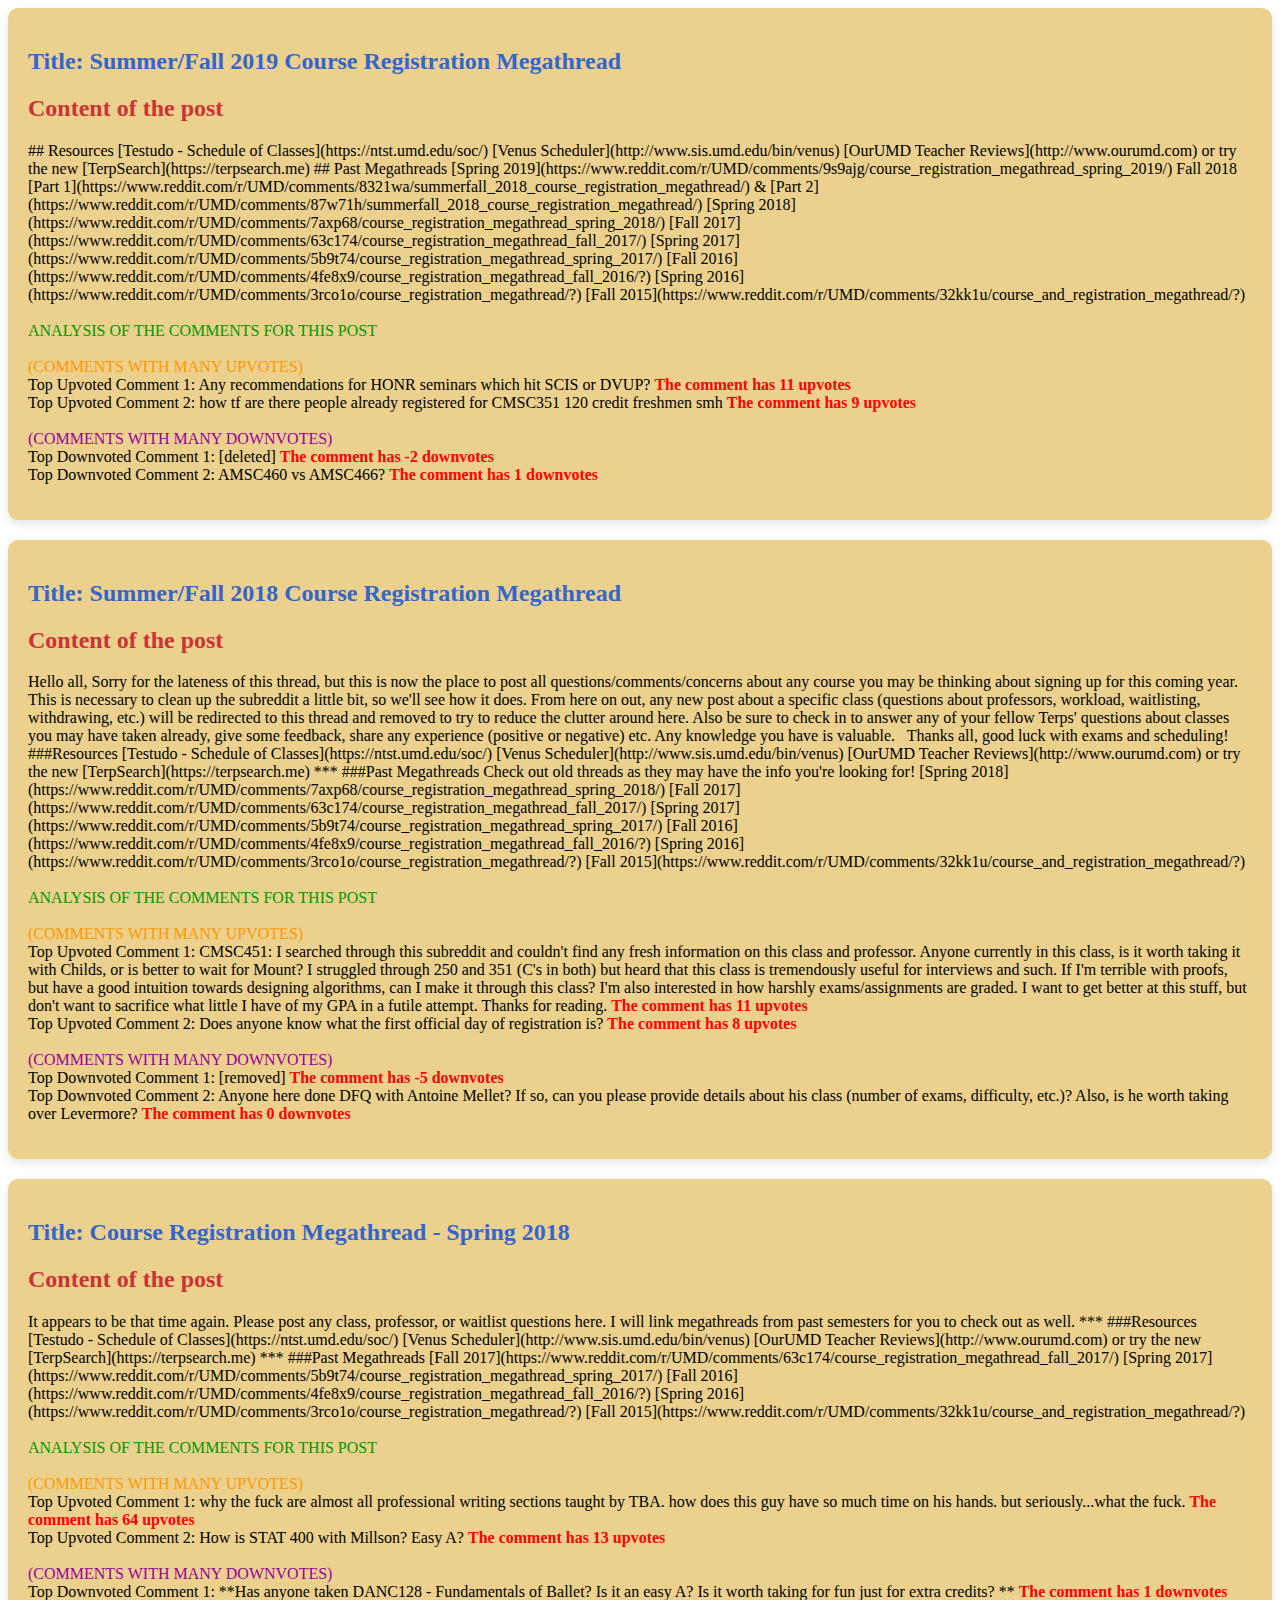
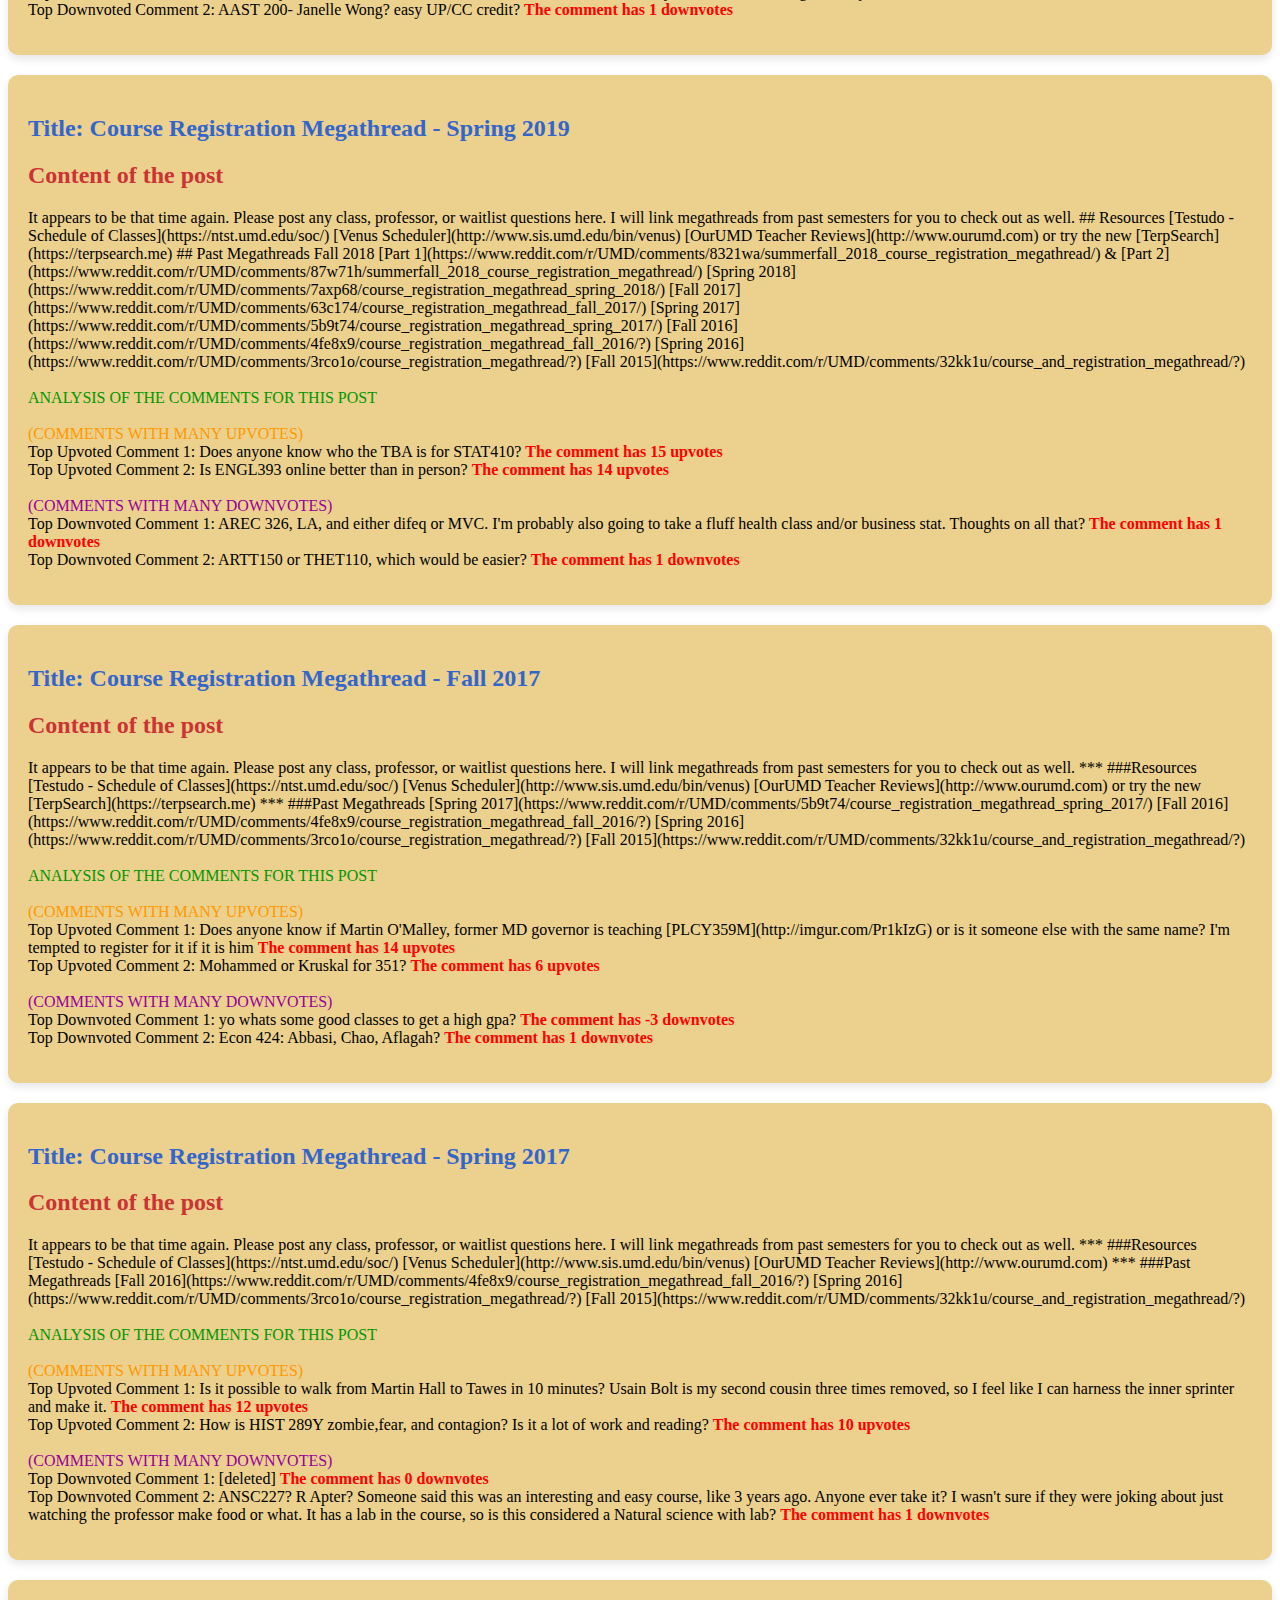
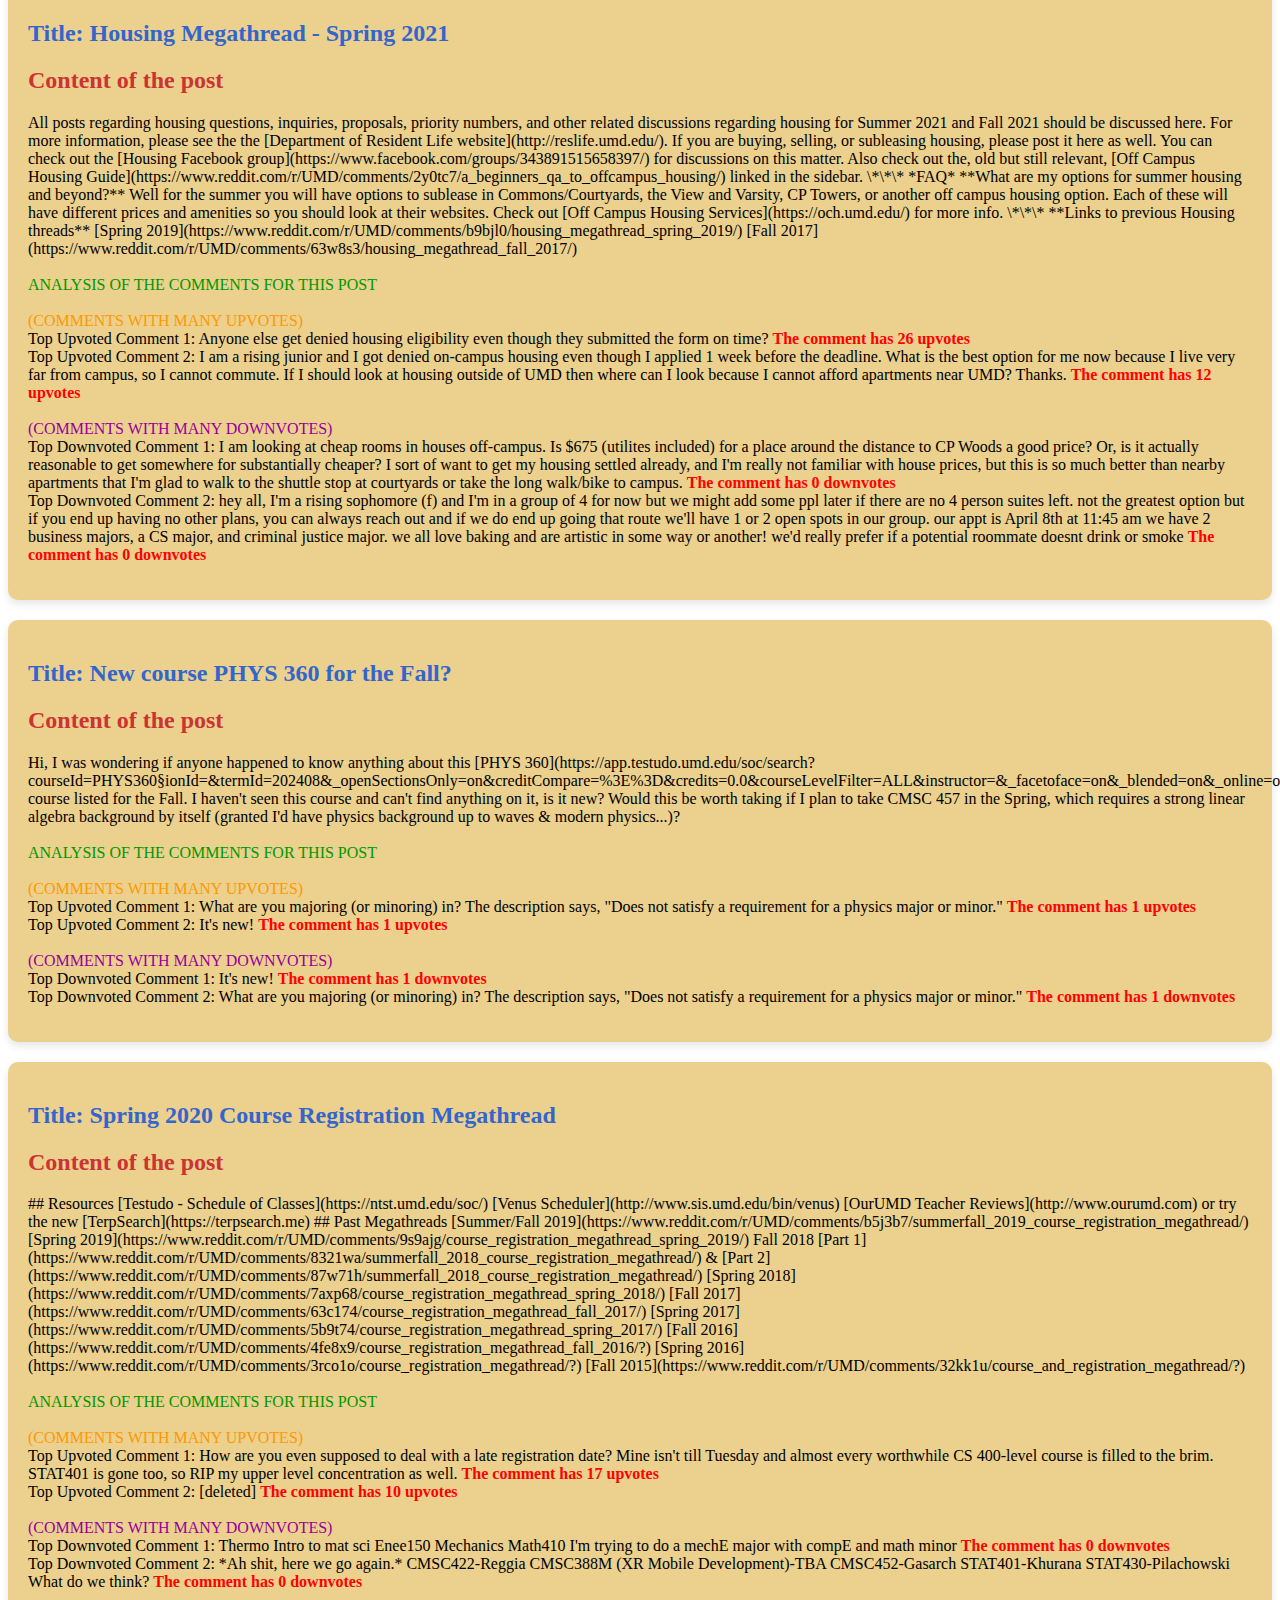
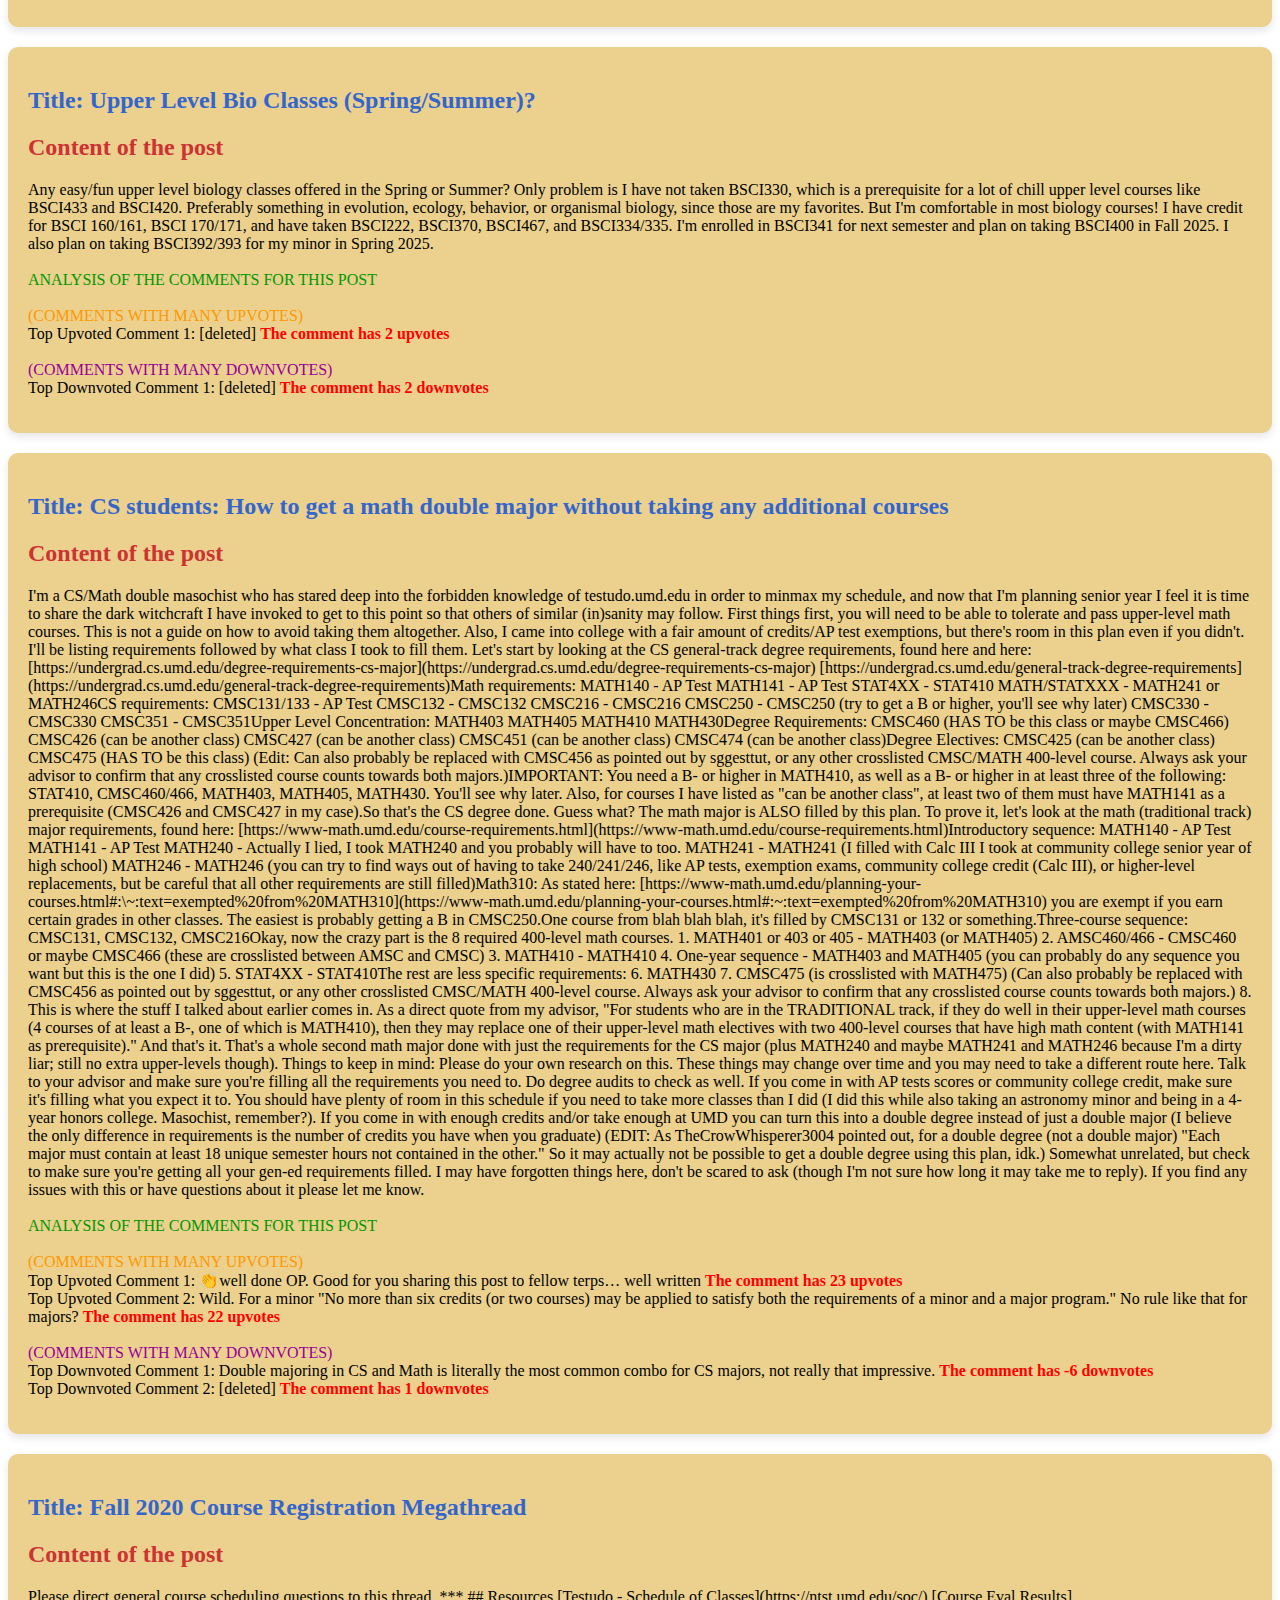
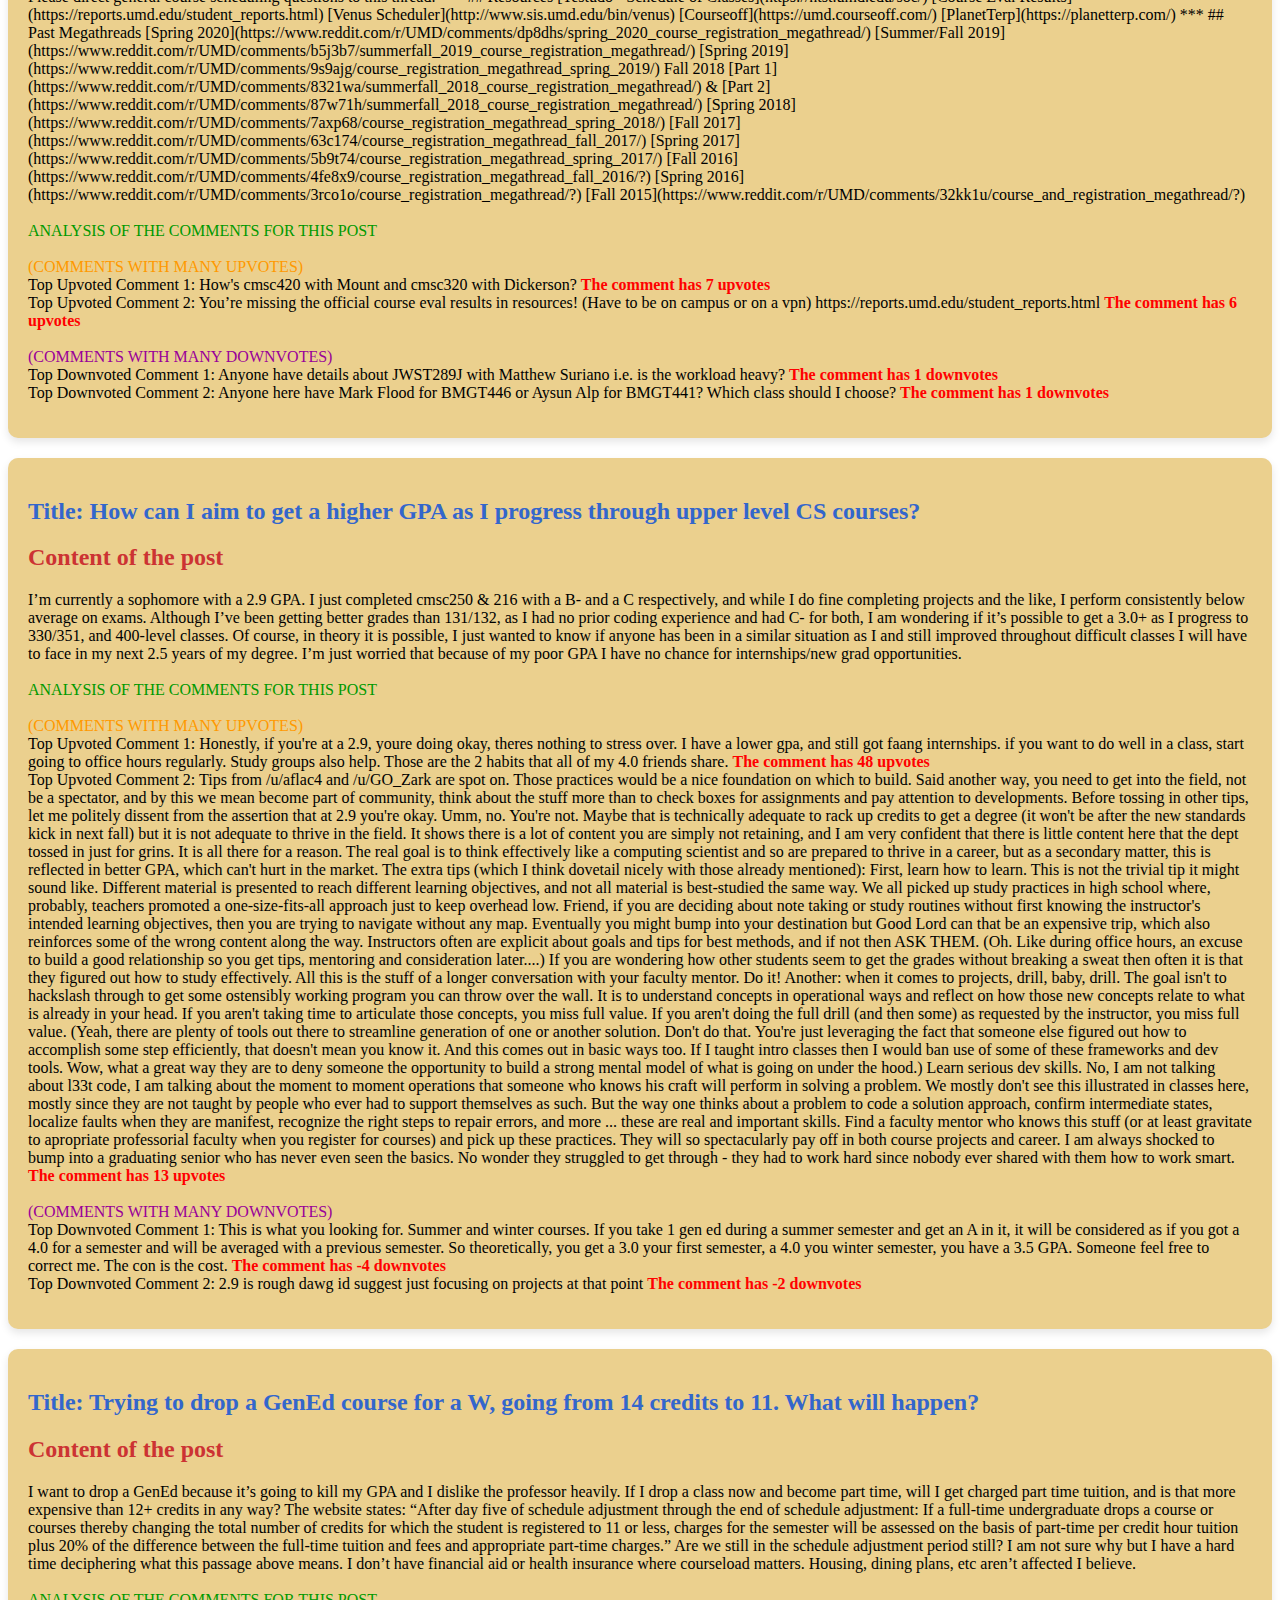
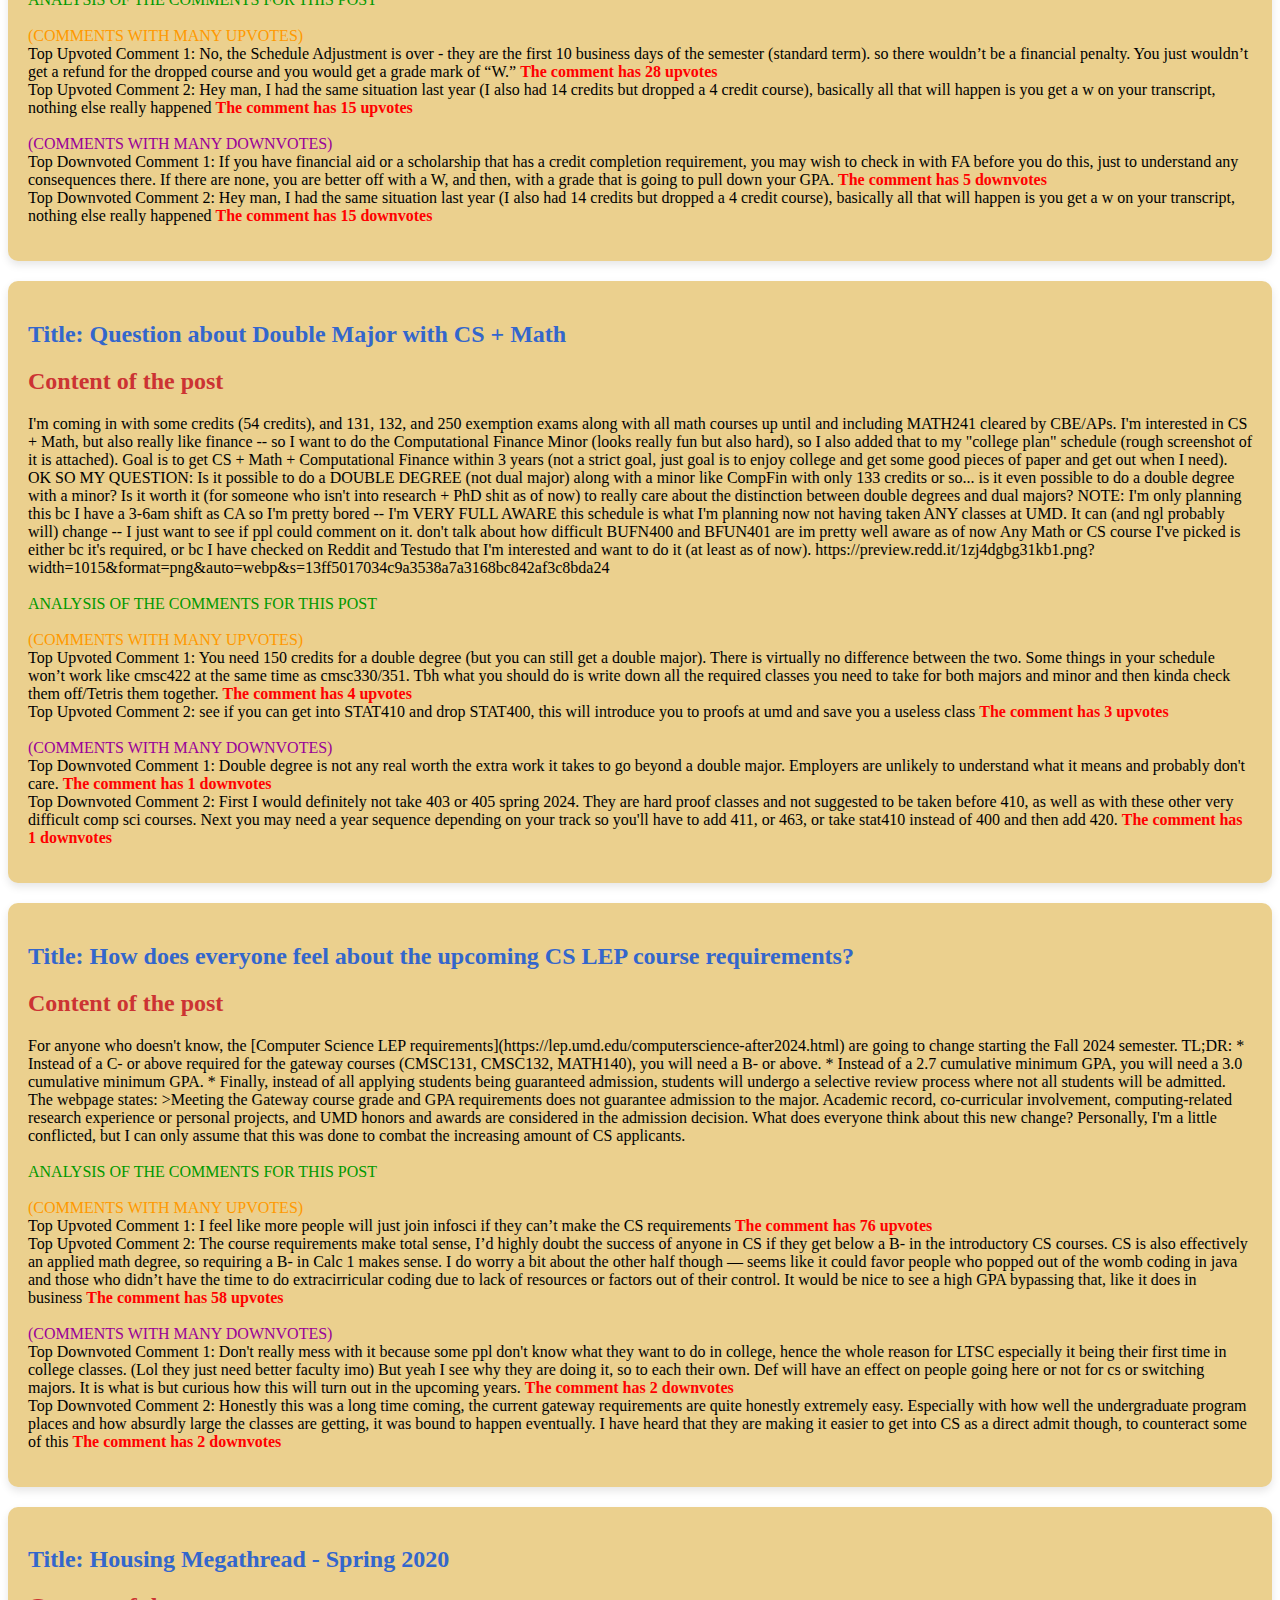
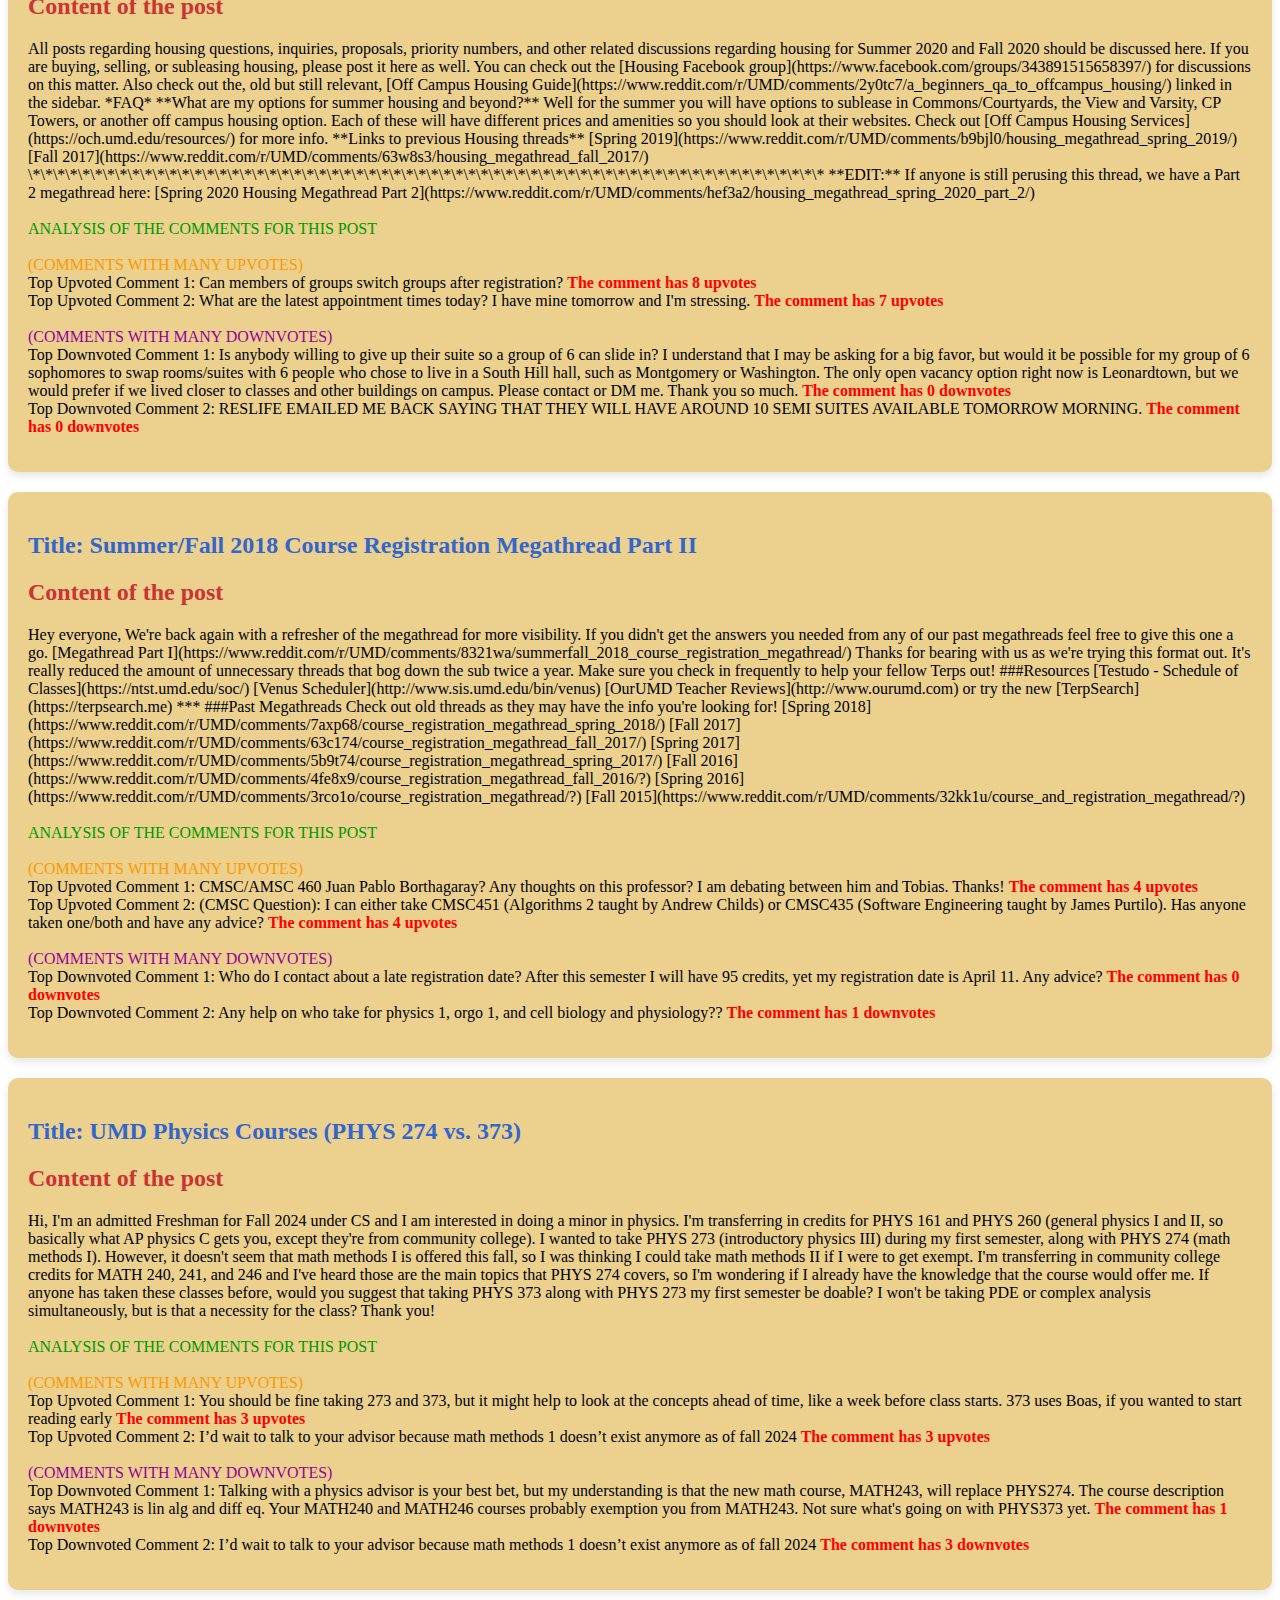
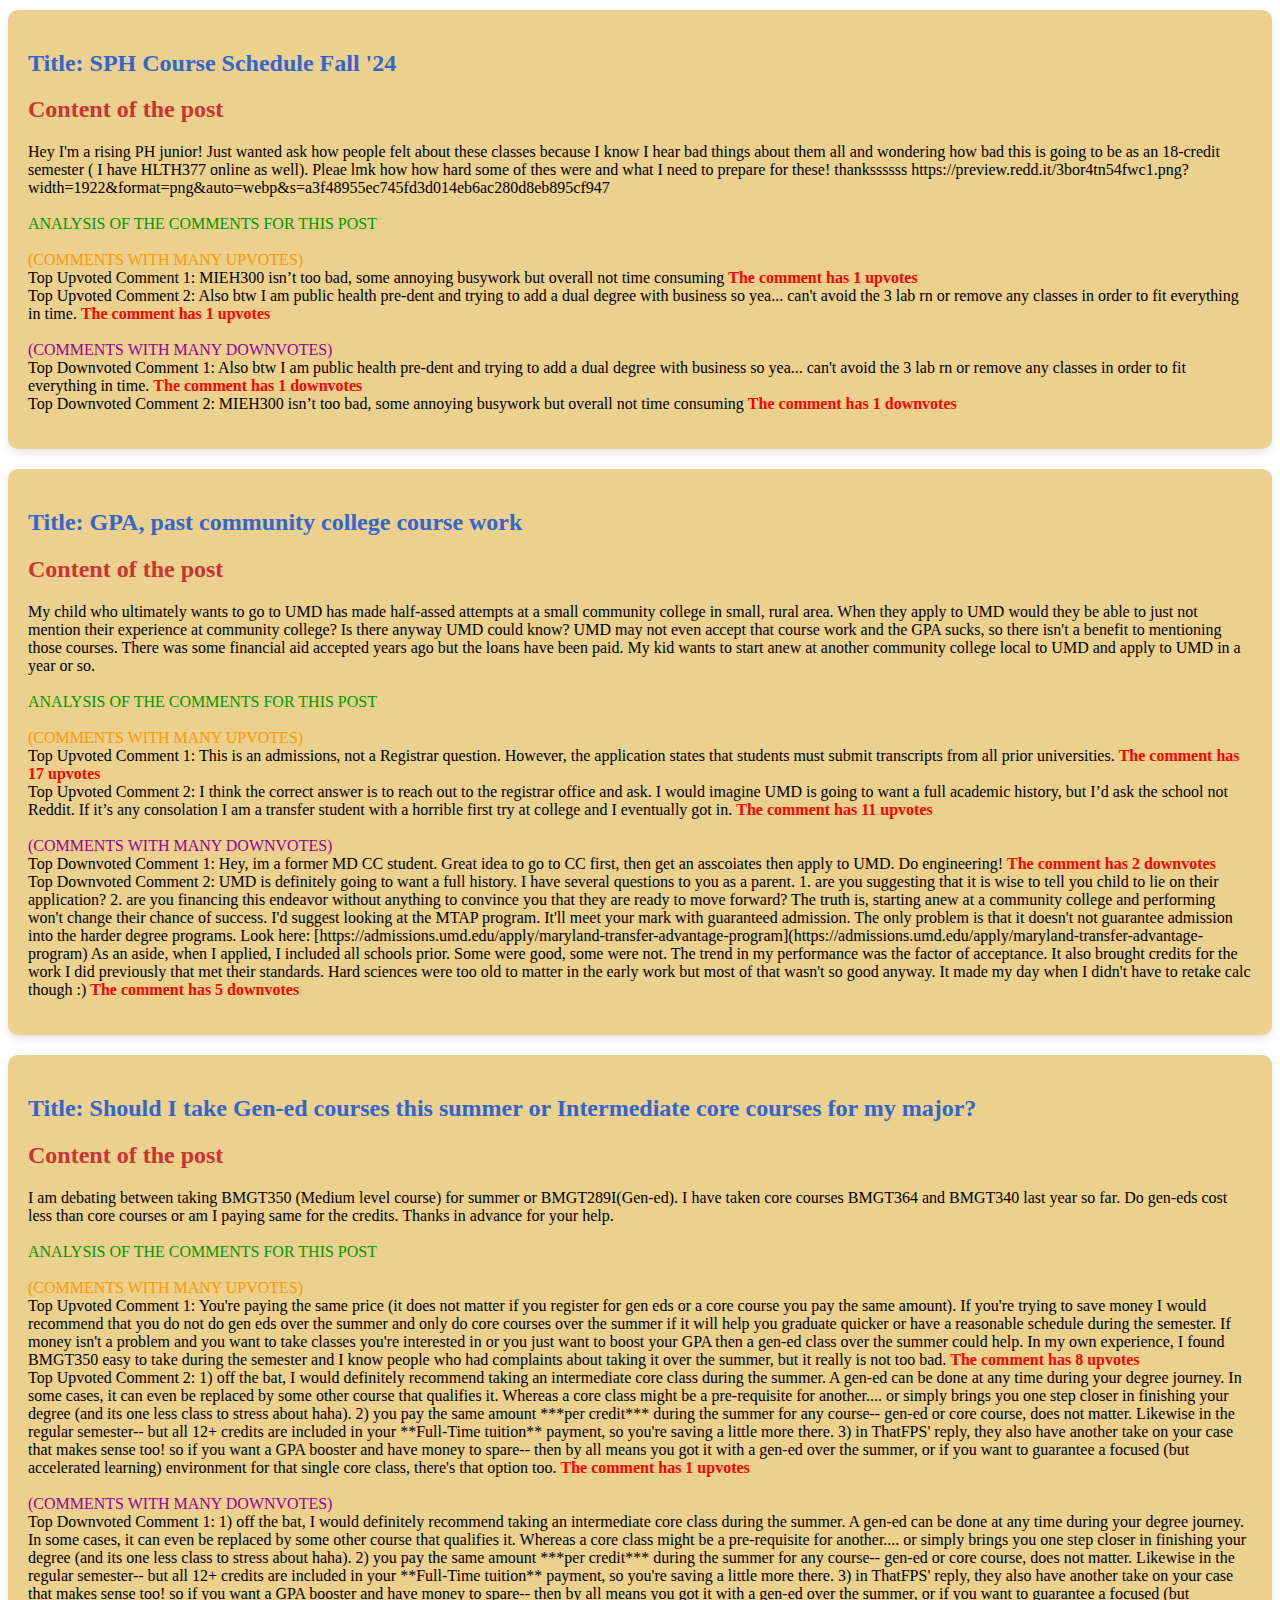
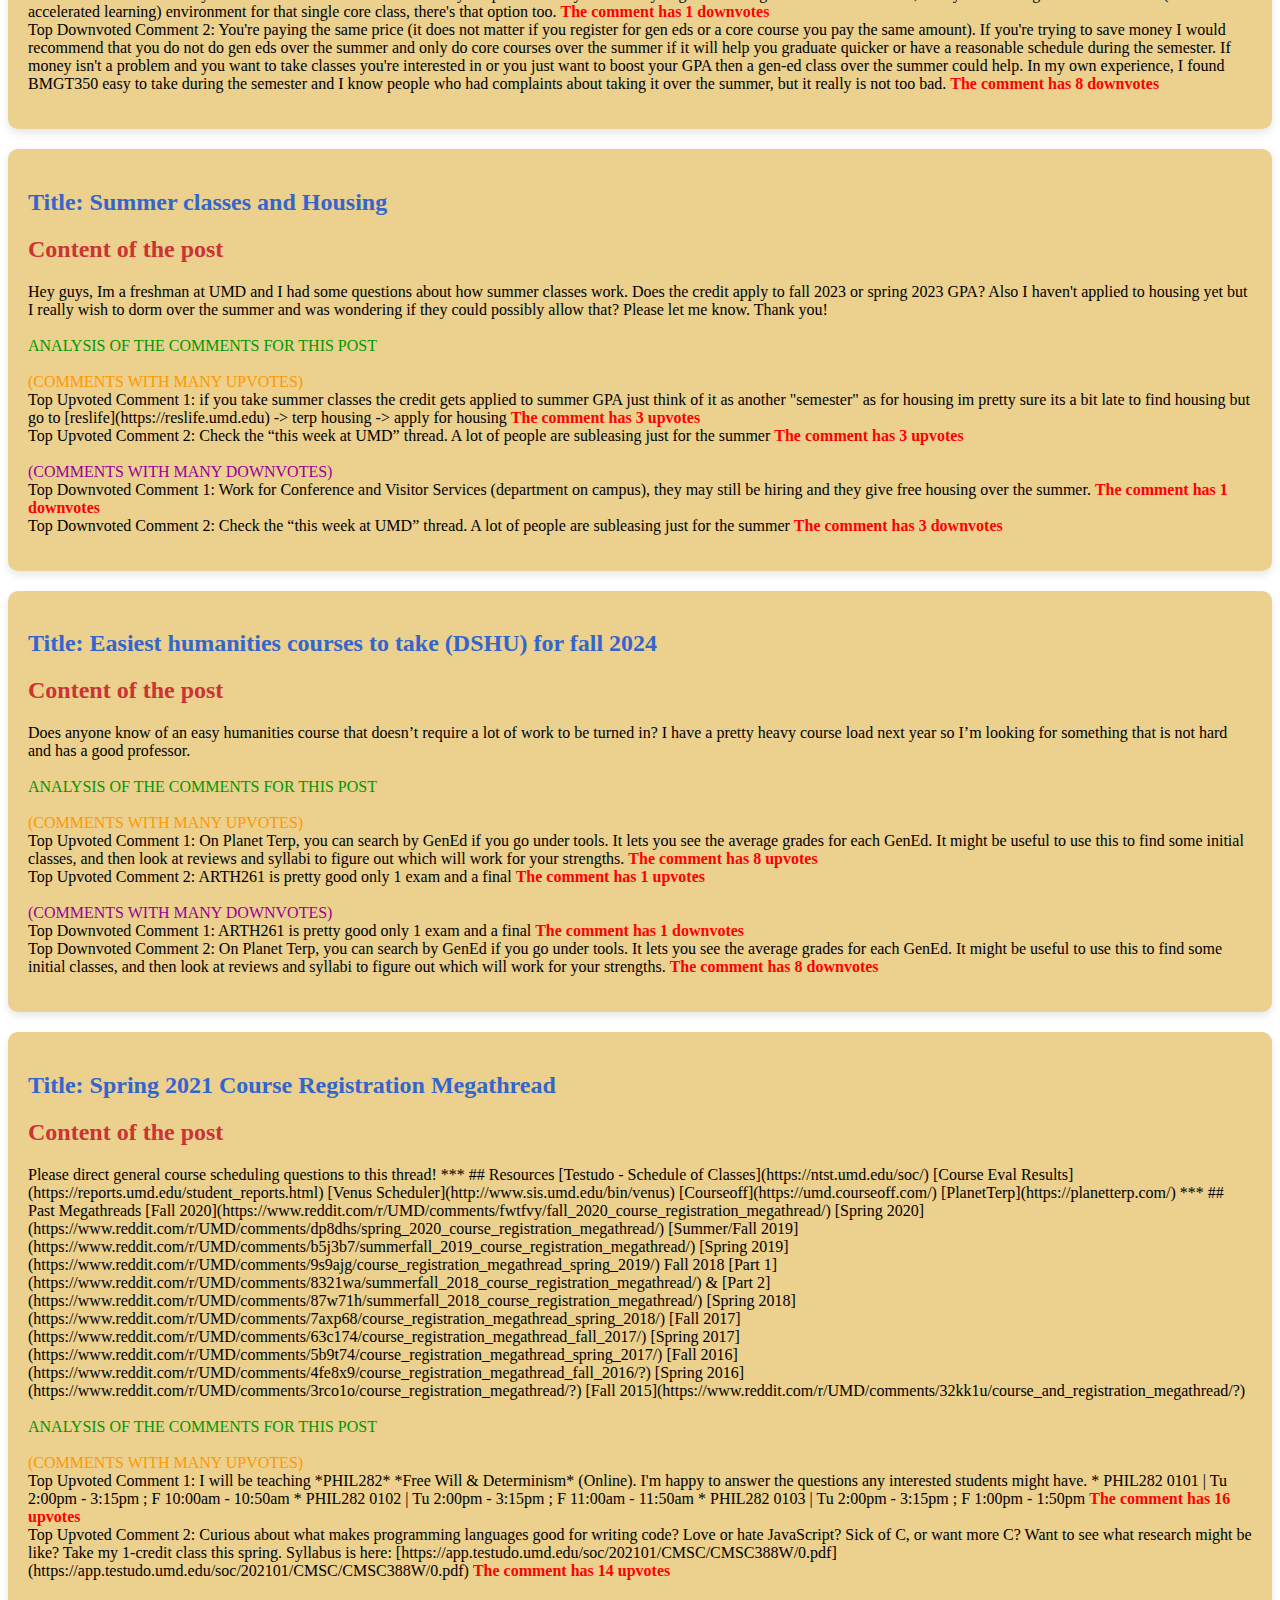
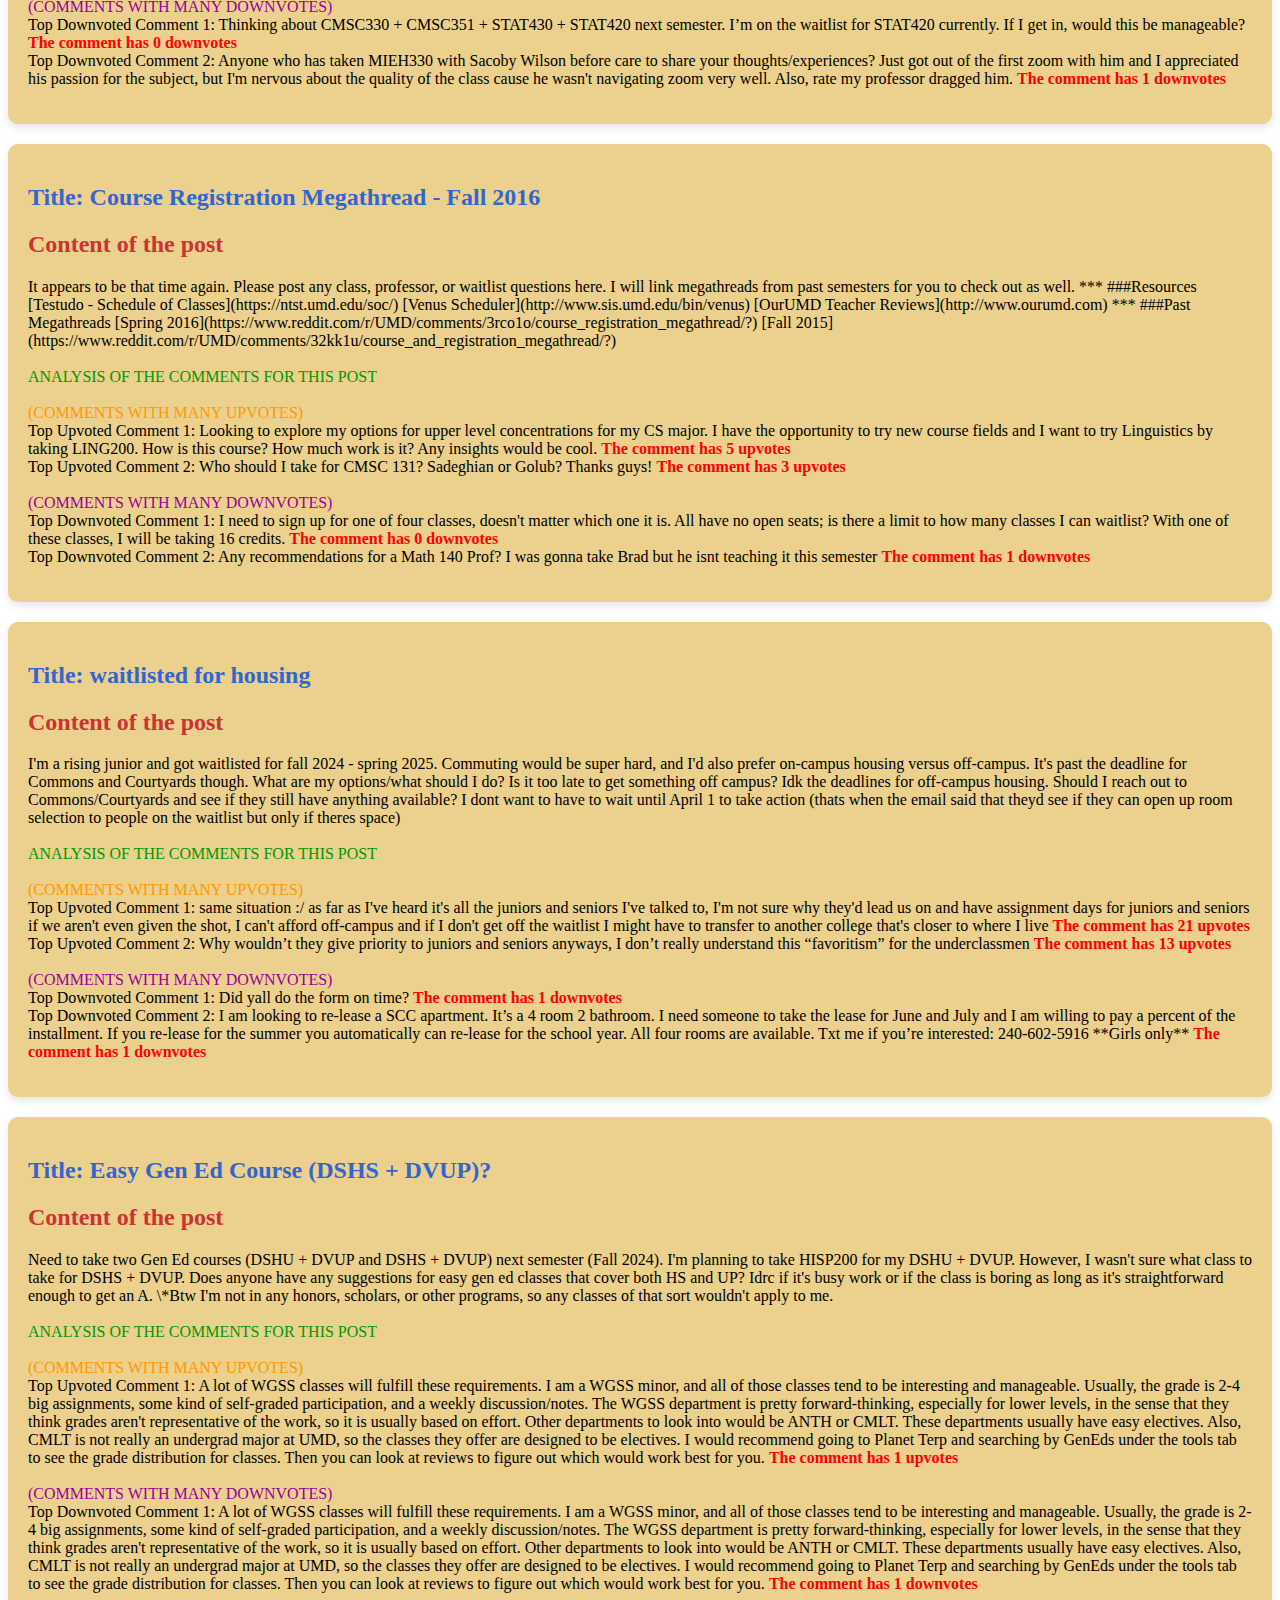
<file: reddit.html>
<!DOCTYPE html>
<html lang="en">
<head>
    <meta charset="UTF-8">
    <meta name="viewport" content="width=device-width, initial-scale=1.0">
    <link rel="stylesheet" type="text/css" href="styles.css">
    <title>Document</title>
</head>
<body>
    <section><p>
        <h2 id=Title>Title: Summer/Fall 2019 Course Registration Megathread</h2>
        <h2 id=Text>Content of the post</h2> ## Resources
        
        [Testudo - Schedule of Classes](https://ntst.umd.edu/soc/)  
        [Venus Scheduler](http://www.sis.umd.edu/bin/venus)  
        [OurUMD Teacher Reviews](http://www.ourumd.com) or try the new [TerpSearch](https://terpsearch.me)
        
        ## Past Megathreads
        
        [Spring 2019](https://www.reddit.com/r/UMD/comments/9s9ajg/course_registration_megathread_spring_2019/)
        
        Fall 2018 [Part 1](https://www.reddit.com/r/UMD/comments/8321wa/summerfall_2018_course_registration_megathread/) & [Part 2](https://www.reddit.com/r/UMD/comments/87w71h/summerfall_2018_course_registration_megathread/)
        
        [Spring 2018](https://www.reddit.com/r/UMD/comments/7axp68/course_registration_megathread_spring_2018/)
        
        [Fall 2017](https://www.reddit.com/r/UMD/comments/63c174/course_registration_megathread_fall_2017/)
        
        [Spring 2017](https://www.reddit.com/r/UMD/comments/5b9t74/course_registration_megathread_spring_2017/)
        
        [Fall 2016](https://www.reddit.com/r/UMD/comments/4fe8x9/course_registration_megathread_fall_2016/?)
        
        [Spring 2016](https://www.reddit.com/r/UMD/comments/3rco1o/course_registration_megathread/?)
        
        [Fall 2015](https://www.reddit.com/r/UMD/comments/32kk1u/course_and_registration_megathread/?)
        <br>
        <br><span id=Analysis> ANALYSIS OF THE COMMENTS FOR THIS POST</span>
        
        <br><br><span id=upvote>(COMMENTS WITH MANY UPVOTES)</span>
        <br>Top Upvoted Comment 1: Any recommendations for HONR seminars which hit SCIS or DVUP?
        <span id=number>The comment has 11 upvotes</span>
        <br>Top Upvoted Comment 2: how tf are there people already registered for CMSC351
        
        120 credit freshmen smh
        <span id=number>The comment has 9 upvotes</span>
        <br><br><span id=downvote>(COMMENTS WITH MANY DOWNVOTES)</span>
        <br>Top Downvoted Comment 1: [deleted]
        <span id=number>The comment has -2 downvotes</span>
        <br>Top Downvoted Comment 2: AMSC460 vs AMSC466?
        <span id=number>The comment has 1 downvotes</span>
        </p></section><section><p>
        <h2 id=Title>Title: Summer/Fall 2018 Course Registration Megathread</h2>
        <h2 id=Text>Content of the post</h2> Hello all,
        
        Sorry for the lateness of this thread, but this is now the place to post all questions/comments/concerns about any course you may be thinking about signing up for this coming year. This is necessary to clean up the subreddit a little bit, so we'll see how it does.
        
        From here on out, any new post about a specific class (questions about professors, workload, waitlisting, withdrawing, etc.) will be redirected to this thread and removed to try to reduce the clutter around here. 
        
        Also be sure to check in to answer any of your fellow Terps' questions about classes you may have taken already, give some feedback, share any experience (positive or negative) etc. Any knowledge you have is valuable.
        
        &nbsp;
        
        Thanks all, good luck with exams and scheduling!
        
        &nbsp;
        
        ###Resources
        
        [Testudo - Schedule of Classes](https://ntst.umd.edu/soc/)  
        [Venus Scheduler](http://www.sis.umd.edu/bin/venus)  
        [OurUMD Teacher Reviews](http://www.ourumd.com) or try the new [TerpSearch](https://terpsearch.me)
        
        ***
        ###Past Megathreads
        
        Check out old threads as they may have the info you're looking for!
        
        [Spring 2018](https://www.reddit.com/r/UMD/comments/7axp68/course_registration_megathread_spring_2018/)
        
        [Fall 2017](https://www.reddit.com/r/UMD/comments/63c174/course_registration_megathread_fall_2017/)  
        [Spring 2017](https://www.reddit.com/r/UMD/comments/5b9t74/course_registration_megathread_spring_2017/)  
        [Fall 2016](https://www.reddit.com/r/UMD/comments/4fe8x9/course_registration_megathread_fall_2016/?)  
        [Spring 2016](https://www.reddit.com/r/UMD/comments/3rco1o/course_registration_megathread/?)  
        [Fall 2015](https://www.reddit.com/r/UMD/comments/32kk1u/course_and_registration_megathread/?)
        <br>
        <br><span id=Analysis> ANALYSIS OF THE COMMENTS FOR THIS POST</span>
        
        <br><br><span id=upvote>(COMMENTS WITH MANY UPVOTES)</span>
        <br>Top Upvoted Comment 1: CMSC451: 
        I searched through this subreddit and couldn't find any fresh information on this class and professor.
        
        Anyone currently in this class, is it worth taking it with Childs, or is better to wait for Mount?
        
        I struggled through 250 and 351 (C's in both) but heard that this class is tremendously useful for interviews and such. If I'm terrible with proofs, but have a good intuition towards designing algorithms, can I make it through this class?  I'm also interested in how harshly exams/assignments are graded.
        
        I want to get better at this stuff, but don't want to sacrifice what little I have of my GPA in a futile attempt. Thanks for reading.
        <span id=number>The comment has 11 upvotes</span>
        <br>Top Upvoted Comment 2: Does anyone know what the first official day of registration is?
        <span id=number>The comment has 8 upvotes</span>
        <br><br><span id=downvote>(COMMENTS WITH MANY DOWNVOTES)</span>
        <br>Top Downvoted Comment 1: [removed]
        <span id=number>The comment has -5 downvotes</span>
        <br>Top Downvoted Comment 2: Anyone here done DFQ with Antoine Mellet? If so, can you please provide details about his class (number of exams, difficulty, etc.)? Also, is he worth taking over Levermore?
        <span id=number>The comment has 0 downvotes</span>
        </p></section><section><p>
        <h2 id=Title>Title: Course Registration Megathread - Spring 2018</h2>
        <h2 id=Text>Content of the post</h2> It appears to be that time again. Please post any class, professor, or waitlist questions here. I will link megathreads from past semesters for you to check out as well.
        ***
        ###Resources
        
        [Testudo - Schedule of Classes](https://ntst.umd.edu/soc/)  
        [Venus Scheduler](http://www.sis.umd.edu/bin/venus)  
        [OurUMD Teacher Reviews](http://www.ourumd.com) or try the new [TerpSearch](https://terpsearch.me)
        
        ***
        ###Past Megathreads
        [Fall 2017](https://www.reddit.com/r/UMD/comments/63c174/course_registration_megathread_fall_2017/)  
        [Spring 2017](https://www.reddit.com/r/UMD/comments/5b9t74/course_registration_megathread_spring_2017/)  
        [Fall 2016](https://www.reddit.com/r/UMD/comments/4fe8x9/course_registration_megathread_fall_2016/?)  
        [Spring 2016](https://www.reddit.com/r/UMD/comments/3rco1o/course_registration_megathread/?)  
        [Fall 2015](https://www.reddit.com/r/UMD/comments/32kk1u/course_and_registration_megathread/?)
        <br>
        <br><span id=Analysis> ANALYSIS OF THE COMMENTS FOR THIS POST</span>
        
        <br><br><span id=upvote>(COMMENTS WITH MANY UPVOTES)</span>
        <br>Top Upvoted Comment 1: why the fuck are almost all professional writing sections taught by TBA. how does this guy have so much time on his hands.
        
        but seriously...what the fuck.
        <span id=number>The comment has 64 upvotes</span>
        <br>Top Upvoted Comment 2: How is STAT 400 with Millson? Easy A?
        <span id=number>The comment has 13 upvotes</span>
        <br><br><span id=downvote>(COMMENTS WITH MANY DOWNVOTES)</span>
        <br>Top Downvoted Comment 1: **Has anyone taken DANC128 - Fundamentals of Ballet? Is it an easy A? Is it worth taking for fun just for extra credits? **
        <span id=number>The comment has 1 downvotes</span>
        <br>Top Downvoted Comment 2: AAST 200- Janelle Wong? easy UP/CC credit?
        <span id=number>The comment has 1 downvotes</span>
        </p></section><section><p>
        <h2 id=Title>Title: Course Registration Megathread - Spring 2019</h2>
        <h2 id=Text>Content of the post</h2> It appears to be that time again. Please post any class, professor, or waitlist questions here. I will link megathreads from past semesters for you to check out as well.
        
        ## Resources
        
        [Testudo - Schedule of Classes](https://ntst.umd.edu/soc/)  
        [Venus Scheduler](http://www.sis.umd.edu/bin/venus)  
        [OurUMD Teacher Reviews](http://www.ourumd.com) or try the new [TerpSearch](https://terpsearch.me)
        
        ## Past Megathreads
        
        Fall 2018 [Part 1](https://www.reddit.com/r/UMD/comments/8321wa/summerfall_2018_course_registration_megathread/) & [Part 2](https://www.reddit.com/r/UMD/comments/87w71h/summerfall_2018_course_registration_megathread/)  
        [Spring 2018](https://www.reddit.com/r/UMD/comments/7axp68/course_registration_megathread_spring_2018/)
        [Fall 2017](https://www.reddit.com/r/UMD/comments/63c174/course_registration_megathread_fall_2017/)  
        [Spring 2017](https://www.reddit.com/r/UMD/comments/5b9t74/course_registration_megathread_spring_2017/)  
        [Fall 2016](https://www.reddit.com/r/UMD/comments/4fe8x9/course_registration_megathread_fall_2016/?)  
        [Spring 2016](https://www.reddit.com/r/UMD/comments/3rco1o/course_registration_megathread/?)  
        [Fall 2015](https://www.reddit.com/r/UMD/comments/32kk1u/course_and_registration_megathread/?)
        <br>
        <br><span id=Analysis> ANALYSIS OF THE COMMENTS FOR THIS POST</span>
        
        <br><br><span id=upvote>(COMMENTS WITH MANY UPVOTES)</span>
        <br>Top Upvoted Comment 1: Does anyone know who the TBA is for STAT410?
        <span id=number>The comment has 15 upvotes</span>
        <br>Top Upvoted Comment 2: Is ENGL393 online better than in person?
        <span id=number>The comment has 14 upvotes</span>
        <br><br><span id=downvote>(COMMENTS WITH MANY DOWNVOTES)</span>
        <br>Top Downvoted Comment 1: AREC 326, LA, and either difeq or MVC. I'm probably also going to take a fluff health class and/or business stat. 
        
        Thoughts on all that? 
        <span id=number>The comment has 1 downvotes</span>
        <br>Top Downvoted Comment 2: ARTT150 or THET110, which would be easier?
        <span id=number>The comment has 1 downvotes</span>
        </p></section><section><p>
        <h2 id=Title>Title: Course Registration Megathread - Fall 2017</h2>
        <h2 id=Text>Content of the post</h2> It appears to be that time again. Please post any class, professor, or waitlist questions here. I will link megathreads from past semesters for you to check out as well.
        ***
        ###Resources
        
        [Testudo - Schedule of Classes](https://ntst.umd.edu/soc/)  
        [Venus Scheduler](http://www.sis.umd.edu/bin/venus)  
        [OurUMD Teacher Reviews](http://www.ourumd.com) or try the new [TerpSearch](https://terpsearch.me)
        
        ***
        ###Past Megathreads
        [Spring 2017](https://www.reddit.com/r/UMD/comments/5b9t74/course_registration_megathread_spring_2017/)  
        [Fall 2016](https://www.reddit.com/r/UMD/comments/4fe8x9/course_registration_megathread_fall_2016/?)  
        [Spring 2016](https://www.reddit.com/r/UMD/comments/3rco1o/course_registration_megathread/?)  
        [Fall 2015](https://www.reddit.com/r/UMD/comments/32kk1u/course_and_registration_megathread/?)
        <br>
        <br><span id=Analysis> ANALYSIS OF THE COMMENTS FOR THIS POST</span>
        
        <br><br><span id=upvote>(COMMENTS WITH MANY UPVOTES)</span>
        <br>Top Upvoted Comment 1: Does anyone know if Martin O'Malley, former MD governor is teaching [PLCY359M](http://imgur.com/Pr1kIzG) or is it someone else with the same name? I'm tempted to register for it if it is him
        <span id=number>The comment has 14 upvotes</span>
        <br>Top Upvoted Comment 2: Mohammed or Kruskal for 351?
        <span id=number>The comment has 6 upvotes</span>
        <br><br><span id=downvote>(COMMENTS WITH MANY DOWNVOTES)</span>
        <br>Top Downvoted Comment 1: yo whats some good classes to get a high gpa?
        <span id=number>The comment has -3 downvotes</span>
        <br>Top Downvoted Comment 2:  Econ 424: Abbasi, Chao, Aflagah?
        <span id=number>The comment has 1 downvotes</span>
        </p></section><section><p>
        <h2 id=Title>Title: Course Registration Megathread - Spring 2017</h2>
        <h2 id=Text>Content of the post</h2> It appears to be that time again. Please post any class, professor, or waitlist questions here. I will link megathreads from past semesters for you to check out as well.
        ***
        ###Resources
        
        [Testudo - Schedule of Classes](https://ntst.umd.edu/soc/)  
        [Venus Scheduler](http://www.sis.umd.edu/bin/venus)  
        [OurUMD Teacher Reviews](http://www.ourumd.com)
        
        ***
        ###Past Megathreads
        
        [Fall 2016](https://www.reddit.com/r/UMD/comments/4fe8x9/course_registration_megathread_fall_2016/?)  
        [Spring 2016](https://www.reddit.com/r/UMD/comments/3rco1o/course_registration_megathread/?)  
        [Fall 2015](https://www.reddit.com/r/UMD/comments/32kk1u/course_and_registration_megathread/?)
        <br>
        <br><span id=Analysis> ANALYSIS OF THE COMMENTS FOR THIS POST</span>
        
        <br><br><span id=upvote>(COMMENTS WITH MANY UPVOTES)</span>
        <br>Top Upvoted Comment 1: Is it possible to walk from Martin Hall to Tawes in 10 minutes?  Usain Bolt is my second cousin three times removed, so I feel like I can harness the inner sprinter and make it.
        <span id=number>The comment has 12 upvotes</span>
        <br>Top Upvoted Comment 2: How is HIST 289Y zombie,fear, and contagion?  Is it a lot of work and reading?
        <span id=number>The comment has 10 upvotes</span>
        <br><br><span id=downvote>(COMMENTS WITH MANY DOWNVOTES)</span>
        <br>Top Downvoted Comment 1: [deleted]
        <span id=number>The comment has 0 downvotes</span>
        <br>Top Downvoted Comment 2: ANSC227? R Apter?
        Someone said this was an interesting and easy course, like 3 years ago. Anyone ever take it? I wasn't sure if they were joking about just watching the professor make food or what. 
        It has a lab in the course, so is this considered a Natural science with lab?
        <span id=number>The comment has 1 downvotes</span>
        </p></section><section><p>
        <h2 id=Title>Title: Housing Megathread - Spring 2021</h2>
        <h2 id=Text>Content of the post</h2> All posts regarding housing questions, inquiries, proposals, priority numbers, and other related discussions regarding housing for Summer 2021 and Fall 2021 should be discussed here.
        
        For more information, please see the the [Department of Resident Life website](http://reslife.umd.edu/).
        
        If you are buying, selling, or subleasing housing, please post it here as well. You can check out the [Housing Facebook group](https://www.facebook.com/groups/343891515658397/) for discussions on this matter.
        
        Also check out the, old but still relevant, [Off Campus Housing Guide](https://www.reddit.com/r/UMD/comments/2y0tc7/a_beginners_qa_to_offcampus_housing/) linked in the sidebar.
        
        \*\*\*
        
        *FAQ*
        
        **What are my options for summer housing and beyond?**
        
        Well for the summer you will have options to sublease in Commons/Courtyards, the View and Varsity, CP Towers, or another off campus housing option. Each of these will have different prices and amenities so you should look at their websites. Check out [Off Campus Housing Services](https://och.umd.edu/) for more info.
        
        \*\*\*
        
        **Links to previous Housing threads**
        
        [Spring 2019](https://www.reddit.com/r/UMD/comments/b9bjl0/housing_megathread_spring_2019/)
        
        [Fall 2017](https://www.reddit.com/r/UMD/comments/63w8s3/housing_megathread_fall_2017/)
        <br>
        <br><span id=Analysis> ANALYSIS OF THE COMMENTS FOR THIS POST</span>
        
        <br><br><span id=upvote>(COMMENTS WITH MANY UPVOTES)</span>
        <br>Top Upvoted Comment 1: Anyone else get denied housing eligibility even though they submitted the form on time?
        <span id=number>The comment has 26 upvotes</span>
        <br>Top Upvoted Comment 2: I am a rising junior and I got denied on-campus housing even though I applied 1 week before the deadline. What is the best option for me now because I live very far from campus, so I cannot commute. If I should look at housing outside of UMD then where can I look because I cannot afford apartments near UMD? Thanks.
        <span id=number>The comment has 12 upvotes</span>
        <br><br><span id=downvote>(COMMENTS WITH MANY DOWNVOTES)</span>
        <br>Top Downvoted Comment 1: I am looking at cheap rooms in houses off-campus. Is $675 (utilites included) for a place around the distance to CP Woods a good price? Or, is it actually reasonable to get somewhere for substantially cheaper? 
        
        I sort of want to get my housing settled already, and I'm really not familiar with house prices, but this is so much better than nearby apartments that I'm glad to walk to the shuttle stop at courtyards or take the long walk/bike to campus.
        <span id=number>The comment has 0 downvotes</span>
        <br>Top Downvoted Comment 2: hey all, I'm a rising sophomore (f) and I'm in a group of 4 for now but we might add some ppl later if there are no 4 person suites left. not the greatest option but if you end up having no other plans, you can always reach out and if we do end up going that route we'll have 1 or 2 open spots in our group.
        
        our appt is April 8th at 11:45 am
        
        we have 2 business majors, a CS major, and criminal justice major. we all love baking and are artistic in some way or another! we'd really prefer if a potential roommate doesnt drink or smoke
        <span id=number>The comment has 0 downvotes</span>
        </p></section><section><p>
        <h2 id=Title>Title: New course PHYS 360 for the Fall?</h2>
        <h2 id=Text>Content of the post</h2> Hi,
        
        I was wondering if anyone happened to know anything about this [PHYS 360](https://app.testudo.umd.edu/soc/search?courseId=PHYS360&sectionId=&termId=202408&_openSectionsOnly=on&creditCompare=%3E%3D&credits=0.0&courseLevelFilter=ALL&instructor=&_facetoface=on&_blended=on&_online=on&courseStartCompare=&courseStartHour=&courseStartMin=&courseStartAM=&courseEndHour=&courseEndMin=&courseEndAM=&teachingCenter=ALL&_classDay1=on&_classDay2=on&_classDay3=on&_classDay4=on&_classDay5=on) course listed for the Fall. I haven't seen this course and can't find anything on it, is it new? Would this be worth taking if I plan to take CMSC 457 in the Spring, which requires a strong linear algebra background by itself (granted I'd have physics background up to waves & modern physics...)?
        <br>
        <br><span id=Analysis> ANALYSIS OF THE COMMENTS FOR THIS POST</span>
        
        <br><br><span id=upvote>(COMMENTS WITH MANY UPVOTES)</span>
        <br>Top Upvoted Comment 1: What are you majoring (or minoring) in? The description says, "Does not satisfy a requirement for a physics major or minor."
        <span id=number>The comment has 1 upvotes</span>
        <br>Top Upvoted Comment 2: It's new!
        <span id=number>The comment has 1 upvotes</span>
        <br><br><span id=downvote>(COMMENTS WITH MANY DOWNVOTES)</span>
        <br>Top Downvoted Comment 1: It's new!
        <span id=number>The comment has 1 downvotes</span>
        <br>Top Downvoted Comment 2: What are you majoring (or minoring) in? The description says, "Does not satisfy a requirement for a physics major or minor."
        <span id=number>The comment has 1 downvotes</span>
        </p></section><section><p>
        <h2 id=Title>Title: Spring 2020 Course Registration Megathread</h2>
        <h2 id=Text>Content of the post</h2> ## Resources
        
        [Testudo - Schedule of Classes](https://ntst.umd.edu/soc/)  
        [Venus Scheduler](http://www.sis.umd.edu/bin/venus)  
        [OurUMD Teacher Reviews](http://www.ourumd.com) or try the new [TerpSearch](https://terpsearch.me)
        
        ## Past Megathreads
        
        [Summer/Fall 2019](https://www.reddit.com/r/UMD/comments/b5j3b7/summerfall_2019_course_registration_megathread/)
        
        [Spring 2019](https://www.reddit.com/r/UMD/comments/9s9ajg/course_registration_megathread_spring_2019/)
        
        Fall 2018 [Part 1](https://www.reddit.com/r/UMD/comments/8321wa/summerfall_2018_course_registration_megathread/) & [Part 2](https://www.reddit.com/r/UMD/comments/87w71h/summerfall_2018_course_registration_megathread/)
        
        [Spring 2018](https://www.reddit.com/r/UMD/comments/7axp68/course_registration_megathread_spring_2018/)
        
        [Fall 2017](https://www.reddit.com/r/UMD/comments/63c174/course_registration_megathread_fall_2017/)
        
        [Spring 2017](https://www.reddit.com/r/UMD/comments/5b9t74/course_registration_megathread_spring_2017/)
        
        [Fall 2016](https://www.reddit.com/r/UMD/comments/4fe8x9/course_registration_megathread_fall_2016/?)
        
        [Spring 2016](https://www.reddit.com/r/UMD/comments/3rco1o/course_registration_megathread/?)
        
        [Fall 2015](https://www.reddit.com/r/UMD/comments/32kk1u/course_and_registration_megathread/?)
        <br>
        <br><span id=Analysis> ANALYSIS OF THE COMMENTS FOR THIS POST</span>
        
        <br><br><span id=upvote>(COMMENTS WITH MANY UPVOTES)</span>
        <br>Top Upvoted Comment 1: How are you even supposed to deal with a late registration date? Mine isn't till Tuesday and almost every worthwhile CS 400-level course is filled to the brim. STAT401 is gone too, so RIP my upper level concentration as well.
        <span id=number>The comment has 17 upvotes</span>
        <br>Top Upvoted Comment 2: [deleted]
        <span id=number>The comment has 10 upvotes</span>
        <br><br><span id=downvote>(COMMENTS WITH MANY DOWNVOTES)</span>
        <br>Top Downvoted Comment 1: 
        Thermo
        
        Intro to mat sci
        
        Enee150
        
        Mechanics
        
        Math410
        
        I'm trying to do a mechE major with compE and math minor
        <span id=number>The comment has 0 downvotes</span>
        <br>Top Downvoted Comment 2: *Ah shit, here we go again.*
        
        CMSC422-Reggia
        
        CMSC388M (XR Mobile Development)-TBA
        
        CMSC452-Gasarch
        
        STAT401-Khurana
        
        STAT430-Pilachowski
        
        What do we think?
        <span id=number>The comment has 0 downvotes</span>
        </p></section><section><p>
        <h2 id=Title>Title: Upper Level Bio Classes (Spring/Summer)?</h2>
        <h2 id=Text>Content of the post</h2> Any easy/fun upper level biology classes offered in the Spring or Summer? Only problem is I have not taken BSCI330, which is a prerequisite for a lot of chill upper level courses like BSCI433 and BSCI420. Preferably something in evolution, ecology, behavior, or organismal biology, since those are my favorites. But I'm comfortable in most biology courses!
        
        I have credit for BSCI 160/161, BSCI 170/171, and have taken BSCI222, BSCI370, BSCI467, and BSCI334/335. I'm enrolled in BSCI341 for next semester and plan on taking BSCI400 in Fall 2025. I also plan on taking BSCI392/393 for my minor in Spring 2025.
        <br>
        <br><span id=Analysis> ANALYSIS OF THE COMMENTS FOR THIS POST</span>
        
        <br><br><span id=upvote>(COMMENTS WITH MANY UPVOTES)</span>
        <br>Top Upvoted Comment 1: [deleted]
        <span id=number>The comment has 2 upvotes</span>
        <br><br><span id=downvote>(COMMENTS WITH MANY DOWNVOTES)</span>
        <br>Top Downvoted Comment 1: [deleted]
        <span id=number>The comment has 2 downvotes</span>
        </p></section><section><p>
        <h2 id=Title>Title: CS students: How to get a math double major without taking any additional courses</h2>
        <h2 id=Text>Content of the post</h2> I'm a CS/Math double masochist who has stared deep into the forbidden knowledge of testudo.umd.edu in order to minmax my schedule, and now that I'm planning senior year I feel it is time to share the dark witchcraft I have invoked to get to this point so that others of similar (in)sanity may follow.
        
        First things first, you will need to be able to tolerate and pass upper-level math courses. This is not a guide on how to avoid taking them altogether. Also, I came into college with a fair amount of credits/AP test exemptions, but there's room in this plan even if you didn't.
        
        I'll be listing requirements followed by what class I took to fill them. Let's start by looking at the CS general-track degree requirements, found here and here:
        
        [https://undergrad.cs.umd.edu/degree-requirements-cs-major](https://undergrad.cs.umd.edu/degree-requirements-cs-major)
        
        [https://undergrad.cs.umd.edu/general-track-degree-requirements](https://undergrad.cs.umd.edu/general-track-degree-requirements)
        
        &#x200B;
        
        Math requirements:
        
        MATH140 - AP Test
        
        MATH141 - AP Test
        
        STAT4XX - STAT410
        
        MATH/STATXXX - MATH241 or MATH246
        
        &#x200B;
        
        CS requirements:
        
        CMSC131/133 - AP Test
        
        CMSC132 - CMSC132
        
        CMSC216 - CMSC216
        
        CMSC250 - CMSC250 (try to get a B or higher, you'll see why later)
        
        CMSC330 - CMSC330
        
        CMSC351 - CMSC351
        
        &#x200B;
        
        Upper Level Concentration:
        
        MATH403
        
        MATH405
        
        MATH410
        
        MATH430
        
        &#x200B;
        
        Degree Requirements:
        
        CMSC460 (HAS TO be this class or maybe CMSC466)
        
        CMSC426 (can be another class)
        
        CMSC427 (can be another class)
        
        CMSC451 (can be another class)
        
        CMSC474 (can be another class)
        
        &#x200B;
        
        Degree Electives:
        
        CMSC425 (can be another class)
        
        CMSC475 (HAS TO be this class) (Edit: Can also probably be replaced with CMSC456 as pointed out by sggesttut, or any other crosslisted CMSC/MATH 400-level course. Always ask your advisor to confirm that any crosslisted course counts towards both majors.)
        
        &#x200B;
        
        IMPORTANT: You need a B- or higher in MATH410, as well as a B- or higher in at least three of the following: STAT410, CMSC460/466, MATH403, MATH405, MATH430. You'll see why later. Also, for courses I have listed as "can be another class", at least two of them must have MATH141 as a prerequisite (CMSC426 and CMSC427 in my case).
        
        &#x200B;
        
        So that's the CS degree done. Guess what? The math major is ALSO filled by this plan. To prove it, let's look at the math (traditional track) major requirements, found here:
        
        [https://www-math.umd.edu/course-requirements.html](https://www-math.umd.edu/course-requirements.html)
        
        &#x200B;
        
        Introductory sequence:
        
        MATH140 - AP Test
        
        MATH141 - AP Test
        
        MATH240 - Actually I lied, I took MATH240 and you probably will have to too.
        
        MATH241 - MATH241 (I filled with Calc III I took at community college senior year of high school)
        
        MATH246 - MATH246
        
        (you can try to find ways out of having to take 240/241/246, like AP tests, exemption exams, community college credit (Calc III), or higher-level replacements, but be careful that all other requirements are still filled)
        
        &#x200B;
        
        Math310:
        
        As stated here: [https://www-math.umd.edu/planning-your-courses.html#:\~:text=exempted%20from%20MATH310](https://www-math.umd.edu/planning-your-courses.html#:~:text=exempted%20from%20MATH310)
        
        you are exempt if you earn certain grades in other classes. The easiest is probably getting a B in CMSC250.
        
        &#x200B;
        
        One course from blah blah blah, it's filled by CMSC131 or 132 or something.
        
        &#x200B;
        
        Three-course sequence:
        
        CMSC131, CMSC132, CMSC216
        
        &#x200B;
        
        Okay, now the crazy part is the 8 required 400-level math courses.
        
        1. MATH401 or 403 or 405 - MATH403 (or MATH405)
        2. AMSC460/466 - CMSC460 or maybe CMSC466 (these are crosslisted between AMSC and CMSC)
        3. MATH410 - MATH410
        4. One-year sequence - MATH403 and MATH405 (you can probably do any sequence you want but this is the one I did)
        5. STAT4XX - STAT410The rest are less specific requirements:
        6. MATH430
        7. CMSC475 (is crosslisted with MATH475) (Can also probably be replaced with CMSC456 as pointed out by sggesttut, or any other crosslisted CMSC/MATH 400-level course. Always ask your advisor to confirm that any crosslisted course counts towards both majors.)
        8. This is where the stuff I talked about earlier comes in. As a direct quote from my advisor, "For students who are in the TRADITIONAL track, if they do well in their upper-level math courses (4 courses of at least a B-, one of which is MATH410), then they may replace one of their upper-level math electives with two 400-level courses that have high math content (with MATH141 as prerequisite)."
        
        And that's it. That's a whole second math major done with just the requirements for the CS major (plus MATH240 and maybe MATH241 and MATH246 because I'm a dirty liar; still no extra upper-levels though).
        
        Things to keep in mind: Please do your own research on this. These things may change over time and you may need to take a different route here. Talk to your advisor and make sure you're filling all the requirements you need to. Do degree audits to check as well. If you come in with AP tests scores or community college credit, make sure it's filling what you expect it to. You should have plenty of room in this schedule if you need to take more classes than I did (I did this while also taking an astronomy minor and being in a 4-year honors college. Masochist, remember?). If you come in with enough credits and/or take enough at UMD you can turn this into a double degree instead of just a double major (I believe the only difference in requirements is the number of credits you have when you graduate) (EDIT: As TheCrowWhisperer3004 pointed out, for a double degree (not a double major) "Each major must contain at least 18 unique semester hours not contained in the other." So it may actually not be possible to get a double degree using this plan, idk.) Somewhat unrelated, but check to make sure you're getting all your gen-ed requirements filled.
        
        I may have forgotten things here, don't be scared to ask (though I'm not sure how long it may take me to reply). If you find any issues with this or have questions about it please let me know.
        <br>
        <br><span id=Analysis> ANALYSIS OF THE COMMENTS FOR THIS POST</span>
        
        <br><br><span id=upvote>(COMMENTS WITH MANY UPVOTES)</span>
        <br>Top Upvoted Comment 1: 👏well done OP. Good for you sharing this post to fellow terps… well written
        <span id=number>The comment has 23 upvotes</span>
        <br>Top Upvoted Comment 2: Wild. 
        
        For a minor "No more than six credits (or two courses) may be applied to satisfy both the requirements of a minor and a major program."
        
        No rule like that for majors?
        <span id=number>The comment has 22 upvotes</span>
        <br><br><span id=downvote>(COMMENTS WITH MANY DOWNVOTES)</span>
        <br>Top Downvoted Comment 1: Double majoring in CS and Math is literally the most common combo for CS majors, not really that impressive.
        <span id=number>The comment has -6 downvotes</span>
        <br>Top Downvoted Comment 2: [deleted]
        <span id=number>The comment has 1 downvotes</span>
        </p></section><section><p>
        <h2 id=Title>Title: Fall 2020 Course Registration Megathread</h2>
        <h2 id=Text>Content of the post</h2> Please direct general course scheduling questions to this thread.
        ***
        ## Resources
        [Testudo - Schedule of Classes](https://ntst.umd.edu/soc/)  
        [Course Eval Results](https://reports.umd.edu/student_reports.html)  
        [Venus Scheduler](http://www.sis.umd.edu/bin/venus)  
        [Courseoff](https://umd.courseoff.com/)    
        [PlanetTerp](https://planetterp.com/)
        
        ***
        ## Past Megathreads
        
        [Spring 2020](https://www.reddit.com/r/UMD/comments/dp8dhs/spring_2020_course_registration_megathread/)
        
        [Summer/Fall 2019](https://www.reddit.com/r/UMD/comments/b5j3b7/summerfall_2019_course_registration_megathread/)
        
        [Spring 2019](https://www.reddit.com/r/UMD/comments/9s9ajg/course_registration_megathread_spring_2019/)
        
        Fall 2018 [Part 1](https://www.reddit.com/r/UMD/comments/8321wa/summerfall_2018_course_registration_megathread/) & [Part 2](https://www.reddit.com/r/UMD/comments/87w71h/summerfall_2018_course_registration_megathread/)
        
        [Spring 2018](https://www.reddit.com/r/UMD/comments/7axp68/course_registration_megathread_spring_2018/)
        
        [Fall 2017](https://www.reddit.com/r/UMD/comments/63c174/course_registration_megathread_fall_2017/)
        
        [Spring 2017](https://www.reddit.com/r/UMD/comments/5b9t74/course_registration_megathread_spring_2017/)
        
        [Fall 2016](https://www.reddit.com/r/UMD/comments/4fe8x9/course_registration_megathread_fall_2016/?)
        
        [Spring 2016](https://www.reddit.com/r/UMD/comments/3rco1o/course_registration_megathread/?)
        
        [Fall 2015](https://www.reddit.com/r/UMD/comments/32kk1u/course_and_registration_megathread/?)
        <br>
        <br><span id=Analysis> ANALYSIS OF THE COMMENTS FOR THIS POST</span>
        
        <br><br><span id=upvote>(COMMENTS WITH MANY UPVOTES)</span>
        <br>Top Upvoted Comment 1: How's cmsc420 with Mount and cmsc320 with Dickerson?
        <span id=number>The comment has 7 upvotes</span>
        <br>Top Upvoted Comment 2: You’re missing the official course eval results in resources! (Have to be on campus or on a vpn)
        
        
        https://reports.umd.edu/student_reports.html
        <span id=number>The comment has 6 upvotes</span>
        <br><br><span id=downvote>(COMMENTS WITH MANY DOWNVOTES)</span>
        <br>Top Downvoted Comment 1: Anyone have details about JWST289J with Matthew Suriano i.e. is the workload heavy?
        <span id=number>The comment has 1 downvotes</span>
        <br>Top Downvoted Comment 2: Anyone here have Mark Flood for BMGT446 or Aysun Alp for BMGT441? Which class should I choose?
        <span id=number>The comment has 1 downvotes</span>
        </p></section><section><p>
        <h2 id=Title>Title: How can I aim to get a higher GPA as I progress through upper level CS courses?</h2>
        <h2 id=Text>Content of the post</h2> I’m currently a sophomore with a 2.9 GPA. I just completed cmsc250 & 216 with a B- and a C respectively, and while I do fine completing projects and the like, I perform consistently below average on exams. 
        
        Although I’ve been getting better grades than 131/132, as I had no prior coding experience and had C- for both, I am wondering if it’s possible to get a 3.0+ as I progress to 330/351, and 400-level classes.
        
        Of course, in theory it is possible, I just wanted to know if anyone has been in a similar situation as I and still improved throughout difficult classes I will have to face in my next 2.5 years of my degree.
        
        I’m just worried that because of my poor GPA I have no chance for internships/new grad opportunities.
        <br>
        <br><span id=Analysis> ANALYSIS OF THE COMMENTS FOR THIS POST</span>
        
        <br><br><span id=upvote>(COMMENTS WITH MANY UPVOTES)</span>
        <br>Top Upvoted Comment 1: Honestly, if you're at a 2.9, youre doing okay, theres nothing to stress over. I have a lower gpa, and still got faang internships.
        
        if you want to do well in a class, start going to office hours regularly. Study groups also help. Those are the 2 habits that all of my 4.0 friends share.
        <span id=number>The comment has 48 upvotes</span>
        <br>Top Upvoted Comment 2: Tips from /u/aflac4 and /u/GO_Zark are spot on. Those practices would be a nice foundation on which to build. Said another way, you need to get into the field, not be a spectator, and by this we mean become part of community, think about the stuff more than to check boxes for assignments and pay attention to developments. 
        
        Before tossing in other tips, let me politely dissent from the assertion that at 2.9 you're okay. Umm, no. You're not. Maybe that is technically adequate to rack up credits to get a degree (it won't be after the new standards kick in next fall) but it is not adequate to thrive in the field. It shows there is a lot of content you are simply not retaining, and I am very confident that there is little content here that the dept tossed in just for grins. It is all there for a reason. The real goal is to think effectively like a computing scientist and so are prepared to thrive in a career, but as a secondary matter, this is reflected in better GPA, which can't hurt in the market. 
        
        The extra tips (which I think dovetail nicely with those already mentioned): First, learn how to learn. This is not the trivial tip it might sound like. Different material is presented to reach different learning objectives, and not all material is best-studied the same way. We all picked up study practices in high school where, probably, teachers promoted a one-size-fits-all approach just to keep overhead low. Friend, if you are deciding about note taking or study routines without first knowing the instructor's intended learning objectives, then you are trying to navigate without any map. Eventually you might bump into your destination but Good Lord can that be an expensive trip, which also reinforces some of the wrong content along the way. Instructors often are explicit about goals and tips for best methods, and if not then ASK THEM. (Oh. Like during office hours, an excuse to build a good relationship so you get tips, mentoring and consideration later....) If you are wondering how other students seem to get the grades without breaking a sweat then often it is that they figured out how to study effectively. All this is the stuff of a longer conversation with your faculty mentor. Do it!
        
        Another: when it comes to projects, drill, baby, drill. The goal isn't to hackslash through to get some ostensibly working program you can throw over the wall. It is to understand concepts in operational ways and reflect on how those new concepts relate to what is already in your head. If you aren't taking time to articulate those concepts, you miss full value. If you aren't doing the full drill (and then some) as requested by the instructor, you miss full value. (Yeah, there are plenty of tools out there to streamline generation of one or another solution. Don't do that. You're just leveraging the fact that someone else figured out how to accomplish some step efficiently, that doesn't mean you know it. And this comes out in basic ways too. If I taught intro classes then I would ban use of some of these frameworks and dev tools. Wow, what a great way they are to deny someone the opportunity to build a strong mental model of what is going on under the hood.) 
        
        Learn serious dev skills. No, I am not talking about l33t code, I am talking about the moment to moment operations that someone who knows his craft will perform in solving a problem. We mostly don't see this illustrated in classes here, mostly since they are not taught by people who ever had to support themselves as such. But the way one thinks about a problem to code a solution approach, confirm intermediate states, localize faults when they are manifest, recognize the right steps to repair errors, and more ... these are real and important skills. Find a faculty mentor who knows this stuff (or at least gravitate to apropriate professorial faculty when you register for courses) and pick up these practices. They will so spectacularly pay off in both course projects and career. I am always shocked to bump into a graduating senior who has never even seen the basics. No wonder they struggled to get through - they had to work hard since nobody ever shared with them how to work smart.
        <span id=number>The comment has 13 upvotes</span>
        <br><br><span id=downvote>(COMMENTS WITH MANY DOWNVOTES)</span>
        <br>Top Downvoted Comment 1: This is what you looking for.
        
        Summer and winter courses. 
        
        If you take 1 gen ed during a summer semester and get an A in it, it will be considered as if you got a 4.0 for a semester and will be averaged with a previous semester. So theoretically, you get a 3.0 your first semester, a 4.0 you winter semester, you have a 3.5 GPA. Someone feel free to correct me.
        
        
        The con is the cost.
        <span id=number>The comment has -4 downvotes</span>
        <br>Top Downvoted Comment 2: 2.9 is rough dawg id suggest just focusing on projects at that point
        <span id=number>The comment has -2 downvotes</span>
        </p></section><section><p>
        <h2 id=Title>Title: Trying to drop a GenEd course for a W, going from 14 credits to 11. What will happen?</h2>
        <h2 id=Text>Content of the post</h2> I want to drop a GenEd because it’s going to kill my GPA and I dislike the professor heavily. If I drop a class now and become part time, will I get charged part time tuition, and is that more expensive than 12+ credits in any way? The website states:
        
        “After day five of schedule adjustment through the end of schedule adjustment: If a full-time undergraduate drops a course or courses thereby changing the total number of credits for which the student is registered to 11 or less, charges for the semester will be assessed on the basis of part-time per credit hour tuition plus 20% of the difference between the full-time tuition and fees and appropriate part-time charges.”
        
        Are we still in the schedule adjustment period still? I am not sure why but I have a hard time deciphering what this passage above means.  
        
        I don’t have financial aid or health insurance where courseload matters. Housing, dining plans, etc aren’t affected I believe.
        <br>
        <br><span id=Analysis> ANALYSIS OF THE COMMENTS FOR THIS POST</span>
        
        <br><br><span id=upvote>(COMMENTS WITH MANY UPVOTES)</span>
        <br>Top Upvoted Comment 1: No, the Schedule Adjustment is over - they are the first 10 business days of the semester (standard term). so there wouldn’t be a financial penalty. You just wouldn’t get a refund for the dropped course and you would get a grade mark of “W.”
        <span id=number>The comment has 28 upvotes</span>
        <br>Top Upvoted Comment 2: Hey man, I had the same situation last year (I also had 14 credits but dropped a 4 credit course), basically all that will happen is you get a w on your transcript, nothing else really happened
        <span id=number>The comment has 15 upvotes</span>
        <br><br><span id=downvote>(COMMENTS WITH MANY DOWNVOTES)</span>
        <br>Top Downvoted Comment 1: If you have financial aid or a scholarship that has a credit completion requirement, you may wish to check in with FA before you do this, just to understand any consequences there. If there are none, you are better off with a W, and then, with a grade that is going to pull down your GPA.
        <span id=number>The comment has 5 downvotes</span>
        <br>Top Downvoted Comment 2: Hey man, I had the same situation last year (I also had 14 credits but dropped a 4 credit course), basically all that will happen is you get a w on your transcript, nothing else really happened
        <span id=number>The comment has 15 downvotes</span>
        </p></section><section><p>
        <h2 id=Title>Title: Question about Double Major with CS + Math</h2>
        <h2 id=Text>Content of the post</h2> I'm coming in with some credits (54 credits), and 131, 132, and 250 exemption exams along with all math courses up until and including MATH241 cleared by CBE/APs.
        
        I'm interested in CS + Math, but also really like finance -- so I want to do the Computational Finance Minor (looks really fun but also hard), so I also added that to my "college plan" schedule (rough screenshot of it is attached). Goal is to get CS + Math + Computational Finance within 3 years (not a strict goal, just goal is to enjoy college and get some good pieces of paper and get out when I need).
        
        OK SO MY QUESTION:
        
        Is it possible to do a DOUBLE DEGREE (not dual major) along with a minor like CompFin with only 133 credits or so... is it even possible to do a double degree with a minor?
        
        Is it worth it (for someone who isn't into research + PhD shit as of now) to really care about the distinction between double degrees and dual majors?
        
        NOTE: I'm only planning this bc I have a 3-6am shift as CA so I'm pretty bored -- I'm VERY FULL AWARE this schedule is what I'm planning now not having taken ANY classes at UMD. It can (and ngl probably will) change -- I just want to see if ppl could comment on it. don't talk about how difficult BUFN400 and BFUN401 are im pretty well aware as of now
        
        Any Math or CS course I've picked is either bc it's required, or bc I have checked on Reddit and Testudo that I'm interested and want to do it (at least as of now).
        
        https://preview.redd.it/1zj4dgbg31kb1.png?width=1015&format=png&auto=webp&s=13ff5017034c9a3538a7a3168bc842af3c8bda24
        <br>
        <br><span id=Analysis> ANALYSIS OF THE COMMENTS FOR THIS POST</span>
        
        <br><br><span id=upvote>(COMMENTS WITH MANY UPVOTES)</span>
        <br>Top Upvoted Comment 1: You need 150 credits for a double degree (but you can still get a double major). There is virtually no difference between the two.
        
        Some things in your schedule won’t work like cmsc422 at the same time as cmsc330/351.
        
        Tbh what you should do is write down all the required classes you need to take for both majors and minor and then kinda check them off/Tetris them together.
        <span id=number>The comment has 4 upvotes</span>
        <br>Top Upvoted Comment 2: see if you can get into STAT410 and drop STAT400, this will introduce you to proofs at umd and save you a useless class
        <span id=number>The comment has 3 upvotes</span>
        <br><br><span id=downvote>(COMMENTS WITH MANY DOWNVOTES)</span>
        <br>Top Downvoted Comment 1: Double degree is not any real worth the extra work it takes to go beyond a double major. Employers are unlikely to understand what it means and probably don't care.
        <span id=number>The comment has 1 downvotes</span>
        <br>Top Downvoted Comment 2: First I would definitely not take 403 or 405 spring 2024. They are hard proof classes and not suggested to be taken before 410, as well as with these other very difficult comp sci courses. Next you may need a year sequence depending on your track so you'll have to add 411, or 463, or take stat410 instead of 400 and then add 420.
        <span id=number>The comment has 1 downvotes</span>
        </p></section><section><p>
        <h2 id=Title>Title: How does everyone feel about the upcoming CS LEP course requirements?</h2>
        <h2 id=Text>Content of the post</h2> For anyone who doesn't know, the [Computer Science LEP requirements](https://lep.umd.edu/computerscience-after2024.html) are going to change starting the Fall 2024 semester. TL;DR:
        
        * Instead of a C- or above required for the gateway courses (CMSC131, CMSC132, MATH140), you will need a B- or above.
        * Instead of a 2.7 cumulative minimum GPA, you will need a 3.0 cumulative minimum GPA.
        * Finally, instead of all applying students being guaranteed admission, students will undergo a selective review process where not all students will be admitted. The webpage states:
        
        >Meeting the Gateway course grade and GPA requirements does not guarantee admission to the major. Academic record, co-curricular involvement, computing-related research experience or personal projects, and UMD honors and awards are considered in the admission decision.
        
        What does everyone think about this new change? Personally, I'm a little conflicted, but I can only assume that this was done to combat the increasing amount of CS applicants.
        <br>
        <br><span id=Analysis> ANALYSIS OF THE COMMENTS FOR THIS POST</span>
        
        <br><br><span id=upvote>(COMMENTS WITH MANY UPVOTES)</span>
        <br>Top Upvoted Comment 1: I feel like more people will just join infosci if they can’t make the CS requirements
        <span id=number>The comment has 76 upvotes</span>
        <br>Top Upvoted Comment 2: The course requirements make total sense, I’d highly doubt the success of anyone in CS if they get below a B- in the introductory CS courses. CS is also effectively an applied math degree, so requiring a B- in Calc 1 makes sense.
        
        I do worry a bit about the other half though — seems like it could favor people who popped out of the womb coding in java and those who didn’t have the time to do extracirricular coding due to lack of resources or factors out of their control. It would be nice to see a high GPA bypassing that, like it does in business
        <span id=number>The comment has 58 upvotes</span>
        <br><br><span id=downvote>(COMMENTS WITH MANY DOWNVOTES)</span>
        <br>Top Downvoted Comment 1: Don't really mess with it because some ppl don't know what they want to do in college, hence the whole reason for LTSC especially it being their first time in college classes. (Lol they just need better faculty imo) But yeah I see why they are doing it, so to each their own. Def will have an effect on people going here or not for cs or switching majors. It is what is but curious how this will turn out in the upcoming years.
        <span id=number>The comment has 2 downvotes</span>
        <br>Top Downvoted Comment 2: Honestly this was a long time coming, the current gateway requirements are quite honestly extremely easy. Especially with how well the undergraduate program places and how absurdly large the classes are getting, it was bound to happen eventually. I have heard that they are making it easier to get into CS as a direct admit though, to counteract some of this
        <span id=number>The comment has 2 downvotes</span>
        </p></section><section><p>
        <h2 id=Title>Title: Housing Megathread - Spring 2020</h2>
        <h2 id=Text>Content of the post</h2> All posts regarding housing questions, inquiries, proposals, priority numbers, and other related discussions regarding housing for Summer 2020 and Fall 2020 should be discussed here.
        
        If you are buying, selling, or subleasing housing, please post it here as well. You can check out the [Housing Facebook group](https://www.facebook.com/groups/343891515658397/) for discussions on this matter.
        
        Also check out the, old but still relevant, [Off Campus Housing Guide](https://www.reddit.com/r/UMD/comments/2y0tc7/a_beginners_qa_to_offcampus_housing/) linked in the sidebar.
        
        *FAQ*
        
        **What are my options for summer housing and beyond?**
        
        Well for the summer you will have options to sublease in Commons/Courtyards, the View and Varsity, CP Towers, or another off campus housing option. Each of these will have different prices and amenities so you should look at their websites. Check out [Off Campus Housing Services](https://och.umd.edu/resources/) for more info.
        
        **Links to previous Housing threads**
        
        [Spring 2019](https://www.reddit.com/r/UMD/comments/b9bjl0/housing_megathread_spring_2019/)
        
        [Fall 2017](https://www.reddit.com/r/UMD/comments/63w8s3/housing_megathread_fall_2017/)
        
        \*\*\*\*\*\*\*\*\*\*\*\*\*\*\*\*\*\*\*\*\*\*\*\*\*\*\*\*\*\*\*\*\*\*\*\*\*\*\*\*\*\*\*\*\*\*\*\*\*\*\*\*\*\*\*\*\*\*\*\*\*\*\*\*
        
        **EDIT:** If anyone is still perusing this thread, we have a Part 2 megathread here: [Spring 2020 Housing Megathread Part 2](https://www.reddit.com/r/UMD/comments/hef3a2/housing_megathread_spring_2020_part_2/)
        <br>
        <br><span id=Analysis> ANALYSIS OF THE COMMENTS FOR THIS POST</span>
        
        <br><br><span id=upvote>(COMMENTS WITH MANY UPVOTES)</span>
        <br>Top Upvoted Comment 1: Can members of groups switch groups after registration?
        <span id=number>The comment has 8 upvotes</span>
        <br>Top Upvoted Comment 2: What are the latest appointment times today? I have mine tomorrow and I'm stressing.
        <span id=number>The comment has 7 upvotes</span>
        <br><br><span id=downvote>(COMMENTS WITH MANY DOWNVOTES)</span>
        <br>Top Downvoted Comment 1: Is anybody willing to give up their suite so a group of 6 can slide in? I understand that I may be asking for a big favor, but would it be possible for my group of 6 sophomores to swap rooms/suites with 6 people who chose to live in a South Hill hall, such as Montgomery or Washington. The only open vacancy option right now is Leonardtown, but we would prefer if we lived closer to classes and other buildings on campus. Please contact or DM me. Thank you so much.
        <span id=number>The comment has 0 downvotes</span>
        <br>Top Downvoted Comment 2: RESLIFE EMAILED ME BACK SAYING THAT THEY WILL HAVE AROUND 10 SEMI SUITES AVAILABLE TOMORROW MORNING.
        <span id=number>The comment has 0 downvotes</span>
        </p></section><section><p>
        <h2 id=Title>Title: Summer/Fall 2018 Course Registration Megathread Part II</h2>
        <h2 id=Text>Content of the post</h2> Hey everyone, 
        
        We're back again with a refresher of the megathread for more visibility. If you didn't get the answers you needed from any of our past megathreads feel free to give this one a go.
        
        [Megathread Part I](https://www.reddit.com/r/UMD/comments/8321wa/summerfall_2018_course_registration_megathread/)
        
        Thanks for bearing with us as we're trying this format out. It's really reduced the amount of unnecessary threads that bog down the sub twice a year. Make sure you check in frequently to help your fellow Terps out!
        
        ###Resources
        
        [Testudo - Schedule of Classes](https://ntst.umd.edu/soc/)  
        [Venus Scheduler](http://www.sis.umd.edu/bin/venus)  
        [OurUMD Teacher Reviews](http://www.ourumd.com) or try the new [TerpSearch](https://terpsearch.me)
        
        ***
        ###Past Megathreads
        
        Check out old threads as they may have the info you're looking for!
        
        [Spring 2018](https://www.reddit.com/r/UMD/comments/7axp68/course_registration_megathread_spring_2018/) 
        
        [Fall 2017](https://www.reddit.com/r/UMD/comments/63c174/course_registration_megathread_fall_2017/)  
        [Spring 2017](https://www.reddit.com/r/UMD/comments/5b9t74/course_registration_megathread_spring_2017/)  
        [Fall 2016](https://www.reddit.com/r/UMD/comments/4fe8x9/course_registration_megathread_fall_2016/?)  
        [Spring 2016](https://www.reddit.com/r/UMD/comments/3rco1o/course_registration_megathread/?)  
        [Fall 2015](https://www.reddit.com/r/UMD/comments/32kk1u/course_and_registration_megathread/?)
        <br>
        <br><span id=Analysis> ANALYSIS OF THE COMMENTS FOR THIS POST</span>
        
        <br><br><span id=upvote>(COMMENTS WITH MANY UPVOTES)</span>
        <br>Top Upvoted Comment 1: CMSC/AMSC 460 Juan Pablo Borthagaray?
        
        Any thoughts on this professor? I am debating between him and Tobias. Thanks!
        <span id=number>The comment has 4 upvotes</span>
        <br>Top Upvoted Comment 2: (CMSC Question): I can either take CMSC451 (Algorithms 2 taught by Andrew Childs) or CMSC435 (Software Engineering taught by James Purtilo). Has anyone taken one/both and have any advice?
        <span id=number>The comment has 4 upvotes</span>
        <br><br><span id=downvote>(COMMENTS WITH MANY DOWNVOTES)</span>
        <br>Top Downvoted Comment 1: Who do I contact about a late registration date? After this semester I will have 95 credits, yet my registration date is April 11. Any advice?
        <span id=number>The comment has 0 downvotes</span>
        <br>Top Downvoted Comment 2: Any help on who take for physics 1, orgo 1, and cell biology and physiology??
        <span id=number>The comment has 1 downvotes</span>
        </p></section><section><p>
        <h2 id=Title>Title: UMD Physics Courses (PHYS 274 vs. 373)</h2>
        <h2 id=Text>Content of the post</h2> Hi, I'm an admitted Freshman for Fall 2024 under CS and I am interested in doing a minor in physics. I'm transferring in credits for PHYS 161 and PHYS 260 (general physics I and II, so basically what AP physics C gets you, except they're from community college). I wanted to take PHYS 273 (introductory physics III) during my first semester, along with PHYS 274 (math methods I). However, it doesn't seem that math methods I is offered this fall, so I was thinking I could take math methods II if I were to get exempt. I'm transferring in community college credits for MATH 240, 241, and 246 and I've heard those are the main topics that PHYS 274 covers, so I'm wondering if I already have the knowledge that the course would offer me.
        
        If anyone has taken these classes before, would you suggest that taking PHYS 373 along with PHYS 273 my first semester be doable? I won't be taking PDE or complex analysis simultaneously, but is that a necessity for the class?   
        
        
        Thank you!
        <br>
        <br><span id=Analysis> ANALYSIS OF THE COMMENTS FOR THIS POST</span>
        
        <br><br><span id=upvote>(COMMENTS WITH MANY UPVOTES)</span>
        <br>Top Upvoted Comment 1: You should be fine taking 273 and 373, but it might help to look at the concepts ahead of time, like a week before class starts. 373 uses Boas, if you wanted to start reading early
        <span id=number>The comment has 3 upvotes</span>
        <br>Top Upvoted Comment 2: I’d wait to talk to your advisor because math methods 1 doesn’t exist anymore as of fall 2024
        <span id=number>The comment has 3 upvotes</span>
        <br><br><span id=downvote>(COMMENTS WITH MANY DOWNVOTES)</span>
        <br>Top Downvoted Comment 1: Talking with a physics advisor is your best bet, but my understanding is that the new math course, MATH243, will replace PHYS274. The course description says MATH243 is lin alg and diff eq. Your MATH240 and MATH246 courses probably exemption you from MATH243. Not sure what's going on with PHYS373 yet.
        <span id=number>The comment has 1 downvotes</span>
        <br>Top Downvoted Comment 2: I’d wait to talk to your advisor because math methods 1 doesn’t exist anymore as of fall 2024
        <span id=number>The comment has 3 downvotes</span>
        </p></section><section><p>
        <h2 id=Title>Title: SPH Course Schedule Fall '24</h2>
        <h2 id=Text>Content of the post</h2> Hey I'm a rising PH junior! Just wanted ask how people felt about these classes because I know I hear bad things about them all and wondering how bad this is going to be as an 18-credit semester ( I have HLTH377 online as well). Pleae lmk how how hard some of thes were and what I need to prepare for these! thankssssss
        
        https://preview.redd.it/3bor4tn54fwc1.png?width=1922&format=png&auto=webp&s=a3f48955ec745fd3d014eb6ac280d8eb895cf947
        
        
        <br>
        <br><span id=Analysis> ANALYSIS OF THE COMMENTS FOR THIS POST</span>
        
        <br><br><span id=upvote>(COMMENTS WITH MANY UPVOTES)</span>
        <br>Top Upvoted Comment 1: MIEH300 isn’t too bad, some annoying busywork but overall not time consuming
        <span id=number>The comment has 1 upvotes</span>
        <br>Top Upvoted Comment 2: Also btw I am public health pre-dent and trying to add a dual degree with business so yea... can't avoid the 3 lab rn or remove any classes in order to fit everything in time.
        <span id=number>The comment has 1 upvotes</span>
        <br><br><span id=downvote>(COMMENTS WITH MANY DOWNVOTES)</span>
        <br>Top Downvoted Comment 1: Also btw I am public health pre-dent and trying to add a dual degree with business so yea... can't avoid the 3 lab rn or remove any classes in order to fit everything in time.
        <span id=number>The comment has 1 downvotes</span>
        <br>Top Downvoted Comment 2: MIEH300 isn’t too bad, some annoying busywork but overall not time consuming
        <span id=number>The comment has 1 downvotes</span>
        </p></section><section><p>
        <h2 id=Title>Title: GPA, past community college course work</h2>
        <h2 id=Text>Content of the post</h2> My child who ultimately wants to go to UMD has made half-assed attempts at a small community college in small, rural area.   When they apply to UMD would they be able to just not mention their experience at community college?  Is there anyway UMD could know?  UMD may not even accept that course work and the GPA sucks, so there isn't a benefit to mentioning those courses.
        
        There was some financial aid accepted years ago but the loans have been paid.
        
          
        My kid wants to start anew at another community college local to UMD and apply to UMD in a year or so.
        <br>
        <br><span id=Analysis> ANALYSIS OF THE COMMENTS FOR THIS POST</span>
        
        <br><br><span id=upvote>(COMMENTS WITH MANY UPVOTES)</span>
        <br>Top Upvoted Comment 1: This is an admissions, not a Registrar question. However, the application states that students must submit transcripts from all prior universities.
        <span id=number>The comment has 17 upvotes</span>
        <br>Top Upvoted Comment 2: I think the correct answer is to reach out to the registrar office and ask. 
        
        I would imagine UMD is going to want a full academic history, but I’d ask the school not Reddit.
        
        If it’s any consolation I am a transfer student with a horrible first try at college and I eventually got in.
        <span id=number>The comment has 11 upvotes</span>
        <br><br><span id=downvote>(COMMENTS WITH MANY DOWNVOTES)</span>
        <br>Top Downvoted Comment 1: Hey, im a former MD CC student. Great idea to go to CC first, then get an asscoiates then apply to UMD. Do engineering!
        <span id=number>The comment has 2 downvotes</span>
        <br>Top Downvoted Comment 2: UMD is definitely going to want a full history.  I have several questions to you as a parent.
        
        1. are you suggesting that it is wise to tell you child to lie on their application?
        2. are you financing this endeavor without anything to convince you that they are ready to move forward?
        
        The truth is, starting anew at a community college and performing won't change their chance of success.  I'd suggest looking at the MTAP program.  It'll meet your mark with guaranteed admission.  The only problem is that it doesn't not guarantee admission into the harder degree programs.  Look here: [https://admissions.umd.edu/apply/maryland-transfer-advantage-program](https://admissions.umd.edu/apply/maryland-transfer-advantage-program)
        
        As an aside, when I applied, I included all schools prior.  Some were good, some were not.  The trend in my performance was the factor of acceptance.  It also brought credits for the work I did previously that met their standards.  Hard sciences were too old to matter in the early work but most of that wasn't so good anyway.  It made my day when I didn't have to retake calc though :)
        <span id=number>The comment has 5 downvotes</span>
        </p></section><section><p>
        <h2 id=Title>Title: Should I take Gen-ed courses this summer or Intermediate core courses for my major?</h2>
        <h2 id=Text>Content of the post</h2> I am debating between taking BMGT350 (Medium level course) for summer or BMGT289I(Gen-ed). I have taken core courses BMGT364 and BMGT340 last year so far. Do gen-eds cost less than core courses or am I paying same for the credits. Thanks in advance for your help.
        <br>
        <br><span id=Analysis> ANALYSIS OF THE COMMENTS FOR THIS POST</span>
        
        <br><br><span id=upvote>(COMMENTS WITH MANY UPVOTES)</span>
        <br>Top Upvoted Comment 1: You're paying the same price (it does not matter if you register for gen eds or a core course you pay the same amount). If you're trying to save money I would recommend that you do not do gen eds over the summer and only do core courses over the summer if it will help you graduate quicker or have a reasonable schedule during the semester.
        
        If money isn't a problem and you want to take classes you're interested in or you just want to boost your GPA then a gen-ed class over the summer could help. In my own experience, I found BMGT350 easy to take during the semester and I know people who had complaints about taking it over the summer, but it really is not too bad.
        <span id=number>The comment has 8 upvotes</span>
        <br>Top Upvoted Comment 2: 1) off the bat, I would definitely recommend taking an intermediate core class during the summer. A gen-ed can be done at any time during your degree journey. In some cases, it can even be replaced by some other course that qualifies it.   
        
        
        Whereas a core class might be a pre-requisite for another.... or simply brings you one step closer in finishing your degree (and its one less class to stress about haha).   
        
        
        2) you pay the same amount ***per credit*** during the summer for any course-- gen-ed or core course, does not matter. Likewise in the regular semester-- but all 12+ credits are included in your **Full-Time tuition** payment, so you're saving a little more there.   
        
        
        3) in ThatFPS' reply, they also have another take on your case that makes sense too! so if you want a GPA booster and have money to spare-- then by all means you got it with a gen-ed over the summer, or if you want to guarantee a focused (but accelerated learning) environment for that single core class, there's that option too.
        <span id=number>The comment has 1 upvotes</span>
        <br><br><span id=downvote>(COMMENTS WITH MANY DOWNVOTES)</span>
        <br>Top Downvoted Comment 1: 1) off the bat, I would definitely recommend taking an intermediate core class during the summer. A gen-ed can be done at any time during your degree journey. In some cases, it can even be replaced by some other course that qualifies it.   
        
        
        Whereas a core class might be a pre-requisite for another.... or simply brings you one step closer in finishing your degree (and its one less class to stress about haha).   
        
        
        2) you pay the same amount ***per credit*** during the summer for any course-- gen-ed or core course, does not matter. Likewise in the regular semester-- but all 12+ credits are included in your **Full-Time tuition** payment, so you're saving a little more there.   
        
        
        3) in ThatFPS' reply, they also have another take on your case that makes sense too! so if you want a GPA booster and have money to spare-- then by all means you got it with a gen-ed over the summer, or if you want to guarantee a focused (but accelerated learning) environment for that single core class, there's that option too.
        <span id=number>The comment has 1 downvotes</span>
        <br>Top Downvoted Comment 2: You're paying the same price (it does not matter if you register for gen eds or a core course you pay the same amount). If you're trying to save money I would recommend that you do not do gen eds over the summer and only do core courses over the summer if it will help you graduate quicker or have a reasonable schedule during the semester.
        
        If money isn't a problem and you want to take classes you're interested in or you just want to boost your GPA then a gen-ed class over the summer could help. In my own experience, I found BMGT350 easy to take during the semester and I know people who had complaints about taking it over the summer, but it really is not too bad.
        <span id=number>The comment has 8 downvotes</span>
        </p></section><section><p>
        <h2 id=Title>Title: Summer classes and Housing</h2>
        <h2 id=Text>Content of the post</h2> Hey guys, 
        
        Im a freshman at UMD and I had some questions about how summer classes work. Does the credit apply to fall 2023 or spring 2023 GPA? Also I haven't applied to housing yet but I really wish to dorm over the summer and was wondering if they could possibly allow that? Please let me know. Thank you!
        <br>
        <br><span id=Analysis> ANALYSIS OF THE COMMENTS FOR THIS POST</span>
        
        <br><br><span id=upvote>(COMMENTS WITH MANY UPVOTES)</span>
        <br>Top Upvoted Comment 1: if you take summer classes the credit gets applied to summer GPA
        
        just think of it as another "semester"
        
        
        as for housing im pretty sure its a bit late to find housing but go to [reslife](https://reslife.umd.edu) -> terp housing -> apply for housing
        <span id=number>The comment has 3 upvotes</span>
        <br>Top Upvoted Comment 2: Check the “this week at UMD” thread. A lot of people are subleasing just for the summer
        <span id=number>The comment has 3 upvotes</span>
        <br><br><span id=downvote>(COMMENTS WITH MANY DOWNVOTES)</span>
        <br>Top Downvoted Comment 1: Work for Conference and Visitor Services (department on campus), they may still be hiring and they give free housing over the summer.
        <span id=number>The comment has 1 downvotes</span>
        <br>Top Downvoted Comment 2: Check the “this week at UMD” thread. A lot of people are subleasing just for the summer
        <span id=number>The comment has 3 downvotes</span>
        </p></section><section><p>
        <h2 id=Title>Title: Easiest humanities courses to take (DSHU) for fall 2024</h2>
        <h2 id=Text>Content of the post</h2> Does anyone know of an easy humanities course that doesn’t require a lot of work to be turned in? I have a pretty heavy course load next year so I’m looking for something that is not hard and has a good professor. 
        
        <br>
        <br><span id=Analysis> ANALYSIS OF THE COMMENTS FOR THIS POST</span>
        
        <br><br><span id=upvote>(COMMENTS WITH MANY UPVOTES)</span>
        <br>Top Upvoted Comment 1: On Planet Terp, you can search by GenEd if you go under tools. It lets you see the average grades for each GenEd. It might be useful to use this to find some initial classes, and then look at reviews and syllabi to figure out which will work for your strengths.
        <span id=number>The comment has 8 upvotes</span>
        <br>Top Upvoted Comment 2: ARTH261 is pretty good only 1 exam and a final
        <span id=number>The comment has 1 upvotes</span>
        <br><br><span id=downvote>(COMMENTS WITH MANY DOWNVOTES)</span>
        <br>Top Downvoted Comment 1: ARTH261 is pretty good only 1 exam and a final
        <span id=number>The comment has 1 downvotes</span>
        <br>Top Downvoted Comment 2: On Planet Terp, you can search by GenEd if you go under tools. It lets you see the average grades for each GenEd. It might be useful to use this to find some initial classes, and then look at reviews and syllabi to figure out which will work for your strengths.
        <span id=number>The comment has 8 downvotes</span>
        </p></section><section><p>
        <h2 id=Title>Title: Spring 2021 Course Registration Megathread</h2>
        <h2 id=Text>Content of the post</h2> Please direct general course scheduling questions to this thread!
        ***
        ## Resources
        [Testudo - Schedule of Classes](https://ntst.umd.edu/soc/)  
        [Course Eval Results](https://reports.umd.edu/student_reports.html)  
        [Venus Scheduler](http://www.sis.umd.edu/bin/venus)  
        [Courseoff](https://umd.courseoff.com/)    
        [PlanetTerp](https://planetterp.com/)
        
        ***
        ## Past Megathreads
        
        [Fall 2020](https://www.reddit.com/r/UMD/comments/fwtfvy/fall_2020_course_registration_megathread/)
        
        [Spring 2020](https://www.reddit.com/r/UMD/comments/dp8dhs/spring_2020_course_registration_megathread/)
        
        [Summer/Fall 2019](https://www.reddit.com/r/UMD/comments/b5j3b7/summerfall_2019_course_registration_megathread/)
        
        [Spring 2019](https://www.reddit.com/r/UMD/comments/9s9ajg/course_registration_megathread_spring_2019/)
        
        Fall 2018 [Part 1](https://www.reddit.com/r/UMD/comments/8321wa/summerfall_2018_course_registration_megathread/) & [Part 2](https://www.reddit.com/r/UMD/comments/87w71h/summerfall_2018_course_registration_megathread/)
        
        [Spring 2018](https://www.reddit.com/r/UMD/comments/7axp68/course_registration_megathread_spring_2018/)
        
        [Fall 2017](https://www.reddit.com/r/UMD/comments/63c174/course_registration_megathread_fall_2017/)
        
        [Spring 2017](https://www.reddit.com/r/UMD/comments/5b9t74/course_registration_megathread_spring_2017/)
        
        [Fall 2016](https://www.reddit.com/r/UMD/comments/4fe8x9/course_registration_megathread_fall_2016/?)
        
        [Spring 2016](https://www.reddit.com/r/UMD/comments/3rco1o/course_registration_megathread/?)
        
        [Fall 2015](https://www.reddit.com/r/UMD/comments/32kk1u/course_and_registration_megathread/?)
        <br>
        <br><span id=Analysis> ANALYSIS OF THE COMMENTS FOR THIS POST</span>
        
        <br><br><span id=upvote>(COMMENTS WITH MANY UPVOTES)</span>
        <br>Top Upvoted Comment 1: I will be teaching *PHIL282* *Free Will & Determinism* (Online). I'm happy to answer the questions any interested students might have.
        
        * PHIL282 0101 | Tu 2:00pm - 3:15pm ; F 10:00am - 10:50am
        * PHIL282 0102 | Tu 2:00pm - 3:15pm ; F 11:00am - 11:50am
        * PHIL282 0103 | Tu 2:00pm - 3:15pm ; F 1:00pm - 1:50pm
        <span id=number>The comment has 16 upvotes</span>
        <br>Top Upvoted Comment 2: Curious about what makes programming languages good for writing code? Love or hate JavaScript? Sick of C, or want more C? Want to see what research might be like? Take my 1-credit class this spring. Syllabus is here: [https://app.testudo.umd.edu/soc/202101/CMSC/CMSC388W/0.pdf](https://app.testudo.umd.edu/soc/202101/CMSC/CMSC388W/0.pdf)
        <span id=number>The comment has 14 upvotes</span>
        <br><br><span id=downvote>(COMMENTS WITH MANY DOWNVOTES)</span>
        <br>Top Downvoted Comment 1: Thinking about CMSC330 + CMSC351 + STAT430 + STAT420 next semester.
        
        I’m on the waitlist for STAT420 currently. If I get in, would this be manageable?
        <span id=number>The comment has 0 downvotes</span>
        <br>Top Downvoted Comment 2: Anyone who has taken MIEH330 with Sacoby Wilson before care to share your thoughts/experiences?
        
        Just got out of the first zoom with him and I appreciated his passion for the subject, but I'm nervous about the quality of the class cause he wasn't navigating zoom very well. Also, rate my professor dragged him.
        <span id=number>The comment has 1 downvotes</span>
        </p></section><section><p>
        <h2 id=Title>Title: Course Registration Megathread - Fall 2016</h2>
        <h2 id=Text>Content of the post</h2> It appears to be that time again. Please post any class, professor, or waitlist questions here. I will link megathreads from past semesters for you to check out as well.
        ***
        ###Resources
        
        [Testudo - Schedule of Classes](https://ntst.umd.edu/soc/)  
        [Venus Scheduler](http://www.sis.umd.edu/bin/venus)  
        [OurUMD Teacher Reviews](http://www.ourumd.com)
        
        ***
        ###Past Megathreads
        
        [Spring 2016](https://www.reddit.com/r/UMD/comments/3rco1o/course_registration_megathread/?)  
        [Fall 2015](https://www.reddit.com/r/UMD/comments/32kk1u/course_and_registration_megathread/?)
        <br>
        <br><span id=Analysis> ANALYSIS OF THE COMMENTS FOR THIS POST</span>
        
        <br><br><span id=upvote>(COMMENTS WITH MANY UPVOTES)</span>
        <br>Top Upvoted Comment 1: Looking to explore my options for upper level concentrations for my CS major. I have the opportunity to try new course fields and I want to try Linguistics by taking LING200. How is this course? How much work is it? Any insights would be cool.
        <span id=number>The comment has 5 upvotes</span>
        <br>Top Upvoted Comment 2: Who should I take for CMSC 131? Sadeghian or Golub? Thanks guys! 
        <span id=number>The comment has 3 upvotes</span>
        <br><br><span id=downvote>(COMMENTS WITH MANY DOWNVOTES)</span>
        <br>Top Downvoted Comment 1: I need to sign up for one of four classes, doesn't matter which one it is. All have no open seats; is there a limit to how many classes I can waitlist? With one of these classes, I will be taking 16 credits. 
        <span id=number>The comment has 0 downvotes</span>
        <br>Top Downvoted Comment 2: Any recommendations for a Math 140 Prof? I was gonna take Brad but he isnt teaching it this semester 
        <span id=number>The comment has 1 downvotes</span>
        </p></section><section><p>
        <h2 id=Title>Title: waitlisted for housing</h2>
        <h2 id=Text>Content of the post</h2> I'm a rising junior and got waitlisted for fall 2024 - spring 2025. Commuting would be super hard, and I'd also prefer on-campus housing versus off-campus. It's past the deadline for Commons and Courtyards though. What are my options/what should I do? Is it too late to get something off campus? Idk the deadlines for off-campus housing. Should I reach out to Commons/Courtyards and see if they still have anything available? I dont want to have to wait until April 1 to take action (thats when the email said that theyd see if they can open up room selection to people on the waitlist but only if theres space)
        <br>
        <br><span id=Analysis> ANALYSIS OF THE COMMENTS FOR THIS POST</span>
        
        <br><br><span id=upvote>(COMMENTS WITH MANY UPVOTES)</span>
        <br>Top Upvoted Comment 1: same situation :/ as far as I've heard it's all the juniors and seniors I've talked to, I'm not sure why they'd lead us on and have assignment days for juniors and seniors if we aren't even given the shot, I can't afford off-campus and if I don't get off the waitlist I might have to transfer to another college that's closer to where I live
        <span id=number>The comment has 21 upvotes</span>
        <br>Top Upvoted Comment 2: Why wouldn’t they give priority to juniors and seniors anyways, I don’t really understand this “favoritism” for the underclassmen
        <span id=number>The comment has 13 upvotes</span>
        <br><br><span id=downvote>(COMMENTS WITH MANY DOWNVOTES)</span>
        <br>Top Downvoted Comment 1: Did yall do the form on time?
        <span id=number>The comment has 1 downvotes</span>
        <br>Top Downvoted Comment 2: I am looking to re-lease a SCC apartment. It’s a 4 room 2 bathroom. I need someone to take the lease for June and July and I am willing to pay a percent of the installment. If you re-lease for the summer you automatically can re-lease for the school year. All four rooms are available. Txt me if you’re interested: 240-602-5916 **Girls only**
        <span id=number>The comment has 1 downvotes</span>
        </p></section><section><p>
        <h2 id=Title>Title: Easy Gen Ed Course (DSHS + DVUP)?</h2>
        <h2 id=Text>Content of the post</h2> Need to take two Gen Ed courses (DSHU + DVUP and DSHS + DVUP) next semester (Fall 2024). I'm planning to take HISP200 for my DSHU + DVUP. However, I wasn't sure what class to take for DSHS + DVUP. Does anyone have any suggestions for easy gen ed classes that cover both HS and UP? Idrc if it's busy work or if the class is boring as long as it's straightforward enough to get an A. 
        
        \*Btw I'm not in any honors, scholars, or other programs, so any classes of that sort wouldn't apply to me.
        <br>
        <br><span id=Analysis> ANALYSIS OF THE COMMENTS FOR THIS POST</span>
        
        <br><br><span id=upvote>(COMMENTS WITH MANY UPVOTES)</span>
        <br>Top Upvoted Comment 1: A lot of WGSS classes will fulfill these requirements. I am a WGSS minor, and all of those classes tend to be interesting and manageable. Usually, the grade is 2-4 big assignments, some kind of self-graded participation, and a weekly discussion/notes. The WGSS department is pretty forward-thinking, especially for lower levels, in the sense that they think grades aren't representative of the work, so it is usually based on effort. 
        
        Other departments to look into would be ANTH or CMLT. These departments usually have easy electives. Also, CMLT is not really an undergrad major at UMD, so the classes they offer are designed to be electives. 
        
        I would recommend going to Planet Terp and searching by GenEds under the tools tab to see the grade distribution for classes. Then you can look at reviews to figure out which would work best for you.
        <span id=number>The comment has 1 upvotes</span>
        <br><br><span id=downvote>(COMMENTS WITH MANY DOWNVOTES)</span>
        <br>Top Downvoted Comment 1: A lot of WGSS classes will fulfill these requirements. I am a WGSS minor, and all of those classes tend to be interesting and manageable. Usually, the grade is 2-4 big assignments, some kind of self-graded participation, and a weekly discussion/notes. The WGSS department is pretty forward-thinking, especially for lower levels, in the sense that they think grades aren't representative of the work, so it is usually based on effort. 
        
        Other departments to look into would be ANTH or CMLT. These departments usually have easy electives. Also, CMLT is not really an undergrad major at UMD, so the classes they offer are designed to be electives. 
        
        I would recommend going to Planet Terp and searching by GenEds under the tools tab to see the grade distribution for classes. Then you can look at reviews to figure out which would work best for you.
        <span id=number>The comment has 1 downvotes</span>
        </p></section><section><p>
        <h2 id=Title>Title: Is it doable to finish Compsi and Math in 2 years starting from CMSC131 ? I’ve done all lower math level (calc3, differential equations, linear algebra) and all gened courses.</h2>
        <h2 id=Text>Content of the post</h2> 
        <br>
        <br><span id=Analysis> ANALYSIS OF THE COMMENTS FOR THIS POST</span>
        
        <br><br><span id=upvote>(COMMENTS WITH MANY UPVOTES)</span>
        <br>Top Upvoted Comment 1: In theory, you can get close. This almost never works out though. You're going to be very much at the mercy of scheduling of just the right CMSC4xx courses to flesh out the full set of obligations. There are all manner of ways that goes wrong. (Sched conflicts, seat availability, more.) There is lore about how/whether you double count that MATH course for both major credit there and area upper level in CS, so look into that with advisor.
        
        That's the theory. In practice we always wonder why someone would want to do this. I don't know of anyone who got close at least who ended up with a degree anyone cares about. The upper levels in CS are selected by desperate need to fit them in, not because they are right. There is no flex to shop for the right instructors (as in, great professors and not just popular or easy lecturers.) You burn any opportunity to do thoughtful research, internships and more that would have been useful and career enhancing. I say this with all good intentions: the win is not to finish fastest but to finish best. Anyway, best of luck with that!
        <span id=number>The comment has 47 upvotes</span>
        <br>Top Upvoted Comment 2: Bad idea. I wouldn’t risk getting low grades and failing some classes over trying to graduate early. College isn’t a race, you should try and seek real world experiences and network instead of studying 24/7, which you will be with this schedule. Remember, jobs, internships, networking, and social experiences are also extremely important to making you a well rounded person after university.
        <span id=number>The comment has 31 upvotes</span>
        <br><br><span id=downvote>(COMMENTS WITH MANY DOWNVOTES)</span>
        <br>Top Downvoted Comment 1: Bro is tryin to speed run college
        <span id=number>The comment has 1 downvotes</span>
        <br>Top Downvoted Comment 2: I don’t think STAT400 is applicable toward math major, but 410 is
        <span id=number>The comment has 1 downvotes</span>
        </p></section><section><p>
        <h2 id=Title>Title: Regarding AP courses for a CS major admitted at UMD</h2>
        <h2 id=Text>Content of the post</h2> I am a CS freshman. I have taken 4 AP courses so far (self-study)
        
        &#x200B;
        
        1) Math-Calculus BC - received a score of 4 \[MATH 140 and MATH 141 - 8 credits\]
        
        2) Computer Science A - received a score of 4 \[Lower Level Elective\]
        
        3) Economics- Macro - received a score of 5 \[ECON 201\]
        
        4) Economics- Micro - received a score of 5 \[ECON 200\]
        
        &#x200B;
        
        I plan to take the following APs to get additional transfer credit in UMD to knock off a few credits so that I can take additional upper division courses or a second Major.
        
        &#x200B;
        
        5) Chemistry - expected to get a score of 5 \[CHEM 131 and CHEM 132 (DSNL); CHEM 271 - 6 credits\]
        
        6) Statistics - expected to get a score of 4 \[STAT 100 (FSMA AND FSAR) - 3 credits\]
        
        7) Psychology - expected to get a score of 4 \[PSYC 100 - 3 credits\]
        
        8) Physics C: Mechanics - expected to get a score of 4 \[PHYS 161 and PHYS 261 (DSNL) - 4 credits\]
        
        9) Physics C: Electricity and Magnetism - expected to get a score of 4 \[PHYS 260 and PHYS 271 (DSNL) - 4 credits\]
        
        &#x200B;
        
        Based on the UMD's "Advanced Placement Exams (AP) for General Education (Effective for May 2023 exams)" pdf, I have listed the UMD courses along with the # of credits in brackets that I may be credited for. 
        
        &#x200B;
        
        Can any of you who have already gone through this provide feedback on whether I can get credits for all the APs I took and am planning to take? Today is the last to register for the APs and I would appreciate your feedback.
        
        &#x200B;
        
        Additionally, is it recommended to take either Physics 1 and 2 or Physics C Mech and C E&M? All four courses provide the same number of credits (4 credits) and I've heard that the C courses are a bit harder yet shorter. 
        <br>
        <br><span id=Analysis> ANALYSIS OF THE COMMENTS FOR THIS POST</span>
        
        <br><br><span id=upvote>(COMMENTS WITH MANY UPVOTES)</span>
        <br>Top Upvoted Comment 1:  If you are able to retake and get a 5 in CS A, you can get credit for CMSC131.  A 3 in any AP should get you credits in some form, gen eds might change.
        <span id=number>The comment has 13 upvotes</span>
        <br>Top Upvoted Comment 2: Umd cs doesnt accept 4 on ap cs a
        <span id=number>The comment has 6 upvotes</span>
        <br><br><span id=downvote>(COMMENTS WITH MANY DOWNVOTES)</span>
        <br>Top Downvoted Comment 1: bro nobody in here is making these decisions we cannot tell you what APs the school will accept
        <span id=number>The comment has 0 downvotes</span>
        <br>Top Downvoted Comment 2: How do you study for CSA if you self studied: considering self studying this year
        <span id=number>The comment has 1 downvotes</span>
        </p></section><section><p>
        <h2 id=Title>Title: Suggestions on Graduate Off-Campus Housing?</h2>
        <h2 id=Text>Content of the post</h2> Hey everyone, I'm a newly admitted grad student and I would like some advice on graduate housing. My budget is $700-$1300, and the places I have in mind are 3x3 or 4x4 plans at University View, Varsity and Courtyards. I  don't have a car so I would want to live in walking distance to the engineering campus or near a bus route. I heard it's way more affordable to get a house but since I'm moving from out of state and don't know anyone at UMD at the moment I don't think that's an option for me :')
        
        Any advice/info on which is better between UView, Varsity and Courtyards (in terms of management, facilities, mailing, etc.)? Thanks!
        <br>
        <br><span id=Analysis> ANALYSIS OF THE COMMENTS FOR THIS POST</span>
        
        <br><br><span id=upvote>(COMMENTS WITH MANY UPVOTES)</span>
        <br><br><span id=downvote>(COMMENTS WITH MANY DOWNVOTES)</span>
        </p></section><section><p>
        <h2 id=Title>Title: Courses Disappearing on Testudo?</h2>
        <h2 id=Text>Content of the post</h2> Last night, I was browsing some classes to join after not really vibing with a current course I'm taking, and I noticed that there were a few courses that seemed to be newly added but full or almost full. I tried adding one course on Drop/Add but it told me that the course wasn't being offered this semester, which is weird because it had 49/50 spots filled. 
        
        I went onto the schedule of classes this morning, and the class is completely gone! It doesn't show up on the schedule of classes at all. 
        
        Has anyone ever experienced this before? I'm really bummed because it would fit perfectly in my schedule and fulfills a major requirement. I contacted the professor to see if she really was teaching this class but it's Labor Day. I'm also going to get in touch with the CCJS department. 
        
        I'm a CCJS major for context, the class was CCJS418A with Madoo. 
        <br>
        <br><span id=Analysis> ANALYSIS OF THE COMMENTS FOR THIS POST</span>
        
        <br><br><span id=upvote>(COMMENTS WITH MANY UPVOTES)</span>
        <br>Top Upvoted Comment 1: Maybe I didn’t get a good look but are you sure this class was being offered this semester? I don’t remember seeing this on testudo at all and I am also a ccjs major.
        <span id=number>The comment has 4 upvotes</span>
        <br>Top Upvoted Comment 2: [deleted]
        <span id=number>The comment has 2 upvotes</span>
        <br><br><span id=downvote>(COMMENTS WITH MANY DOWNVOTES)</span>
        <br>Top Downvoted Comment 1: It may be a class that is offered in the spring and not the fall. Typically testudo automatically will set it for a semester ahead. I'd double check and make sure you clicked fall 2023
        <span id=number>The comment has 1 downvotes</span>
        <br>Top Downvoted Comment 2: [deleted]
        <span id=number>The comment has 2 downvotes</span>
        </p></section><section><p>
        <h2 id=Title>Title: Is a 3.6 GPA good enough for UMD(Hear me out)</h2>
        <h2 id=Text>Content of the post</h2> Hello,
        
        I'm in state and my gpa is a 3.6UW/4.3W after Junior year. In junior year I took 11 courses, with 8 being AP Courses and 2 being dual enrollment courses(Just adding this to show my course rigor), and my gpa went from a 3.9 to 3.6. I want to major in physics or applied physics, but I just feel like my grades will prevent me from getting in. Has anyone had a similar experience and got in? Is it over for me?
        
        Thanks!
        <br>
        <br><span id=Analysis> ANALYSIS OF THE COMMENTS FOR THIS POST</span>
        
        <br><br><span id=upvote>(COMMENTS WITH MANY UPVOTES)</span>
        <br>Top Upvoted Comment 1: You'll be fine.
        <span id=number>The comment has 3 upvotes</span>
        <br>Top Upvoted Comment 2: Where do you live? What high school? The same GPA from Moco vs a different county gets different results on admissions.
        <span id=number>The comment has 2 upvotes</span>
        <br><br><span id=downvote>(COMMENTS WITH MANY DOWNVOTES)</span>
        <br>Top Downvoted Comment 1: weighted GPAs under 10 are highly suspect. Once the first school broke the 5.0 barrier the sky was the limit. If they couldn’t come up with a reason to weight your GPA above 10 is it even a good program?
        <span id=number>The comment has 0 downvotes</span>
        <br>Top Downvoted Comment 2: HELL NAH, YOURE COOKED! Community college for sure
        <span id=number>The comment has 1 downvotes</span>
        </p></section><section><p>
        <h2 id=Title>Title: Help with gen ed courses</h2>
        <h2 id=Text>Content of the post</h2> Hello!
        
        I’m a Freshman and I’m kinda lost on the gen-eds I should be taking this Fall 2023. So when I look at my CS 4-year plan all gen eds that I see are (DSNS, DSHS, DSSP,…) and there is NO for example DVUP or SCIS gen-eds on my schedule.  
        So now let’s say I want to choose between three courses which have DSSP,DVUP and DSSP, SCIS and DSSP respectively.  
        Now taking either one wouldn’t have a difference right? since I don’t have a gen-ed labeled as DVUP or SCIS in my 4 year plan right?  
        OR should I take for example the one that fulfills 2 gend-eds because it is important although there isn’t anything written in my 4 year plan.
        
        In other words, if in my 4-year CS plan there is no DVUP or other geneds taking or not taking them wouldn’t have a difference? Or would it still matter and count towards my gen-eds?
        
        Sorry, it might sound a little confusing but I would appreciate your help!
        <br>
        <br><span id=Analysis> ANALYSIS OF THE COMMENTS FOR THIS POST</span>
        
        <br><br><span id=upvote>(COMMENTS WITH MANY UPVOTES)</span>
        <br>Top Upvoted Comment 1: you need dvup and i-series to graduate, the reason why theyre not on your plan is because most of the time you’ll be able to double dip for them, like the ones you found. if you can knock out more gen ed credits with just one class then you should do it
        <span id=number>The comment has 13 upvotes</span>
        <br>Top Upvoted Comment 2: [https://uachieve.umd.edu/](https://uachieve.umd.edu/)
        
        Create your own 4 year plan here, and it will tell you if you meat all the Gen ED and Major requirments
        <span id=number>The comment has 7 upvotes</span>
        <br><br><span id=downvote>(COMMENTS WITH MANY DOWNVOTES)</span>
        <br>Top Downvoted Comment 1: [https://gened.umd.edu/node/35](https://gened.umd.edu/node/35)
        
        &#x200B;
        
        I-series (IS) courses always double count with some other category.
        
        Scholarship in practice (SP) courses can sometimes double count with some other category.
        
        Just make sure you get all of your requirements done rather that following the sample plan.  They write those things to make it look easy to graduate.
        <span id=number>The comment has 1 downvotes</span>
        <br>Top Downvoted Comment 2: [https://uachieve.umd.edu/](https://uachieve.umd.edu/)
        
        Create your own 4 year plan here, and it will tell you if you meat all the Gen ED and Major requirments
        <span id=number>The comment has 7 downvotes</span>
        </p></section><section><p>
        <h2 id=Title>Title: Easiest Lab/diversity requirement courses?</h2>
        <h2 id=Text>Content of the post</h2> I’m looking to fulfill diversity and science lab gen Ed requirements next fall, what courses do y’all recommend for guaranteed A?
        <br>
        <br><span id=Analysis> ANALYSIS OF THE COMMENTS FOR THIS POST</span>
        
        <br><br><span id=upvote>(COMMENTS WITH MANY UPVOTES)</span>
        <br><br><span id=downvote>(COMMENTS WITH MANY DOWNVOTES)</span>
        </p></section><section><p>
        <h2 id=Title>Title: Housing Megathread - Spring 2019</h2>
        <h2 id=Text>Content of the post</h2> All posts regarding housing questions, inquiries, proposals, priority numbers, and other related discussions regarding housing for Summer 2019 and Fall 2019 should be discussed here.
        
        If you are buying or selling housing, please post it here as well. You can check out the [Housing Facebook group](https://www.facebook.com/groups/343891515658397/) for discussions on this matter.
        
        Also check out the, old but still relevant, [Off Campus Housing Guide](https://www.reddit.com/r/UMD/comments/2y0tc7/a_beginners_qa_to_offcampus_housing/) linked in the sidebar.
        ***
        
        
        *FAQ*
        
        **What are my options for summer housing and beyond?**
        
        Well for the summer you will have options to sublease in Commons/Courtyards, the View and Varsity, CP Towers, or another off campus housing option. Each of these will have different prices and amenities so you should look at their websites. Check out [Off Campus Housing Services](https://och.umd.edu/resources/) for more info.
        
        
        ***
        
        **Links to previous Housing threads**
        
        [Fall 2017](https://www.reddit.com/r/UMD/comments/63w8s3/housing_megathread_fall_2017/)
        
        [Fall 2015](https://www.reddit.com/r/UMD/comments/30szzd/housing_megathread_and_faq/)
        <br>
        <br><span id=Analysis> ANALYSIS OF THE COMMENTS FOR THIS POST</span>
        
        <br><br><span id=upvote>(COMMENTS WITH MANY UPVOTES)</span>
        <br>Top Upvoted Comment 1: We don't really care if it's semi-suite, suite, etc. We just have a group of 4 that want to live together next year, but our best number is a little under 2k so we can't get into oakland or anything like that. Anyone know of other dorms we can apply for, for four people? 
        <span id=number>The comment has 3 upvotes</span>
        <br>Top Upvoted Comment 2: Is 2700 enough to get a semi-suite? No one in our group got very good numbers.
        <span id=number>The comment has 3 upvotes</span>
        <br><br><span id=downvote>(COMMENTS WITH MANY DOWNVOTES)</span>
        <br>Top Downvoted Comment 1: [deleted]
        <span id=number>The comment has -5 downvotes</span>
        <br>Top Downvoted Comment 2: If anyone wants a shitty room assignment (male) please DM me
        <span id=number>The comment has 0 downvotes</span>
        </p></section><section><p>
        <h2 id=Title>Title: Non UMD courses</h2>
        <h2 id=Text>Content of the post</h2> I'm a first year student at UMD and I'm considering taking a math course at a community college over the summer. I've seen/heard about the transfer credit database, but I'm not sure if a course needs to be listed there for me to receive credit for it. Can anyone clarify whether UMD “ONLY” accepts courses listed on the transfer credit database, or if there's a process for submitting courses for “review” that are not listed? Any insight is appreciated 🙏
        
        <br>
        <br><span id=Analysis> ANALYSIS OF THE COMMENTS FOR THIS POST</span>
        
        <br><br><span id=upvote>(COMMENTS WITH MANY UPVOTES)</span>
        <br>Top Upvoted Comment 1: Talk to your advisor about it, but yes you can get approval to take classes elsewhere for credit. However, your advisor has to send you the form to submit for approval.
        <span id=number>The comment has 6 upvotes</span>
        <br><br><span id=downvote>(COMMENTS WITH MANY DOWNVOTES)</span>
        <br>Top Downvoted Comment 1: Talk to your advisor about it, but yes you can get approval to take classes elsewhere for credit. However, your advisor has to send you the form to submit for approval.
        <span id=number>The comment has 6 downvotes</span>
        </p></section><section><p>
        <h2 id=Title>Title: Fun Classes to Take for a Graduating Senior?</h2>
        <h2 id=Text>Content of the post</h2> I’m gonna be taking my last undergrad semester at UMD next Spring and I basically have all the requirements fulfilled. I got absolutely barbecued last semester with 4 comp sci classes so I wanna take it kinda easy this last semester. Does anyone know any fun courses that looks serious enough that my parents think it’s not a waste of time? Preferably stem related to be convincing.
        <br>
        <br><span id=Analysis> ANALYSIS OF THE COMMENTS FOR THIS POST</span>
        
        <br><br><span id=upvote>(COMMENTS WITH MANY UPVOTES)</span>
        <br>Top Upvoted Comment 1: UNIV362 Designing your life after college, 2 credit class that teaches you stuff like the stock market and how to prepare for retirement, take with Gerry and Joe if you can
        <span id=number>The comment has 47 upvotes</span>
        <br>Top Upvoted Comment 2: MATH 410
        <span id=number>The comment has 25 upvotes</span>
        <br><br><span id=downvote>(COMMENTS WITH MANY DOWNVOTES)</span>
        <br>Top Downvoted Comment 1: Musc 129G
        <span id=number>The comment has 1 downvotes</span>
        <br>Top Downvoted Comment 2: HIST429B
        <span id=number>The comment has 2 downvotes</span>
        </p></section><section><p>
        <h2 id=Title>Title: Summer Courses as a Transfer</h2>
        <h2 id=Text>Content of the post</h2> I'm transferring in the fall as a sophomore and I wanted to start taking summer courses now. Would I have to first attend new student orientation to sign up, or can I register for courses before attending? 
        <br>
        <br><span id=Analysis> ANALYSIS OF THE COMMENTS FOR THIS POST</span>
        
        <br><br><span id=upvote>(COMMENTS WITH MANY UPVOTES)</span>
        <br>Top Upvoted Comment 1: Once you've been admitted for the fall, you can register for summer classes. You do not have to attend orientation first.
        <span id=number>The comment has 1 upvotes</span>
        <br><br><span id=downvote>(COMMENTS WITH MANY DOWNVOTES)</span>
        <br>Top Downvoted Comment 1: Once you've been admitted for the fall, you can register for summer classes. You do not have to attend orientation first.
        <span id=number>The comment has 1 downvotes</span>
        </p></section><section><p>
        <h2 id=Title>Title: GenEd courses</h2>
        <h2 id=Text>Content of the post</h2> Hi there, I am an international transfer student I am transferring 60+ credits from my previous university. When I took a look to my program's requirements there are a few GenEd courses that j need to take; I noticed there are some classes that fulfill those requirements all in one class (say one class is counted as a HS, UP, IS course) the thing is, I'm over 60 credits now and most of them (almost all) seem to be restricted to students with 60 credits or less.. My question is, is there anything I can do about that? What are my options? Of course it is not ideal to take one class for HS, one for UP, etc when I can take just one that fulfills several of them.. And if course that'll mean more time and money... So I'm concerned that I'll be just stuck because of those requirements
        
        Moreover, I found a class that I'd like to enroll into but it says "permission required", can I still get on? How do I get that permission?
        
        Thank you so much,
        <br>
        <br><span id=Analysis> ANALYSIS OF THE COMMENTS FOR THIS POST</span>
        
        <br><br><span id=upvote>(COMMENTS WITH MANY UPVOTES)</span>
        <br>Top Upvoted Comment 1: i’m probably gonna call with this situation too bc i’m transferring 60 credits-ish altogether but half of them seem to not even be accepted. i’ve been told to just go to the college directly and literally demand they accept what you have. ik as an international it might be difficult but argue your place and see if you can find a way to not even have to make up the credits and spend money you shouldn’t even have to spend
        <span id=number>The comment has 4 upvotes</span>
        <br>Top Upvoted Comment 2: I also am over 60 credits and am having a hard time getting into certain gen eds. I'd recommend just getting on the holdfile, just by trying to register for the class. The holdfile is basically the waitlist after the waitlist-- it's for students who aren't "eligible" for the class, in your case that's having over 60 credits. On the first day of classes, the holdfile gets put on the waitlist. That's probably the only way you'd get into a 60 credit restricted class. I believe winter and summer classes don't do the whole [seat management plan](https://www.registrar.umd.edu/current/registration/seatmanagement.html), so you could register for gen eds in the summer if you really can't get any during the Fall.
        <span id=number>The comment has 2 upvotes</span>
        <br><br><span id=downvote>(COMMENTS WITH MANY DOWNVOTES)</span>
        <br>Top Downvoted Comment 1: I also am over 60 credits and am having a hard time getting into certain gen eds. I'd recommend just getting on the holdfile, just by trying to register for the class. The holdfile is basically the waitlist after the waitlist-- it's for students who aren't "eligible" for the class, in your case that's having over 60 credits. On the first day of classes, the holdfile gets put on the waitlist. That's probably the only way you'd get into a 60 credit restricted class. I believe winter and summer classes don't do the whole [seat management plan](https://www.registrar.umd.edu/current/registration/seatmanagement.html), so you could register for gen eds in the summer if you really can't get any during the Fall.
        <span id=number>The comment has 2 downvotes</span>
        <br>Top Downvoted Comment 2: i’m probably gonna call with this situation too bc i’m transferring 60 credits-ish altogether but half of them seem to not even be accepted. i’ve been told to just go to the college directly and literally demand they accept what you have. ik as an international it might be difficult but argue your place and see if you can find a way to not even have to make up the credits and spend money you shouldn’t even have to spend
        <span id=number>The comment has 4 downvotes</span>
        </p></section><section><p>
        <h2 id=Title>Title: I need some insight on courses for Fall ‘24 (SPH)</h2>
        <h2 id=Text>Content of the post</h2> These are the courses I’m planning on taking for Fall ‘24. This would be my first semester as a public health major (previously bio). I just want some insight in terms of difficulty of the courses. I might also add another ‘options course’ which would take me to a total of 17 credits. Also if there are any recommendations for professors please let me know. Any advice in general would be appreciated! 
        <br>
        <br><span id=Analysis> ANALYSIS OF THE COMMENTS FOR THIS POST</span>
        
        <br><br><span id=upvote>(COMMENTS WITH MANY UPVOTES)</span>
        <br>Top Upvoted Comment 1: Hi,
        
        I have experience with these courses as I’m a senior public health major who also was previously a bio major. 
        
        **SPHL100 - Dr. La-Touche Howard**
        
        She will suggest that you buy an online textbook that’s like $60ish that is written by her and another person. It’s up to you if you want to buy it or not. I did when I took the class. Some of the questions that are on the weekly quizzes will come from readings and videos associated with the book. So again, it’s up to you if you decide to buy the book or not. You can certainly pass the quizzes without the book though. 
        
        There’s what’s called a Community Analysis Project (CAP) in place of exams in the class. It’s basically a semester long project that ends in a paper and media component about a public health issue in your community. Just hope that you get a good group for it so that work for the group related parts of the project can go smoothly. 
        
        At the end of the semester, I think the two lowest quiz scores are dropped. At least that was the case when I took the class. Also for the enrichment activity lectures, you only go on either Monday or Wednesday, not both, depending on what group you are in. 
        
        I would say that the class has an average level of difficulty. It’s not excessively hard but you just need to keep up with things. 
        
        **MIEH300 - Took it with Rianna Murray, have no insight on professor teaching it next semester**
        
        There’s 10 weekly assignments and 12 weekly lecture quizzes. 
        There’s two exams: the midterm and the final. When I took it, the midterm was online and the final was in person. 
        
        My professor at the time did in class pop quizzes but that might not be the case with your professor. She also did not post the lecture slides ahead of time but again, that might not be the case with your professor. 
        
        For lab, you have to do an environmental health in the news where you basically find an article related to environmental health and present it in a short summary and then ask two discussion questions. There’s three labs that you will do throughout the semester: an air, earth, and water lab. For the air lab, you have to measure air quality using an air quality sensor in two different locations that you and your group choose. The air lab ends in a final report. For the water lab, you have to collect two water samples and test them using various tests. The water lab ends in a discussion and conclusion assignment. For the earth lab, you and your group will be assigned to a position regarding the Navajo uranium mines and you’ll have to defend your position during a mock hearing that takes place in class. 
        
        I would say that this class has a slightly higher than average level of difficulty. Just try to stay on top of things and try to get a good group for lab. 
        
        **EPIB301 - Dr. Dyer**
        
        This class has two exams, plus the final. It has eight homework assignments with the last one being optional and two projects. There’s also thirteen discussion participation assignments. When I took the class, my TA went over the answers to the discussion assignment at the end of class so everyone just did it and submitted it right then and there. 
        
        Dr. Dyer posts all the lecture slides ahead of time and is very approachable. For certain lectures, she gave out candy and she ordered pizza for after the final exam. For exams, she does review sessions and there’s a formula sheet for all the exams. 
        
        I would say that this class has an average level of difficulty. 
        
        I didn’t take BSCI202 at UMD so I can’t speak on it but if you have any questions, you can just reply to my comment or message me.
        <span id=number>The comment has 3 upvotes</span>
        <br>Top Upvoted Comment 2: SPHL100 was a lot of unnecessary work imo, but the topics were interesting. The final is an overarching group project and it was hell because you’d need to pick up other group members slack.
        <span id=number>The comment has 1 upvotes</span>
        <br><br><span id=downvote>(COMMENTS WITH MANY DOWNVOTES)</span>
        <br>Top Downvoted Comment 1: If you did well in 201, 202 will be easy for you. SPHL100 is fairly easy too, just make sure you start the project early
        <span id=number>The comment has 1 downvotes</span>
        <br>Top Downvoted Comment 2: SPHL100 was a lot of unnecessary work imo, but the topics were interesting. The final is an overarching group project and it was hell because you’d need to pick up other group members slack.
        <span id=number>The comment has 1 downvotes</span>
        </p></section><section><p>
        <h2 id=Title>Title: How is major gpa calculated exactly ?</h2>
        <h2 id=Text>Content of the post</h2> I know that you can see your major gpa in your degree audit but which courses are actually chosen in the major gpa calculation. Are stics / 400 courses which you are not required to take also included in the major gpa or is it just required courses ?
        <br>
        <br><span id=Analysis> ANALYSIS OF THE COMMENTS FOR THIS POST</span>
        
        <br><br><span id=upvote>(COMMENTS WITH MANY UPVOTES)</span>
        <br>Top Upvoted Comment 1: https://registrar.umd.edu/current/Policies/acadregs.html#plusminus
        <span id=number>The comment has 2 upvotes</span>
        <br>Top Upvoted Comment 2: Any course that you are registered for for a grade in included, even STICS and electives
        <span id=number>The comment has 2 upvotes</span>
        <br><br><span id=downvote>(COMMENTS WITH MANY DOWNVOTES)</span>
        <br>Top Downvoted Comment 1: Any course that you are registered for for a grade in included, even STICS and electives
        <span id=number>The comment has 2 downvotes</span>
        <br>Top Downvoted Comment 2: https://registrar.umd.edu/current/Policies/acadregs.html#plusminus
        <span id=number>The comment has 2 downvotes</span>
        </p></section><section><p>
        <h2 id=Title>Title: Freshman picking courses this summer?</h2>
        <h2 id=Text>Content of the post</h2> I'm a freshman admitted to CompE class of 2027. 
        
        I'm thinking of staying on campus this summer (for a head start instead of Fall '23) and picking up MATH 140 and CMSC 131. UMD's fine with it, I asked them but, what are your views?
        <br>
        <br><span id=Analysis> ANALYSIS OF THE COMMENTS FOR THIS POST</span>
        
        <br><br><span id=upvote>(COMMENTS WITH MANY UPVOTES)</span>
        <br>Top Upvoted Comment 1: I did something similar and it was nice to get a soft launch to UMD’s vibe with a minimal class load. Good luck!
        <span id=number>The comment has 5 upvotes</span>
        <br>Top Upvoted Comment 2: Go for it
        <span id=number>The comment has 5 upvotes</span>
        <br><br><span id=downvote>(COMMENTS WITH MANY DOWNVOTES)</span>
        <br>Top Downvoted Comment 1: Let's be friends, I'll be joining there soon
        <span id=number>The comment has 2 downvotes</span>
        <br>Top Downvoted Comment 2: [deleted]
        <span id=number>The comment has 2 downvotes</span>
        </p></section><section><p>
        <h2 id=Title>Title: Seeking Housing for Spring Semester</h2>
        <h2 id=Text>Content of the post</h2> Hi, I am a second year music major here at UMD and am looking for any potential on campus or off-campus housing availability! If you have an opening or availability, please reach out!
        <br>
        <br><span id=Analysis> ANALYSIS OF THE COMMENTS FOR THIS POST</span>
        
        <br><br><span id=upvote>(COMMENTS WITH MANY UPVOTES)</span>
        <br>Top Upvoted Comment 1: Open room at T-Row up for grabs. Closest building my to campus, and largest room in the unit. Willing to knock off a couple hundred per month as well! DM me if interested!
        <span id=number>The comment has 1 upvotes</span>
        <br>Top Upvoted Comment 2: Hey I have a room at the View, it's a 4x2. The original rent is 1200 but I can heavily discount it bc I am desperate. Dm me if you are interested!
        <span id=number>The comment has 1 upvotes</span>
        <br><br><span id=downvote>(COMMENTS WITH MANY DOWNVOTES)</span>
        <br>Top Downvoted Comment 1: Hey I have a room at the View, it's a 4x2. The original rent is 1200 but I can heavily discount it bc I am desperate. Dm me if you are interested!
        <span id=number>The comment has 1 downvotes</span>
        <br>Top Downvoted Comment 2: Open room at T-Row up for grabs. Closest building my to campus, and largest room in the unit. Willing to knock off a couple hundred per month as well! DM me if interested!
        <span id=number>The comment has 1 downvotes</span>
        </p></section><section><p>
        <h2 id=Title>Title: Help me decide: UMD vs. UVA for CS</h2>
        <h2 id=Text>Content of the post</h2> I'm a Maryland resident admitted that wants to go into CS/robotics (and maybe engineering management). I got into both UMD (Gemstone + $5k/yr scholarship) and UVA, but I've been feeling conflicted about choosing either, so I’m hoping that you guys can help me. Thanks!
        
        **Questions-wise, I was wondering a few things about UMD:**
        
        * What's the job/internship scene and curriculum like for UMD CS students?
        * Is Gemstone worth it? Is it easier to get involved in internships, job opportunities, and other on-campus research with it on your resume?
        * What's living in Ellicott Hall like? Do I recieve housing priority at Ellicott every year as a Gemstone student?
        * How easy is it to double major/double minor/study abroad as a CS student?
        * How generous is UMD financial aid typically? (I still have not received my results)
        * What's the campus culture at UMD like in general?
        
        Other things I'm considering:
        
        **UMD**
        
        Pros:
        
        * Stronger CS program.
        * Has a dedicated Robotics and Autonomous Systems and Project Management minors I'm interested in.
        * GEMSTONE Honors program would help get me immediately into research and find a tight-knit community.
        * Closer location to DC and Baltimore would help me network better.
        * Plenty of my friends will be there.
        
        Cons:
        
        * Higher cost than UVA right now even with scholarship ($26k + differential tuition for CS). **\*\*BUT** UMD need-based financial aid hasn't come back yet.
        * Less academic flexibility than UVA. **\*\*BUT** most of my gen-ed requirements are out of the way because of AP credits.
        * GEMSTONE dorms are lowkey horrible (no AC).
        
        **UVA**
        
        Pros:
        
        * Stronger name recognition overall and still a strong CS program.
        * Cheaper option as of now ($21k/yr after need-based aid)
        * Has dedicated Engineering Business minor (and stronger business reputability in general).
        * Greater academic flexibility with double majoring and transferring into/out of departments
        * Guaranteed freshman year housing with actual AC.
        * Charlottesville seemed like a nicer place than College Park and Grounds was beautiful.
        
        Cons:
        
        * Not that great of a fit for robotics (much less opportunities than UMD).
        * Not admitted into any honors/distinction programs.
        * More isolated location might limit networking opportunities.
        * I've heard UVA has a more preppy and fratty student culture.
        <br>
        <br><span id=Analysis> ANALYSIS OF THE COMMENTS FOR THIS POST</span>
        
        <br><br><span id=upvote>(COMMENTS WITH MANY UPVOTES)</span>
        <br>Top Upvoted Comment 1: Go with the cheaper option 🙏🏼
        <span id=number>The comment has 10 upvotes</span>
        <br>Top Upvoted Comment 2: Based on your lists the clear winner for you is UVA.
        <span id=number>The comment has 10 upvotes</span>
        <br><br><span id=downvote>(COMMENTS WITH MANY DOWNVOTES)</span>
        <br>Top Downvoted Comment 1: "(and maybe engineering management)"
        
        Engineering management is something you get into after spending at least several years doing engineering work. Not something that undergrad is going to pipeline you into, unless you mean PM type work, in which case a CS program isn't necessarily going to cover what you're looking for.
        <span id=number>The comment has 1 downvotes</span>
        <br>Top Downvoted Comment 2: UVA is not more known than UMD. Believe that
        <span id=number>The comment has 1 downvotes</span>
        </p></section><section><p>
        <h2 id=Title>Title: Gateway Courses</h2>
        <h2 id=Text>Content of the post</h2> Hey guys so I have a question. I want to major in CS and will be in letters and sciences as a freshman this fall. I’m taking the AP Calc Test next week. 
        
        If we take the worst case scenario and I have to take Calc again at UMD, any chance I can take Object Oriented Programming I and Calc at a community college over summer and then object oriented programming II at UMD in fall before applying to CS at the end of the first semester? Any opinions would help. Thanks
        <br>
        <br><span id=Analysis> ANALYSIS OF THE COMMENTS FOR THIS POST</span>
        
        <br><br><span id=upvote>(COMMENTS WITH MANY UPVOTES)</span>
        <br>Top Upvoted Comment 1: You could maybe but you won't know your calc AP score before you take the CC class, right?
        <span id=number>The comment has 1 upvotes</span>
        <br>Top Upvoted Comment 2: You can do that but it’s better to take 1 course over the summer especially if your a freshman.  CS is very easy to get into once you have gateway requirements. Your gonna get in in you have a decent gpa and have Math140 CMSC131 CMSC132 and MATH141.
        <span id=number>The comment has 1 upvotes</span>
        <br><br><span id=downvote>(COMMENTS WITH MANY DOWNVOTES)</span>
        <br>Top Downvoted Comment 1: You can do that but it’s better to take 1 course over the summer especially if your a freshman.  CS is very easy to get into once you have gateway requirements. Your gonna get in in you have a decent gpa and have Math140 CMSC131 CMSC132 and MATH141.
        <span id=number>The comment has 1 downvotes</span>
        <br>Top Downvoted Comment 2: You could maybe but you won't know your calc AP score before you take the CC class, right?
        <span id=number>The comment has 1 downvotes</span>
        </p></section><section><p>
        <h2 id=Title>Title: CE majors taking CMSC courses</h2>
        <h2 id=Text>Content of the post</h2> How many CMSC courses can a CE major take other than the lower level required courses (CMSC 132-351).
        
        <br>
        <br><span id=Analysis> ANALYSIS OF THE COMMENTS FOR THIS POST</span>
        
        <br><br><span id=upvote>(COMMENTS WITH MANY UPVOTES)</span>
        <br>Top Upvoted Comment 1: To meet category requirements and general major reqs probably like 5-6 if u want to count the ee classes technically also being a cs equivalent
        <span id=number>The comment has 1 upvotes</span>
        <br>Top Upvoted Comment 2: Ad many as they want
        <span id=number>The comment has 1 upvotes</span>
        <br><br><span id=downvote>(COMMENTS WITH MANY DOWNVOTES)</span>
        <br>Top Downvoted Comment 1: Ad many as they want
        <span id=number>The comment has 1 downvotes</span>
        <br>Top Downvoted Comment 2: To meet category requirements and general major reqs probably like 5-6 if u want to count the ee classes technically also being a cs equivalent
        <span id=number>The comment has 1 downvotes</span>
        </p></section><section><p>
        <h2 id=Title>Title: Transfer Student</h2>
        <h2 id=Text>Content of the post</h2> Hi UMD students, So I kinda have a notion in which a 3.0 gpa for transfer student is what likely get you in and it’s a safety bet after that but there is a major problem that happened I had a 2.9 gpa and was very confident to apply this spring and be admitted this fall but apparently one of my courses my professor accused me of academic dishonesty when in fact wasn’t true and gave me an F for the course and when contesting this accusation and problem the department in charge of the accusation did not care and left me with an F I’m coming from Penn State and want to enroll at UMD as a transfer student but my GPA dropped dramatically to a 2.37 and I wanted to apply EA this spring and be hopefully accepted for fall 2024 are my chances none or ok-ish? I’m taking other courses currently at my current institution and will raise my GPA back to about a 3.1 to 2.9 again so after this spring semester I should be ok so do I have any chances of getting in this fall? Can I apply again to UMD once my gpa is back up? Should I tell them about the situation on a email and see if they sympathize with me? I’m retaking the same course I gotten an F to show UMD I’m getting an A for the class like I should have gotten last semester
        
        
        I have loads of good extracurriculars and essay but grades are the main factor of my concerns and I won’t be considered as a competitive applicant according to UMD and likely not even be seen at all plus the holistic review might not apply to me currently 
        
        Intended major : Undecided Business (LEP) but if I get into L&S is good enough
        
        My main questions are these 3:
        
        1-Can I be accepted with the 2.37 with low chances or I have zero hopes for this EA cycle?
        
        2-Can I re-apply again for spring 2025 when my gpa goes back up?
        
        I won’t be taking the CC route unfortunately so that would be out of the table for now
        
        3-Apply normally without the F and email the letter explaining this situation attached to the application?
        
        I would love if people could answer these 3 questions I feel so overwhelmed and I really wanted to go to UMD asap (Also bonus info I’m not a out-state student I’m applying for in-state as a MD resident would that be a thing that would harm my application even more?)
        <br>
        <br><span id=Analysis> ANALYSIS OF THE COMMENTS FOR THIS POST</span>
        
        <br><br><span id=upvote>(COMMENTS WITH MANY UPVOTES)</span>
        <br>Top Upvoted Comment 1: I am not gonna lie your chances are very very low with a 2.3. I would say wait until you have over a 3.0 gpa and then apply, as its very competitive to get in as a transfer student, plus  LEP you need over a 3.6 gpa.
        <span id=number>The comment has 1 upvotes</span>
        <br><br><span id=downvote>(COMMENTS WITH MANY DOWNVOTES)</span>
        <br>Top Downvoted Comment 1: I am not gonna lie your chances are very very low with a 2.3. I would say wait until you have over a 3.0 gpa and then apply, as its very competitive to get in as a transfer student, plus  LEP you need over a 3.6 gpa.
        <span id=number>The comment has 1 downvotes</span>
        </p></section><section><p>
        <h2 id=Title>Title: Immersive Media Design B.S. Computing - degree name?</h2>
        <h2 id=Text>Content of the post</h2> As per [https://imd.umd.edu/about/degree-programs](https://imd.umd.edu/about/degree-programs) :
        
        "*The Bachelor of Science in Computing focuses on the technical foundations that underpin immersive media projects and software. Students take the same core sequence of courses as Computer Science majors while taking art courses in design and digital media. This degree pathway requires the core sequence of IMDM courses, eight courses in computer science, and four courses in ARTT, in addition to general education campus requirements.*"
        
        **What is the name of the degree itself?** **Is it "Bachelor of Science in Computing"? Or is it "Bachelor of Science in Immersive Media Design"? Or is it "Bachelor of Science in Immersive Media Design & Computing"?** 
        
        In case good "CS + immersive media design" jobs are not available at the time of graduation, it might be imperative to try general software development jobs. And for applying for general software development jobs, having "Computing" featured prominently in the degree name will be helpful.
        <br>
        <br><span id=Analysis> ANALYSIS OF THE COMMENTS FOR THIS POST</span>
        
        <br><br><span id=upvote>(COMMENTS WITH MANY UPVOTES)</span>
        <br>Top Upvoted Comment 1: Immersive Media Design is the name of the major - the difference is if you get a BS or BA and which college you graduate from. Computing and Emerging Creatives are tracks.
        <span id=number>The comment has 8 upvotes</span>
        <br>Top Upvoted Comment 2: Has anyone actually graduated yet? It seems relatively new.
        <span id=number>The comment has 4 upvotes</span>
        <br><br><span id=downvote>(COMMENTS WITH MANY DOWNVOTES)</span>
        <br>Top Downvoted Comment 1: Has anyone actually graduated yet? It seems relatively new.
        <span id=number>The comment has 4 downvotes</span>
        <br>Top Downvoted Comment 2: Immersive Media Design is the name of the major - the difference is if you get a BS or BA and which college you graduate from. Computing and Emerging Creatives are tracks.
        <span id=number>The comment has 8 downvotes</span>
        </p></section><section><p>
        <h2 id=Title>Title: Grant for Summer Classes</h2>
        <h2 id=Text>Content of the post</h2> Has anyone taken summer classes and got financial aid for the summer? I have FAFSA for both fall and spring but I don't know if I could get any grant for summer classes. I plan to take 6 credits this summer.
        <br>
        <br><span id=Analysis> ANALYSIS OF THE COMMENTS FOR THIS POST</span>
        
        <br><br><span id=upvote>(COMMENTS WITH MANY UPVOTES)</span>
        <br>Top Upvoted Comment 1: Its as long as ur taking 6 credits across both session
        <span id=number>The comment has 3 upvotes</span>
        <br>Top Upvoted Comment 2: [deleted]
        <span id=number>The comment has 1 upvotes</span>
        <br><br><span id=downvote>(COMMENTS WITH MANY DOWNVOTES)</span>
        <br>Top Downvoted Comment 1: How does it work if you wanna take summer classes at a community college?
        <span id=number>The comment has 1 downvotes</span>
        <br>Top Downvoted Comment 2: If you’re looking for a summer course to take as an elective/credit filler, look into HESP202. 3 credits, online, asynchronous and an easy A.
        <span id=number>The comment has 1 downvotes</span>
        </p></section><section><p>
        <h2 id=Title>Title: UMD CS GPA requirement</h2>
        <h2 id=Text>Content of the post</h2> Could CS department allow for a student with a 2.65 gpa to get in when the req is 2.7 or are they rly strict about it. Is there a way i could appeal for it or something.
        <br>
        <br><span id=Analysis> ANALYSIS OF THE COMMENTS FOR THIS POST</span>
        
        <br><br><span id=upvote>(COMMENTS WITH MANY UPVOTES)</span>
        <br>Top Upvoted Comment 1: Very strict about the 2.7. You technically could appeal the decision but it likely will just get denied again
        <span id=number>The comment has 18 upvotes</span>
        <br>Top Upvoted Comment 2: Request a permission to enroll for 216+250. Finish that and make sure you take easy classes as well to get your GPA up. Then submit your application to CS. If not, talk to the department about an exception **before** you apply.
        <span id=number>The comment has 4 upvotes</span>
        <br><br><span id=downvote>(COMMENTS WITH MANY DOWNVOTES)</span>
        <br>Top Downvoted Comment 1: Haha, no way, how can you ask when that is clearly below a 2.7?
        <span id=number>The comment has -5 downvotes</span>
        <br>Top Downvoted Comment 2: Request a permission to enroll for 216+250. Finish that and make sure you take easy classes as well to get your GPA up. Then submit your application to CS. If not, talk to the department about an exception **before** you apply.
        <span id=number>The comment has 4 downvotes</span>
        </p></section><section><p>
        <h2 id=Title>Title: GPA</h2>
        <h2 id=Text>Content of the post</h2> Question: Earlier this semester I requested to change my major to criminology which was approved and goes into effect in the spring. Since it is an LEP, it requires that I keep my gpa at a minimum 2.0. There might be a chance that my gpa goes slightly under a 2.0 after this semester is over so I’m just wondering if I’d be able to take a class in the winter to improve my gpa just in time for the spring or if it’s a done deal after this fall semester?
        <br>
        <br><span id=Analysis> ANALYSIS OF THE COMMENTS FOR THIS POST</span>
        
        <br><br><span id=upvote>(COMMENTS WITH MANY UPVOTES)</span>
        <br>Top Upvoted Comment 1: Definitely do that. Take easy electives  during the winter to bump up your grade
        <span id=number>The comment has 9 upvotes</span>
        <br>Top Upvoted Comment 2: If you can still find classes open for the winter then yes it’s absolutely an option. Just make sure you actually do well in them this time
        <span id=number>The comment has 5 upvotes</span>
        <br><br><span id=downvote>(COMMENTS WITH MANY DOWNVOTES)</span>
        <br>Top Downvoted Comment 1: lol
        <span id=number>The comment has -2 downvotes</span>
        <br>Top Downvoted Comment 2: if you are able to, take an easy elective at your local community college (that's equivalent to a class here) and have that transfer over! you'll save a lot of money taking it at a CC compared to over here.
        
        before you do that, make sure you fill out a permission to enroll form
        https://registrar.umd.edu/petitions-forms/PermissionToEnroll.html
        <span id=number>The comment has 0 downvotes</span>
        </p></section><section><p>
        <h2 id=Title>Title: Need help with courses</h2>
        <h2 id=Text>Content of the post</h2> I have been accepted into UMD for the 2024 spring semester (Letters and Sciences). I want to go through the gateway requirements for a Computer Science major. I plan on enrolling for Freshman Connection and taking some of the general classes as well as some of the required courses for a CS major. I tried looking through the class registration page for CS, and the general and core class tab leads to an error page. I would like to know what classes I should take during Freshman Connection and which classes to take during the spring semester. I would also like to know if it would be too late to register for CMSC 131/133, CMSC 132, and MATH 140 because I am aware that it is first come first serve. If these classes are full, will I be able to take them during the Spring? I would really appreciate some advice and information regarding which classes to take. 
        
        Thank you so much for your time!
        <br>
        <br><span id=Analysis> ANALYSIS OF THE COMMENTS FOR THIS POST</span>
        
        <br><br><span id=upvote>(COMMENTS WITH MANY UPVOTES)</span>
        <br>Top Upvoted Comment 1: Neither CMSC133 nor CMSC132 are available to Freshman Connection students.
        
        You can find the FC courses at [this link](https://app.testudo.umd.edu/soc/search?courseId=&sectionId=&termId=202308&_openSectionsOnly=on&creditCompare=&credits=&courseLevelFilter=ALL&instructor=&_facetoface=on&_blended=on&_online=on&courseStartCompare=&courseStartHour=&courseStartMin=&courseStartAM=&courseEndHour=&courseEndMin=&courseEndAM=&teachingCenter=FC&_classDay1=on&_classDay2=on&_classDay3=on&_classDay4=on&_classDay5=on)
        
        The computer science degree requirements are at https://undergrad.cs.umd.edu/degree-requirements-cs-major
        
        Have you done the FC Registration Modules online?
        <span id=number>The comment has 6 upvotes</span>
        <br><br><span id=downvote>(COMMENTS WITH MANY DOWNVOTES)</span>
        <br>Top Downvoted Comment 1: Neither CMSC133 nor CMSC132 are available to Freshman Connection students.
        
        You can find the FC courses at [this link](https://app.testudo.umd.edu/soc/search?courseId=&sectionId=&termId=202308&_openSectionsOnly=on&creditCompare=&credits=&courseLevelFilter=ALL&instructor=&_facetoface=on&_blended=on&_online=on&courseStartCompare=&courseStartHour=&courseStartMin=&courseStartAM=&courseEndHour=&courseEndMin=&courseEndAM=&teachingCenter=FC&_classDay1=on&_classDay2=on&_classDay3=on&_classDay4=on&_classDay5=on)
        
        The computer science degree requirements are at https://undergrad.cs.umd.edu/degree-requirements-cs-major
        
        Have you done the FC Registration Modules online?
        <span id=number>The comment has 6 downvotes</span>
        </p></section><section><p>
        <h2 id=Title>Title: Taking courses at MC the summer before I go into UMD?</h2>
        <h2 id=Text>Content of the post</h2> I'm a high school senior and I plan to take Calc II at MC over the summer with hopes of transferring the credit to UMD and getting it out of the way. I'd like to know if this was even possible and if anyone else had done the same. Thanks!
        <br>
        <br><span id=Analysis> ANALYSIS OF THE COMMENTS FOR THIS POST</span>
        
        <br><br><span id=upvote>(COMMENTS WITH MANY UPVOTES)</span>
        <br>Top Upvoted Comment 1: Pretty sure its fine
        <span id=number>The comment has 2 upvotes</span>
        <br>Top Upvoted Comment 2: I’d ask before you do that. Depending on your major. You may still have to take and pass that level on  the math proficiency exam at UMD
        <span id=number>The comment has 2 upvotes</span>
        <br><br><span id=downvote>(COMMENTS WITH MANY DOWNVOTES)</span>
        <br>Top Downvoted Comment 1: Yes u can do that
        <span id=number>The comment has 1 downvotes</span>
        <br>Top Downvoted Comment 2: I’d ask before you do that. Depending on your major. You may still have to take and pass that level on  the math proficiency exam at UMD
        <span id=number>The comment has 2 downvotes</span>
        </p></section><section><p>
        <h2 id=Title>Title: Who are the 'polarizing professors' (those whose pedagogies are either really loved or really hated) at UMD? Why and for which courses?</h2>
        <h2 id=Text>Content of the post</h2> I'm more interested in professors in CMNS since that's my college; but as a more general rule, I want to inspect how to accurately gauge how compatible I would be with certain instructors (modulo any inherent, latent affinities for the course material) beyond "So-and-so is just the GOAT!".
        <br>
        <br><span id=Analysis> ANALYSIS OF THE COMMENTS FOR THIS POST</span>
        
        <br><br><span id=upvote>(COMMENTS WITH MANY UPVOTES)</span>
        <br>Top Upvoted Comment 1: Larry Herman. A lot of people like the fact that he is super detailed on his project descriptions and that he gives out plenty of resources. But, equally, a lot of people hate him because of his device policy and how condescending and just weird he can be.
        <span id=number>The comment has 103 upvotes</span>
        <br>Top Upvoted Comment 2: Kruskal is extremely smart and very good at most of his job. But, the only interaction most students have with him is in their undergraduate 351 course, which is A) a difficult course in and of itself, and B) a course the school actively uses to weed students out. Couple this with the facts that teaching 351 isn't exactly his favorite, he prefers to delegate all administrative stuff to his TAs (meaning HW solutions and grades can take a long time to be released), and after probably 40+ years of teaching he's very set in his ways, most students hate him.
        
        But talk to people who have done research with him, taken 451, or TA'd for him, and you'll find a bunch of people who actually like him, or at least understand why the 351 kids are wrong about him. Besides, he's also the most chill professor I ever met -- as long as you had a halfway reasonable reason why your HW would be late or you couldn't take an exam on a certain day, he was always more than happy to accommodate, and he was pretty generous about giving partial credit if you could show you understood the core principles of the material.
        
        At the end of the day, for all the bitching you hear about him, the vast majority of his students pass, and the only ones that fail really, really deserved it (like getting < 20% on exams and clearly just memorized how to solve specific questions instead of learning the core ideas of the course).
        <span id=number>The comment has 53 upvotes</span>
        <br><br><span id=downvote>(COMMENTS WITH MANY DOWNVOTES)</span>
        <br>Top Downvoted Comment 1: André Tits
        <span id=number>The comment has 2 downvotes</span>
        <br>Top Downvoted Comment 2: I would say Friedman but I don’t think anyone likes him.
        <span id=number>The comment has 2 downvotes</span>
        </p></section><section><p>
        <h2 id=Title>Title: Fall 2020 Course Review Megathread</h2>
        <h2 id=Text>Content of the post</h2> I think it would cool if we all shared brief reviews of our fall schedules in the comments below!! That way we could see how others felt about courses we may have taken ourselves. Plus it provides a great outlet to rant or rave about classes which is fun haha
        <br>
        <br><span id=Analysis> ANALYSIS OF THE COMMENTS FOR THIS POST</span>
        
        <br><br><span id=upvote>(COMMENTS WITH MANY UPVOTES)</span>
        <br>Top Upvoted Comment 1: CMSC330 - Awesome. Actually learned and understood most of the material, and the exams didn't make me want to pull my hair out. TAs were amazing.
        
        CMSC351 - Not so awesome. I did fine (I think), but it was significantly more stressful than any of my other classes. Still don't even know what percentage I have in the class, so there's that...
        
        ENEE200 - The most BS class I've taken. A good bit of writing, but it was mostly all fluff. I literally ended the class with over 100%.
        
        INST201 - Definitely an interesting course and Dr. Vitak was super accommodating, but man that group research paper still sucked.
        
        COMM107 - My professor was such an angel, she really made everything so much more bearable. I hate public speaking, but I was able to do well because of her :)
        <span id=number>The comment has 39 upvotes</span>
        <br>Top Upvoted Comment 2: CMSC 330: Great course, very well run. Learned a lot from it and the material was super interesting. Goated TAs and professors in this class.
        
        CMSC 351: Went really well until the final. Maybe it's because I found the topics after the first midterm (NP, graph algorithms, parallel processing) not as interesting, or I was just mentally drained, but I wish I ended the semester better. I'm expecting either a B or B+, so still not bad.
        
        MATH 241: Went really well. Wiseley Wong is a goat. Take home exams made the class pretty chill, and I understood everything that was taught.
        
        ENGL 393: I despise this class. Do not take with Joan Mooney. I ended with an A-, so it's not like I did bad, but she made this class so much harder than it needed to be.
        
        Overall, not a bad semester, but fuck english.
        <span id=number>The comment has 25 upvotes</span>
        <br><br><span id=downvote>(COMMENTS WITH MANY DOWNVOTES)</span>
        <br>Top Downvoted Comment 1: ANSC 314- Dr. Sunny needs to be fired or replaced, at LEAST. Literally the WORST fucking class I've ever taken and I passed Chem with a teacher shift halfway through and having to take a final written by a completely different prof that had shit we never covered on it. This was my second time taking it and I'm sure that my saving grace was that he unpublished the course before the final, which fucked everything up and made it a 24 hour word doc exam. Took me 14 hours. He somehow got worst than last year and is just a total asshole when people ask questions. He has absolutely 0 idea of how Bonus points work. He was making our exams out of 105 points and refusing to understand that raises the stakes. When someone tried to explain it, he legit said that he had been teaching for a long time and was smarter than her. I could go on forever, honestly. He's only there for research and he doesn't give two shits about students.
        
        My other class was Wildlife Diseases, but I can't remember the number. It was super easy, no exams, just discussions and a presentation.
        <span id=number>The comment has 1 downvotes</span>
        <br>Top Downvoted Comment 2: MATH406 with Manning - Manning was a really good online professor. Really good lecturer, clear explanations. The homeworks took about 3 to 5 hours a week. Tests were fair and medium difficulty, quizzes were easy but stressful. Every exam was closed note, traditional timing. The content was interesting. Probably one of my favorite courses.
        
        CMSC330 with DVH - super well run CS course. The TAs were awesome especially Shilpa and James. DVH was a little boring and convoluted but he was understanding and a decent lecturer. Clickers were annoying, quizzes were somewhat challenging. Exams were the fairest I've seen this semester. Projects were interesting albeit more challenging than 132 projects but still easier than 216 projects.
        
        CMSC351 with Kruskal - Kruskal is very nice and a cute old man, but the class was disorganized and it was hard to figure out how you were doing. Too much weight was on exams which made them unnecessarily nerve wracking. I was honestly too paralyzed by the weight of the final to even study for it, but it turned out fine. The exams are predictable since they are heavily based on homeworks.
        
        HACS200 - Wayyyy too much work for 2 credits and I wish the grading was more holistic.
        
        HACS208P with Charles Harry - One of the best professors ever, really inspiring, helpful guy. Also my worst performance in a class ever. The content was really interesting but my memory is really not good enough for the exams. I rewatched all the lectures before the final, made flashcards, still got a C on the final.
        <span id=number>The comment has 1 downvotes</span>
        </p></section><section><p>
        <h2 id=Title>Title: academic dismissal questions </h2>
        <h2 id=Text>Content of the post</h2> So, due to a ton of issues I've had during my first two semesters at UMD it looks like I am at risk for academic dismissal. It's possible for me to avoid it but by a slim chance. Anyway, I wanted to know if I am academically dismissed and then reinstated in the upcoming semester would I still have the housing that I was assigned to for the upcoming semester? Would I also have to pick any classes that I have already registered for over again? And if my application is denied for reinstatement for the fall semester would I be reinstated during the spring? And if that happens how would that affect housing? And lastly, is there any way that I could take classes over the upcoming summer semester that could help me not be academically dismissed? 
        <br>
        <br><span id=Analysis> ANALYSIS OF THE COMMENTS FOR THIS POST</span>
        
        <br><br><span id=upvote>(COMMENTS WITH MANY UPVOTES)</span>
        <br>Top Upvoted Comment 1: You should discuss all of this with your advisor.
        <span id=number>The comment has 9 upvotes</span>
        <br>Top Upvoted Comment 2: No if your kicked out of the school they won’t keep your dorm spot
        <span id=number>The comment has 3 upvotes</span>
        <br><br><span id=downvote>(COMMENTS WITH MANY DOWNVOTES)</span>
        <br>Top Downvoted Comment 1: No if your kicked out of the school they won’t keep your dorm spot
        <span id=number>The comment has 3 downvotes</span>
        <br>Top Downvoted Comment 2: You should discuss all of this with your advisor.
        <span id=number>The comment has 9 downvotes</span>
        </p></section><section><p>
        <h2 id=Title>Title: Smoking off-campus near Iribe?</h2>
        <h2 id=Text>Content of the post</h2> Hi, first of all, I am not UMPD.
        
        I am grad student who is dealing with a lot of stress recently and have been depending on cigarettes to calm myself down. I know that UMD prohibits smoking anywhere on-campus, but I am asking if there is any nice place to smoke off-campus within walking distance from the Iribe building? 
        
        I don’t want to bother anyone and just want to deal with my own problems so it would be nice if the place is not crowded.
        
        I really appreciate any help so thank you in advance.
        <br>
        <br><span id=Analysis> ANALYSIS OF THE COMMENTS FOR THIS POST</span>
        
        <br><br><span id=upvote>(COMMENTS WITH MANY UPVOTES)</span>
        <br>Top Upvoted Comment 1: Iribe is mere feet from non-campus-owned earth. Just take a walk.
        <span id=number>The comment has 63 upvotes</span>
        <br>Top Upvoted Comment 2: Walk across the bridge to Loonies.
        <span id=number>The comment has 59 upvotes</span>
        <br><br><span id=downvote>(COMMENTS WITH MANY DOWNVOTES)</span>
        <br>Top Downvoted Comment 1: I worked in Kirwin a few years back and there was a smoking pit on the back side then (Chemistry Ln.). I don't know if it's still there though.
        <span id=number>The comment has 1 downvotes</span>
        <br>Top Downvoted Comment 2: Switch to Zyns or Rogues.
        <span id=number>The comment has 1 downvotes</span>
        </p></section><section><p>
        <h2 id=Title>Title: Finished my summer course and am now done with UMD</h2>
        <h2 id=Text>Content of the post</h2> Okay so I was super down because even though I walked the stage in May, I failed a class that I needed to get my diploma.
        
        I was suffering from severe depression and got put on meds literally three weeks before the spring semester was supposed to end.  After graduation, I just stayed in bed and barely ate... everything you could think of when it comes to depression.
        
        I had to ask to take the class a third time and went to an advisor. I was so nervous but the advisor literally was an angel (maybe because she was also in charge of granting permission) and after I told her my story, she told me to just sign up whenever and wished me luck.
        
        I took the summer course and was nervous since I bombed the midterm but have been doing really good in homework and other assignments.
        
        I AM NOW GLAD TO SAY I PASSED THE CLASS AND AM DONE WITH UMD.
        
        Things are really looking up. So I’m posting this just to say, things will get better even when they don’t seem like it.
        <br>
        <br><span id=Analysis> ANALYSIS OF THE COMMENTS FOR THIS POST</span>
        
        <br><br><span id=upvote>(COMMENTS WITH MANY UPVOTES)</span>
        <br>Top Upvoted Comment 1: [deleted]
        <span id=number>The comment has 49 upvotes</span>
        <br>Top Upvoted Comment 2: That’s a huge accomplishment and a great mental boundary to overcome, congratulations.
        <span id=number>The comment has 24 upvotes</span>
        <br><br><span id=downvote>(COMMENTS WITH MANY DOWNVOTES)</span>
        <br>Top Downvoted Comment 1: Congratulations!!!
        <span id=number>The comment has 1 downvotes</span>
        <br>Top Downvoted Comment 2: Congrats dude, summer classes are the best
        <span id=number>The comment has 2 downvotes</span>
        </p></section><section><p>
        <h2 id=Title>Title: Deciding Between UMD and Purdue</h2>
        <h2 id=Text>Content of the post</h2> Hi, I am a high school senior who was offered a transfer pathway to Georgia Tech for Fall 2024, and am currently trying to decide where to attend college for freshman year before transferring.
        
        My intended major is CS and my top choices currently are Purdue and UMD (Freshman Connection + Spring Admit). In order to transfer into Georgia Tech, I need to keep a 3.3 minimum overall GPA and math/lab science GPA., and take a two-course lab science sequence (chemistry, physics, biology, or environmental science).  I was wondering whether it'd be hard to meet this requirement at UMD. 
        
        I've also heard that through Freshman Connection, I will be the last to register for classes during the spring semester. Will that make it too difficult to sign up for the courses I need?
        <br>
        <br><span id=Analysis> ANALYSIS OF THE COMMENTS FOR THIS POST</span>
        
        <br><br><span id=upvote>(COMMENTS WITH MANY UPVOTES)</span>
        <br>Top Upvoted Comment 1: are you not allowed to do community college or choose something cheaper and then transfer? if youre gonna go to gt for cs i dont see what the point of going to umd or purdue just for geneds is
        <span id=number>The comment has 14 upvotes</span>
        <br>Top Upvoted Comment 2: do not come here just for gen eds go to cc
        <span id=number>The comment has 9 upvotes</span>
        <br><br><span id=downvote>(COMMENTS WITH MANY DOWNVOTES)</span>
        <br>Top Downvoted Comment 1: do not come here just for gen eds go to cc
        <span id=number>The comment has 9 downvotes</span>
        <br>Top Downvoted Comment 2: are you not allowed to do community college or choose something cheaper and then transfer? if youre gonna go to gt for cs i dont see what the point of going to umd or purdue just for geneds is
        <span id=number>The comment has 14 downvotes</span>
        </p></section><section><p>
        <h2 id=Title>Title: Off Campus Housing</h2>
        <h2 id=Text>Content of the post</h2> Hello everyone. I’m wanting to move off campus starting spring semester because my difficult classes start then and I really don’t wanna deal with a one hour commute while dealing with pre med classes along my classes for my major. I found a decent chunk of off campus places under 700 a month for rent. Does anyone know if UMD hires students for on campus jobs during the spring semester and how I can afford to cook and groceries? Any help is appreciated!
        
        Edit: I should add that spring registration is in a month or so and I need to find a way how to comfortably live off campus while not being extremely far away and afford everything.
        <br>
        <br><span id=Analysis> ANALYSIS OF THE COMMENTS FOR THIS POST</span>
        
        <br><br><span id=upvote>(COMMENTS WITH MANY UPVOTES)</span>
        <br>Top Upvoted Comment 1: Dining services is always hiring. Flexible hours too. Plus you get a meal for every 4 hours. Definitely helps cut some grocery costs. 
        
        You can check Ejobs UMD website and look at the student positions.
        <span id=number>The comment has 3 upvotes</span>
        <br><br><span id=downvote>(COMMENTS WITH MANY DOWNVOTES)</span>
        <br>Top Downvoted Comment 1: Dining services is always hiring. Flexible hours too. Plus you get a meal for every 4 hours. Definitely helps cut some grocery costs. 
        
        You can check Ejobs UMD website and look at the student positions.
        <span id=number>The comment has 3 downvotes</span>
        </p></section><section><p>
        <h2 id=Title>Title: Spring courses are up on Testudo</h2>
        <h2 id=Text>Content of the post</h2> They're up this morning at [Testudo](https://app.testudo.umd.edu/soc/202301/), though I'd take any of it with grain of salt until things stabilize.
        <br>
        <br><span id=Analysis> ANALYSIS OF THE COMMENTS FOR THIS POST</span>
        
        <br><br><span id=upvote>(COMMENTS WITH MANY UPVOTES)</span>
        <br>Top Upvoted Comment 1: Cool :)
        <span id=number>The comment has 13 upvotes</span>
        <br>Top Upvoted Comment 2: I don't know about any other departments, but the INST listings are literally a copy of last spring's listings, so, um, \*large\* grain of salt.
        <span id=number>The comment has 8 upvotes</span>
        <br><br><span id=downvote>(COMMENTS WITH MANY DOWNVOTES)</span>
        <br>Top Downvoted Comment 1: I don't know about any other departments, but the INST listings are literally a copy of last spring's listings, so, um, \*large\* grain of salt.
        <span id=number>The comment has 8 downvotes</span>
        <br>Top Downvoted Comment 2: Cool :)
        <span id=number>The comment has 13 downvotes</span>
        </p></section><section><p>
        <h2 id=Title>Title: Will I be fine next semester? + few other questions</h2>
        <h2 id=Text>Content of the post</h2> Hi quick questions regarding course load, housing, and costs. My financial situation suddenly isn't very good so I'm required to take loans for at least a year (So far I have 0) as an out of state student.
        
        For these reasons I have been trying to transfer out to cheaper options (cc no longer possible), but in the case I don't transfer, I do have a few questions.
        
        Housing:
        
        I won't be dorming next semester, how different is a students lifestyle on campus and off-campus? This semester I got by just staying in my dorm all day and never really went to class due to my easish course load out . I'm assuming living off campus would require you to attend daily and force better discipline in terms of eating and sleeping schedules.
        
        Also, when is the best time to get an apartment/off campus housing, and when/where are the cheapest deals?
        
        Course Load:
        
        In this semester I took CMSC250, 132, MATH241 and COMM107
        
        Next semester I'll be taking MATH406, CMSC216, MATH246, STAT410, INST152
        
        How much harder will my course load be relative to my previous courses? (Got all A's/A+'s in my courses so far and I kinda set myself to a strict standard though I recognize this will probably lead to burnout at some time)
        
        Finances:
        
        has anyone taken loans up to 15-20k to stay here? If so how bad is it and how does loan financing work? Additionally, how likely is it to get an internship sophomore year summer that can cover this amount for my junior year so I don't necessarily have to take loans again in my 3rd year?
        
        most importantly
        
        will I be fine? I could always graduate early since i have about 80ish credits but i'm not really sure how everythings going to play out and I'm a little anxious i might just crash despite enjoying this school (I love learning from my lectures and the people here are generally really nice) 
        <br>
        <br><span id=Analysis> ANALYSIS OF THE COMMENTS FOR THIS POST</span>
        
        <br><br><span id=upvote>(COMMENTS WITH MANY UPVOTES)</span>
        <br>Top Upvoted Comment 1: 20K in loans is not that bad. It will probably around $200 a month after you graduate. They have online calculators if you want a more precise figure. You complete a FAFSA form and get financial aid through the school. Do it sooner rather than later.
        <span id=number>The comment has 3 upvotes</span>
        <br><br><span id=downvote>(COMMENTS WITH MANY DOWNVOTES)</span>
        <br>Top Downvoted Comment 1: 20K in loans is not that bad. It will probably around $200 a month after you graduate. They have online calculators if you want a more precise figure. You complete a FAFSA form and get financial aid through the school. Do it sooner rather than later.
        <span id=number>The comment has 3 downvotes</span>
        </p></section><section><p>
        <h2 id=Title>Title: Hey guys, I've been admitted for the fall term of 2023. I have a few questions(just answer whichever ones you want to :) )</h2>
        <h2 id=Text>Content of the post</h2> Yall ready?
        1) how are the dorms . Can i choose a certain dorm type? How are dorm mates assigned?
        2) How often does an average student contact their academic advisor for a stem major
        3)what are some of the resources to look out for someone studying comp science?
        4)is the FIRE research program worth doing in the Long run(getting jobs/internships) and the short fun(fun)
        5)are professors in the cs course more activity based or reading off the book oriented
        6)As an international student are there any things that I should do or avoid doing.
        7)is the party scene more Greek life-y or in clubs and bars 
        8) where can I get jobs on campus and how well do they pay
        <br>
        <br><span id=Analysis> ANALYSIS OF THE COMMENTS FOR THIS POST</span>
        
        <br><br><span id=upvote>(COMMENTS WITH MANY UPVOTES)</span>
        <br>Top Upvoted Comment 1: the random ass image 💀
        <span id=number>The comment has 166 upvotes</span>
        <br>Top Upvoted Comment 2: Vsauce Michael coming to UMD?
        <span id=number>The comment has 116 upvotes</span>
        <br><br><span id=downvote>(COMMENTS WITH MANY DOWNVOTES)</span>
        <br>Top Downvoted Comment 1: 1. Ass. You might be able to request but afaik its random
        
        2. Personally, once or twice a sem
        
        3. JUSTINS NOTES
        
        4. Yes, i was in the CC stream and it helped me get an internship at NASA JPL
        
        5. I have never read a textbook my whole time here. Im a junior. 
        
        6. Join social groups based around international students
        
        7. Lots of people go to bars, lots of people are in frats, both suck ass tbh. Dont feel pressured to do either, just focus on doing what you enjoy. Do what you enjoy, and youll naturally make friends along the way. These are your real friends. Not some drunk ass mf you stumble into at cstone. 
        7a. Go to DC! The metro is right there, and its free! Once you turn 21 the club scene is waaayy better than anything in college park (if thats your thing)
        7a.2. Go to riverdale. Hella high vibrations in the whole area (busboys and poets, that one bowling alley)
        
        3(8). Stamp, recwell, RA, etc. im pretty sure there are job postings somewhere if you look. ALSO consider getting a job off campus at a restaurant or coffee shop or something. This will be far more fulfilling and youll make way more money than staring at a bunch of sweaty mfs grunting for a few hours
        
        Edit: damn yall have thick ass skulls lmao🤡
        <span id=number>The comment has 1 downvotes</span>
        <br>Top Downvoted Comment 2: Congrats on getting in.
        <span id=number>The comment has 1 downvotes</span>
        </p></section><section><p>
        <h2 id=Title>Title: Given choice from UMD history department, some professors will hold class online this fall - The Diamondback</h2>
        <h2 id=Text>Content of the post</h2> 
        <br>
        <br><span id=Analysis> ANALYSIS OF THE COMMENTS FOR THIS POST</span>
        
        <br><br><span id=upvote>(COMMENTS WITH MANY UPVOTES)</span>
        <br>Top Upvoted Comment 1: This is definitely going to be interesting to see how individual departments handle the choice of in person or online, even when the school makes an official announcement
        <span id=number>The comment has 28 upvotes</span>
        <br>Top Upvoted Comment 2: Before this thread turns into a complete bloodbath, I’d like to offer a few reopening suggestions:
        
        Hold *recorded* in person classes. That is to say, all forms of point-based lecture attendance, if existing, should be scrapped (looking at you, clickers). 
        
        If someone watching remotely has a question, they should be able to type it into an online portal (e.g. Piazza, Campuswire, even ELMS) such that a TA, professor, or even another student can quickly answer it. If some disingenuous fuck decides to abuse the system and spam troll comments or posts, they should be given one warning, then be banned from the class portal permanently and reported to the Office of Student Conduct.
        
        Discussions should function pretty much the same way as the above lectures. Any groupwork can be organized by putting in-person students in their own groups of 2-3, and the same for remote students. If simulation software exists for bio/chem/physics labs, it ought to be used when loss of accuracy to the real thing would be minimal.
        
        Thoughts?
        <span id=number>The comment has 21 upvotes</span>
        <br><br><span id=downvote>(COMMENTS WITH MANY DOWNVOTES)</span>
        <br>Top Downvoted Comment 1: [removed]
        <span id=number>The comment has -11 downvotes</span>
        <br>Top Downvoted Comment 2: if they pull some shit like this they'll be dealing with lawsuits
        <span id=number>The comment has -7 downvotes</span>
        </p></section><section><p>
        <h2 id=Title>Title: Super easy class for gpa boost</h2>
        <h2 id=Text>Content of the post</h2> I'm sorta in a need of easy A for a gpa boost and I would like recommendations for spring of 2024. Preferably classes that are online or have no exams would be best. I'm currently undecided right now and depending if I fail this class i'll have either 21 or 24 credits. I don't really care too much about the subject of the class. if possible 3 credit classes but less is also fine
        <br>
        <br><span id=Analysis> ANALYSIS OF THE COMMENTS FOR THIS POST</span>
        
        <br><br><span id=upvote>(COMMENTS WITH MANY UPVOTES)</span>
        <br>Top Upvoted Comment 1: ENES140, ENES461, and HLTH377 are probably the easiest classes at UMD. They are fully asynchronous too, altogether the total course load for the whole semester can probably be done in a day or two. For ENES140, and ENES461 lots of people complain about it because there are only a few assignments and they get a few questions wrong, but honestly the questions are incredibly easy as long as you don't over think them
        <span id=number>The comment has 4 upvotes</span>
        <br>Top Upvoted Comment 2: Math206 is fully asynchronous and easy if you have any sort of programming experience.
        <span id=number>The comment has 3 upvotes</span>
        <br><br><span id=downvote>(COMMENTS WITH MANY DOWNVOTES)</span>
        <br>Top Downvoted Comment 1: 
        Hello all, this is random. If any of you are interested in taking an elective/fill in summer course, HESP 202 is open. It is online, easy A and asynchronous from May 28 to July 5th with Sarah Zsak
        
        This professor just won her cancer battle. She tried to teach this course last summer and it was canceled due to low enrollment. She wants to teach it this year, there are 12 seats left. Being a HESP student myself, I thought I shed some light because this course deserves some recognition.
        <span id=number>The comment has 1 downvotes</span>
        <br>Top Downvoted Comment 2: Math206 is fully asynchronous and easy if you have any sort of programming experience.
        <span id=number>The comment has 3 downvotes</span>
        </p></section><section><p>
        <h2 id=Title>Title: PSA: new courses on mental health open to all UMD students</h2>
        <h2 id=Text>Content of the post</h2> Hi r/UMD! I'm [Dr. Amy Morgan](https://sph.umd.edu/people/amy-morgan), an Asst Professor in the Family Science department with a background in mental health. Since I started in 2020, I've noticed a significant increase in both mental health crises among college students ([happening nationally](https://www.sciencedirect.com/science/article/abs/pii/S0165032722002774)) as well as interest in mental health careers. 
        
        I want college students to have the necessary skills for mental wellness. So, I created two new courses to address these needs. Below is some info about each in case you are interested. 
        
        **FMSC340 - Mental Health and Healing in Families** \- (3 credits) now enrolling for Winter 2023 (online). [Click here](https://express.adobe.com/post/qT7Ljj5gIA1kX/) for the digital flyer and more info. This course covers mental health diagnoses, treatment, and skills/careers in the helping profession. Even if mental health is not your career path, you'll learn important mental health and social skills.
        
        **FMSC177 - U SAD? Coping with Stress, Anxiety, and Depression** \- (1 credit) now enrolling for Spring 2023 (in-person). [Click here](https://www.canva.com/design/DAFTApADA1o/agRWq4HuBcACxeAByP15Rg/view?utm_content=DAFTApADA1o&utm_campaign=designshare&utm_medium=link&utm_source=publishsharelink) for the digital flyer and more info. This is *NOT* a textbook/lecture class. Taught by myself and other practicing therapists, you'll learn practical skills on how to recognize and manage stress, anxiety, and depression, as well as how to effectively navigate relationships. 
        
        Please help me spread the word about these courses (open to all UMD students). I'm happy to answer any questions here or via email ([aamorgan@umd.edu](mailto:aamorgan@umd.edu)). Thanks, y'all, and take care of yourselves as you finish up this semester.
        <br>
        <br><span id=Analysis> ANALYSIS OF THE COMMENTS FOR THIS POST</span>
        
        <br><br><span id=upvote>(COMMENTS WITH MANY UPVOTES)</span>
        <br>Top Upvoted Comment 1: Would this be good for grad students or is it mainly for undergrads?
        <span id=number>The comment has 8 upvotes</span>
        <br>Top Upvoted Comment 2: [deleted]
        <span id=number>The comment has 5 upvotes</span>
        <br><br><span id=downvote>(COMMENTS WITH MANY DOWNVOTES)</span>
        <br>Top Downvoted Comment 1: I want to take 177 but I have another class at the same time, but if I can move my schedule around I might.
        <span id=number>The comment has 1 downvotes</span>
        <br>Top Downvoted Comment 2: I'm also a intrested grad student. Will 340 also be offered in spring? Will summer be an option for either class? I really want to take both but have a full schedule including winter already. What will the workload be like?
        <span id=number>The comment has 2 downvotes</span>
        </p></section><section><p>
        <h2 id=Title>Title: Do Commons/Courtyards count as on-campus or off-campus housing?</h2>
        <h2 id=Text>Content of the post</h2> Asking for financial aid reasons.
        <br>
        <br><span id=Analysis> ANALYSIS OF THE COMMENTS FOR THIS POST</span>
        
        <br><br><span id=upvote>(COMMENTS WITH MANY UPVOTES)</span>
        <br>Top Upvoted Comment 1: I believe it’s on campus. I know that commons for sure is on campus. Can’t say for courtyards but I believe they fall under the same category.
        <span id=number>The comment has 4 upvotes</span>
        <br>Top Upvoted Comment 2: Res life conserves it on campus at least in the point where they won't let you participate in on campus selection if you have an appointment at Commons
        <span id=number>The comment has 1 upvotes</span>
        <br><br><span id=downvote>(COMMENTS WITH MANY DOWNVOTES)</span>
        <br>Top Downvoted Comment 1: Depends on the context. For purposes of fin-aid I think it's on-campus.
        <span id=number>The comment has 1 downvotes</span>
        <br>Top Downvoted Comment 2: Res life conserves it on campus at least in the point where they won't let you participate in on campus selection if you have an appointment at Commons
        <span id=number>The comment has 1 downvotes</span>
        </p></section><section><p>
        <h2 id=Title>Title: Easy Classes Spring 2024</h2>
        <h2 id=Text>Content of the post</h2> I'm graduating next semester and I already got into all the classes I wanted. I've seen a lot of people post asking about what are some easy classes they could take, so here's a list of easy classes I found (good grade distribution + professor ratings). 
        
        * AMST260 American Culture in the Information Age
        * EDHD201 Learning How to Learn (Patricia Alexander)
        * CMLT280 Film Art in a Global Society 
        * EDHD310 Your Brain on Education: The Neuroscience of Learning and Development
        * HIST222 Immigration and Ethnicity in America (Robert Chiles)
        * INST154 Apollo at 50
        * INST155 Social Networking
        * PSYC234 Living the Good Life: The Psychology of Happiness
        * TLPL360 Foundations of Education (Lisa Eaker)
        * INST104 Design Across Campus (Katie Shilton)
        * SLLC286 Living the Good Life: Chinese Philosophy in the Modern World
        * TLPL250 Historical and Philosophical Perspectives on Education (Lisa Eaker)
        * AAST351 Asian Americans and Media
        * ARCH271 People, Planet, and Profit: Building Sustainable Places
        * ENES140 Discovering New Ventures
        * INST152 "Fake Checking": Battling Misinformation and Disinformation in the Real World
        * PLCY215 Innovation and Social Change: Creating Change for Good
        * EDSP376 Fundamentals of Sign Language
        * PLCY302 Examining Pluralism in Public Policy (Alana Hackshaw)
        * AMST298C Introduction to Asian American Studies (Binod Paudyal)
        * HLTH377 Human Sexuality
        * ENES461 Advanced Entrepreneurial Opportunity Analysis in Technology Ventures
        * FMSC310 Maternal, Child and Family Health (Lindsay Mallick)
        * AASP211 Get Out: The Sunken Place of Race Relations in the Post-Racial Era
        * ANTH341 Introduction to Zooarchaeology
        * ANTH403 Queer Anthropology
        * ANTH416 Anthropology of Global Violence
        * ANTH436 Norse Archaeology
        * BMGT289D Frauds, Scams, and Thefts: What, How and Why?
        * AASP101 Public Policy and the Black Community (Cecily Hardaway)
        * CCJS100 Introduction to Criminal Justice
        * ECON185 Energy: Crisis or Breakthrough?
        * GEOL120 Environmental Geology
        * SOCY227 Introduction to the Study of Deviance
        * COMM324 Communication and Gender
        <br>
        <br><span id=Analysis> ANALYSIS OF THE COMMENTS FOR THIS POST</span>
        
        <br><br><span id=upvote>(COMMENTS WITH MANY UPVOTES)</span>
        <br>Top Upvoted Comment 1: Personal and Family finance. Took it over the summer and my “final exam” was 20 pts and every first answer choice was correct. Also each week you have to complete chapter exercises but can’t stop until you get 100%. Easiest class I’ve taken and counts as an upper level elective
        <span id=number>The comment has 2 upvotes</span>
        <br>Top Upvoted Comment 2: Dude... you are so insanely real for this
        <span id=number>The comment has 2 upvotes</span>
        <br><br><span id=downvote>(COMMENTS WITH MANY DOWNVOTES)</span>
        <br>Top Downvoted Comment 1: Is INST155 that easy? I saw bad reviews on the course.
        <span id=number>The comment has 1 downvotes</span>
        <br>Top Downvoted Comment 2: I’m also graduating next semester thanks!
        <span id=number>The comment has 1 downvotes</span>
        </p></section><section><p>
        <h2 id=Title>Title: Failing all my classes</h2>
        <h2 id=Text>Content of the post</h2> I'm a sophomore in CS and this semester has been an actual disaster. My mental health is in the gutter. 250, 216, and 240 are like the trifecta of death. I have a D in all 3 of these courses. Like for the second 240 exam I studied 4 in a row days before the exam and got a lower score than my friend who crammed the night before after spending all weekend playing league of legends. In 250 I don't even understand wtf the professor is saying half the time, meanwhile the other people will half pay attention and know whats happening. For my 250 and 240 the only practice people get is discusson. Like I swear to god I know people who will not understand anything in lecture, then just read through the notes in discussion the night before a quiz and get a 20/20 the next day. Like are you guys just super smart or am i missing something?? Like I know someone whos taking physics along with these 3 classes and they put in less effort than me. I'm so close to just dropping out of college at this point because this is insane
        <br>
        <br><span id=Analysis> ANALYSIS OF THE COMMENTS FOR THIS POST</span>
        
        <br><br><span id=upvote>(COMMENTS WITH MANY UPVOTES)</span>
        <br>Top Upvoted Comment 1: It’s common for people to undersell how much effort they put into school to make themselves seem smarter.
        <span id=number>The comment has 90 upvotes</span>
        <br>Top Upvoted Comment 2: I hope things get better
        <span id=number>The comment has 77 upvotes</span>
        <br><br><span id=downvote>(COMMENTS WITH MANY DOWNVOTES)</span>
        <br>Top Downvoted Comment 1: [deleted]
        <span id=number>The comment has -5 downvotes</span>
        <br>Top Downvoted Comment 2: Hey there, same boat regarding 250 and 240. I am a sophomore taking the exact same classes (and only these 3 classes).
        
        Specifically for 240, I started studying for both exams 2 weeks prior, going in TA office hours for help, studying practice exams, quizzes, and understanding the concepts… and didn’t get a passing mark on neither exams.
        
        It’s easy to compare yourself. I do too, seeing the mean, quartiles, and seeing that im part of the lower distribution. All you need to do is just keep doing your best. You today is smarter than you a week ago, just work hard for the last exam(s) and finals.
        
        Just know you aren’t alone, it seems everyone else is smarter but they usually just have a background of the material. A good amount are also people retaking the class. There’s people like me who still study hard but not get satisfactory scores, but it is what it is. I’m using this failiure as a motivating factor for the rest of the semester. Just focus on yourself and do your best. I know it’s hard to only focus on your self but at the very least still do your best.
        
        I wish you good luck with the rest of the semester. You can do it 👍
        <span id=number>The comment has 1 downvotes</span>
        </p></section><section><p>
        <h2 id=Title>Title: Fall Admissions and Freshman Connection Questions</h2>
        <h2 id=Text>Content of the post</h2> Hi!  
        I've been deferred to Spring 2025 as of right now but can take freshman connection classes at UMD in the fall. However, I'm finishing high school with an associates degree. I was told that I might be able to get out of freshman connection fall 2024 and take regular classes since I have no gen eds to take and have the lower level classes for computer science taken (next class I need to take is CMSC 216, already taking discrete structures). 
        
        1. Is this actually a possibility?
        
        2. Who do I need to talk to to discuss taking upper level cs classes in freshman connection?
        
        3. Does getting pushed to spring semester because of "space limitations" actually have anything to do with my application?
        <br>
        <br><span id=Analysis> ANALYSIS OF THE COMMENTS FOR THIS POST</span>
        
        <br><br><span id=upvote>(COMMENTS WITH MANY UPVOTES)</span>
        <br><br><span id=downvote>(COMMENTS WITH MANY DOWNVOTES)</span>
        </p></section><section><p>
        <h2 id=Title>Title: Required courses not being offered on testudo</h2>
        <h2 id=Text>Content of the post</h2> info design major - ischool website and degree audit say i need to take INST454 and INST491(capstone) which both aren’t being taught per testudo or have been taught either at least the past year. 
        What should I do next? i’m assuming i should just make an advising appt but I was curious if anyone had similar experiences in other majors. These are my last 2 required classes to graduate.
        <br>
        <br><span id=Analysis> ANALYSIS OF THE COMMENTS FOR THIS POST</span>
        
        <br><br><span id=upvote>(COMMENTS WITH MANY UPVOTES)</span>
        <br>Top Upvoted Comment 1: Now I'm not an infosci major, but I have taken a few infosci classes. In my experience and from talking to some professors, the ischool can be somewhat slow in actually posting classes to Testudo. However, you should still definitely make an advising appointment just to make sure.
        <span id=number>The comment has 7 upvotes</span>
        <br>Top Upvoted Comment 2: This major is new. Check with the advising group in INFO to find out the plan for course offerings.
        <span id=number>The comment has 1 upvotes</span>
        <br><br><span id=downvote>(COMMENTS WITH MANY DOWNVOTES)</span>
        <br>Top Downvoted Comment 1: Late response, but any update on whether they posted ?  I need 454 and 491, and I did not see the classes listed for Fall 2024
        <span id=number>The comment has 1 downvotes</span>
        <br>Top Downvoted Comment 2: This major is new. Check with the advising group in INFO to find out the plan for course offerings.
        <span id=number>The comment has 1 downvotes</span>
        </p></section><section><p>
        <h2 id=Title>Title: Easy DSHU/DVUP? (And Gen-Eds with no exams?)</h2>
        <h2 id=Text>Content of the post</h2> My friend and I were planning out our schedules for Spring '24 when she realized she needed one more class to get to 15+ credits (she's pre-med). I'm taking SOCY224 this semester and she wants something similar in terms of time commitment, but a DSHU/DVUP.
        
        If you have anything in mind that meets those requirements, please share! Also, if you don't mind, please mention the year and the professor you took it with. If you don't want to date yourself by adding the year or a general range of when you took it, that's fine.
        
        Other than that... Feel free to share any Gen-Ed classes that have no exams. I could use a list of those.
        <br>
        <br><span id=Analysis> ANALYSIS OF THE COMMENTS FOR THIS POST</span>
        
        <br><br><span id=upvote>(COMMENTS WITH MANY UPVOTES)</span>
        <br>Top Upvoted Comment 1: CMLT235
        <span id=number>The comment has 2 upvotes</span>
        <br><br><span id=downvote>(COMMENTS WITH MANY DOWNVOTES)</span>
        <br>Top Downvoted Comment 1: CMLT235
        <span id=number>The comment has 2 downvotes</span>
        </p></section><section><p>
        <h2 id=Title>Title: Good Gen-Eds for CS Major?</h2>
        <h2 id=Text>Content of the post</h2> Hi all, I'm an incoming CS major to UMD and I figured I'd take some Gen-Ed courses at my local CC over the summer to save stress and some money. What Gen-Ed courses should I get done at CC so that I don't have to worry about them during college (in other words what are the hardest required Gen-Ed courses)?
        
        I've also heard that some Gen-Ed courses can fulfill multiple requirements at once. If someone could let me know what courses those are that would be great. Also what are the easiest Gen-Ed's I can take during the school year?
        
        &#x200B;
        
        TLDR:
        
        Want to know the hardest Gen-Ed courses so I can do them at CC; also want to know the easiest courses to take to fulfill Gen-Ed requirements
        <br>
        <br><span id=Analysis> ANALYSIS OF THE COMMENTS FOR THIS POST</span>
        
        <br><br><span id=upvote>(COMMENTS WITH MANY UPVOTES)</span>
        <br>Top Upvoted Comment 1: Some free advice worth what you paid for it: Talk with a professor or mentor about how to use Gen Eds as an opportunity, not an odious obligation to put behind you as quickly as possible. 
        
        The idea is to have a deep dive discussion with someone who knows the field (and UM's wares) to find which courses offer the greatest opportunity. Later you will need to figure out an upper level concentration, and potentially along the way there are other degree annotations to consider adding to your portfolio. No amount of thinking hard at this point can reveal to you whether any of those are "you". That is why people talk with mentors - to get best tips on undiscovered potential, then try them out. One doesn't work? Great, now you know, and know to move on to try others. Doing that at CC is kind of a dead end though as tracks you discover there might not have much to do with tracks which are available here, and likewise these things vary a lot by professors. 
        
        Bottom line: if you don't discover some new passion at college, then you're doing it wrong. So talk with people who know and find out the art of the possible. :)
        <span id=number>The comment has 3 upvotes</span>
        <br>Top Upvoted Comment 2: I would suggest Discrete Structures or Calc 1/2 as one of them!
        <span id=number>The comment has 1 upvotes</span>
        <br><br><span id=downvote>(COMMENTS WITH MANY DOWNVOTES)</span>
        <br>Top Downvoted Comment 1: I would suggest Discrete Structures or Calc 1/2 as one of them!
        <span id=number>The comment has 1 downvotes</span>
        <br>Top Downvoted Comment 2: Some free advice worth what you paid for it: Talk with a professor or mentor about how to use Gen Eds as an opportunity, not an odious obligation to put behind you as quickly as possible. 
        
        The idea is to have a deep dive discussion with someone who knows the field (and UM's wares) to find which courses offer the greatest opportunity. Later you will need to figure out an upper level concentration, and potentially along the way there are other degree annotations to consider adding to your portfolio. No amount of thinking hard at this point can reveal to you whether any of those are "you". That is why people talk with mentors - to get best tips on undiscovered potential, then try them out. One doesn't work? Great, now you know, and know to move on to try others. Doing that at CC is kind of a dead end though as tracks you discover there might not have much to do with tracks which are available here, and likewise these things vary a lot by professors. 
        
        Bottom line: if you don't discover some new passion at college, then you're doing it wrong. So talk with people who know and find out the art of the possible. :)
        <span id=number>The comment has 3 downvotes</span>
        </p></section><section><p>
        <h2 id=Title>Title: Canvas courses</h2>
        <h2 id=Text>Content of the post</h2> none of my professors have published their courses on elms/canvas for spring semester lol should I be worried
        <br>
        <br><span id=Analysis> ANALYSIS OF THE COMMENTS FOR THIS POST</span>
        
        <br><br><span id=upvote>(COMMENTS WITH MANY UPVOTES)</span>
        <br>Top Upvoted Comment 1: In the same boat. Sometimes they don't publish until the day of, but definitely seems like it's taking longer than normal this semester. Honestly I wish classes went up a week early over break so students could get ahead on reading/other assignments if they chose to.
        <span id=number>The comment has 16 upvotes</span>
        <br><br><span id=downvote>(COMMENTS WITH MANY DOWNVOTES)</span>
        <br>Top Downvoted Comment 1: In the same boat. Sometimes they don't publish until the day of, but definitely seems like it's taking longer than normal this semester. Honestly I wish classes went up a week early over break so students could get ahead on reading/other assignments if they chose to.
        <span id=number>The comment has 16 downvotes</span>
        </p></section><section><p>
        <h2 id=Title>Title: Fall 2024 Computer Science Transfer... What are my options?</h2>
        <h2 id=Text>Content of the post</h2> I'm currently a CS student at AACC who is planning on transferring to UMD in fall 2024. I started at AACC in fall of 2022 and was accepted into MTAP at the same time. I've heard of the new guidelines for transfer CS students, I already meet the GPA requirements and will get credit for MAT140, but cannot earn credit for CMSC131 or CMSC132 due to the classes not transferring from AACC to UMD.
        
        I was told to try taking the exemption exams , but due to the new CS guidelines, I'm now told that students taking the exemption exams for fall 2024 admission "...will have to apply to the Computer Science major through the standard internal transfer application process. Space is limited and admission is selective.", so I'm assuming that even though I am a student who matriculated at a MD CC before fall 2024, I have to follow the new guidelines and won't be guaranteed acceptance even if I meet the program requirements.
        
        So, worse case scenario, let's say that I take the exemption exams, then apply to the CS major and get rejected. What would be my other options?  Would something like computer engineering, or something else be a decent backup plan?
        
        (I'm sorry if this post is a little disheveled, I've been stressing about this all day and have to get my questions off my chest because I can't focus on anything due to the stress :') )
        
        &#x200B;
        
        &#x200B;
        <br>
        <br><span id=Analysis> ANALYSIS OF THE COMMENTS FOR THIS POST</span>
        
        <br><br><span id=upvote>(COMMENTS WITH MANY UPVOTES)</span>
        <br>Top Upvoted Comment 1: freshman comp e major here! computer engineering imo is a good kept secret at umd. computer engineering is under the clark school (which is an LEP). there are no limits for the number of comp e’s but you have to get into the clark school (requirements should be online). comp e’s take the same coursework as most cs majors (131,132,216,250,351,330) with the addition of electrical engineering coursework. ce students also have access to clark school advising and both engineering job fairs and cs job fairs.
        <span id=number>The comment has 10 upvotes</span>
        <br>Top Upvoted Comment 2: old lep guidelines apply to you
        
        [https://undergrad.cs.umd.edu/cs-lep-faq-effective-fall-2024](https://undergrad.cs.umd.edu/cs-lep-faq-effective-fall-2024)
        <span id=number>The comment has 5 upvotes</span>
        <br><br><span id=downvote>(COMMENTS WITH MANY DOWNVOTES)</span>
        <br>Top Downvoted Comment 1: Should def do MC’s Java class this spring to be at least one class ahead(it exempts u from 131)
        <span id=number>The comment has 1 downvotes</span>
        <br>Top Downvoted Comment 2: Ended up talking to an advisor and they said that the 90% admission reduction does not apply for students enrolled at a MD CC before fall 2024! As long as you were a UMD or MD CC student, the old CS guidelines apply to you and as long as you meet them you will be accepted into the program. I figured that on the chance any other CC transfers were having similar worries I'd post a follow up :)
        <span id=number>The comment has 5 downvotes</span>
        </p></section><section><p>
        <h2 id=Title>Title: Two questions: Is there a list of required Gen Ed courses? Do Gen Ed courses vary with major?</h2>
        <h2 id=Text>Content of the post</h2> Continuing the second question: Or do they stay the same, at least generally, with a couple of differences?
        
        I found this on the Gen Ed website:  [https://gened.umd.edu/documents/GeneralEducationSummaryChart.pdf](https://gened.umd.edu/documents/GeneralEducationSummaryChart.pdf), and from what I can gather, I need to complete *19* classes (40-46 credits) outside the courses specific to my major. Is that right?
        
        Edit: Well nevermind the first question, I found a [convenient checklist](https://www.gened.umd.edu/documents/GenEdChecklist.pdf) a minute after posting...  Second question still stands though.
        <br>
        <br><span id=Analysis> ANALYSIS OF THE COMMENTS FOR THIS POST</span>
        
        <br><br><span id=upvote>(COMMENTS WITH MANY UPVOTES)</span>
        <br>Top Upvoted Comment 1: https://gened.umd.edu/elements/elements-requirements-overview.html 
        That should help with your questions!
        <span id=number>The comment has 5 upvotes</span>
        <br>Top Upvoted Comment 2: You just have to fulfill the requirements from the university in various categories. Not necessarily out of your major but like if you’re a CS major and you need a social science class then that would be outside of your major.
        <span id=number>The comment has 3 upvotes</span>
        <br><br><span id=downvote>(COMMENTS WITH MANY DOWNVOTES)</span>
        <br>Top Downvoted Comment 1: This might not be what you’re asking, but for an updated list of geneds you’ve fulfilled vs what you still need for graduation, you can go on your degree audit from testudo.
        <span id=number>The comment has 2 downvotes</span>
        <br>Top Downvoted Comment 2: You just have to fulfill the requirements from the university in various categories. Not necessarily out of your major but like if you’re a CS major and you need a social science class then that would be outside of your major.
        <span id=number>The comment has 3 downvotes</span>
        </p></section><section><p>
        <h2 id=Title>Title: Best Online Course To Prepare for CMSC 131 and 132 exemption exams</h2>
        <h2 id=Text>Content of the post</h2> I am a student who is transferring into UMD this fall as an intended comp sci major and I have all the requirements done for the LEP except cmsc 131 and 132. I understand i coudl take these 2 classes when i get to umd and if i do well enough, I am automatically in the LEP. However, tht would set me back 2 semesters and that just doesnt make financial sense. I have no background knowledge on java or programmng in general but I figure since cmsc 131 and 132 is basically just a java course, can u guys possibly recommend any good online java courses that can be done in 3 months time frame and teach me the material? I want to take the cmsc 131 and 132 exemption exam by august and study over the summer, from may, right up till august, hence the time frame.
        <br>
        <br><span id=Analysis> ANALYSIS OF THE COMMENTS FOR THIS POST</span>
        
        <br><br><span id=upvote>(COMMENTS WITH MANY UPVOTES)</span>
        <br>Top Upvoted Comment 1: I think you got a few things off or at least stuff off as off last year:
        
        First if you arent accepted directly into the cs passing exemption exams wont change that still must wait at least a semester to apply to get in(used to be auto admission if calc 1,131,and 132 c- and 2.7 gpa but i think something changded because some ppl in this reddit have had some issues i think)
        
        2. While you could find YouTubes to watch there is study material provided by the university here: https://undergrad.cs.umd.edu/external-new-student-exemption-exams.
        
        Also for 131 you can see if theres an available ap computer science A review or old test out there as that ap would get you out of 131
        
        Also if you dont mind sharing just kinda curious any particular reason you seem in a rush to get through classes even tho no experience
        <span id=number>The comment has 2 upvotes</span>
        <br>Top Upvoted Comment 2: I thought even though you have to take gateway courses, it does not set you back in terms of total time it takes for the degree. You can still finish the degree in 7 semesters at the earliest
        <span id=number>The comment has 1 upvotes</span>
        <br><br><span id=downvote>(COMMENTS WITH MANY DOWNVOTES)</span>
        <br>Top Downvoted Comment 1: I thought even though you have to take gateway courses, it does not set you back in terms of total time it takes for the degree. You can still finish the degree in 7 semesters at the earliest
        <span id=number>The comment has 1 downvotes</span>
        <br>Top Downvoted Comment 2: I think you got a few things off or at least stuff off as off last year:
        
        First if you arent accepted directly into the cs passing exemption exams wont change that still must wait at least a semester to apply to get in(used to be auto admission if calc 1,131,and 132 c- and 2.7 gpa but i think something changded because some ppl in this reddit have had some issues i think)
        
        2. While you could find YouTubes to watch there is study material provided by the university here: https://undergrad.cs.umd.edu/external-new-student-exemption-exams.
        
        Also for 131 you can see if theres an available ap computer science A review or old test out there as that ap would get you out of 131
        
        Also if you dont mind sharing just kinda curious any particular reason you seem in a rush to get through classes even tho no experience
        <span id=number>The comment has 2 downvotes</span>
        </p></section><section><p>
        <h2 id=Title>Title: Withdrawal from a class…not graduating “on time” as planned was the W worth it?</h2>
        <h2 id=Text>Content of the post</h2> Senior undergrad here. This is just a space in case anyone could relate. I just needed to vent. I took on 4 courses this semester for my last time here at UMD even though my mental health is suffering. I guess I’m disappointed in myself because I really thought I could tackle 4 courses/3 credit schedule and all I need to do is merely pass in order to graduate…easy enough right? What I didn’t know is midway through the semester I ended up choosing a very tedious course for what was supposed to be a fun elective not related to my major towards graduation for undergrad (unknowingly so, I might add) to fit in my schedule and ended up with an adjunct professor that made the class dull and miserable. Bear in mind, this adjunct was announced pretty last minute.
        
        I was doing decent in the course, but it seemed the TAs are the backbone to this course and they were doing a lot of the nitpicky grading…in addition I was appalled that the professor seemed to not know at all what she was talking about during lectures. For one, she asked the students to clarify the terms in the readings to help “refresh her” on what reading we were on for that week, often in a daze or confusion as if we were the professors. It’s like she just woke up from bed.
        
         This professor got very mad when we were not talking during Zoom breakout rooms despite giving no instructions to what to discuss apart from her yelling at us to “work on your project in class right now! Talk or you lose class  points which is a whole percentage deducted from your grade!” Many of us have already exchanged numbers and Groupmes to contact each other outside of class and already gotten a large portion of our work done outside of class like wtf. Even if you were working on the project individually (which a large majority of the class was), she wanted us to talk to random people in the class with a similar topic just to show we’re running our mouth. And it’s not just one class session. Every class session! The TA monitors the breakout rooms like hawks so most of us sit in silence because we are genuinely confused on what to talk about.
        
        The final straw was me receiving a 4 out of 10 on a major assignment from a TA who loosely graded it based on the subjectivity of me not using a “vast array of sources ie. Books, articles) for evidence. No where was that stated in the assignment directions. Dropped me a letter grade, and this course doesn’t have a lot of assignments. I checked the syllabus for upcoming assignments before dropping …it’s only going to get worse from here. I can’t even imagine the mental spins I would receive from the tediousness of this course as the course dragged on if I hadn’t dropped. But maybe I should have just pulled through, I don’t know.  I was getting tired of this course’s teaching style even though it was technically manageable at times.
        
         I should’ve dropped out a lot sooner and I do regret it because now I have a W on my transcript because I withdrawed. Which means I’m 117 credits short of the last 3 credits I needed torwards graduation. I’m going to walk the stage during graduation knowing I still have 1 class left I need to do—and my degree being shipped many months later. I could kick myself. I’m so disappointed because I felt I made a terrible choice in choosing this class. Now I have to take a summer class. It doesn’t really feel like real graduating when you still have one course to make up :( 
        
        
        Edit: I appreciate all the comments. Thank y’all for taking the time to write them. I appreciate it.
        <br>
        <br><span id=Analysis> ANALYSIS OF THE COMMENTS FOR THIS POST</span>
        
        <br><br><span id=upvote>(COMMENTS WITH MANY UPVOTES)</span>
        <br>Top Upvoted Comment 1: The school isn’t going anywhere. Take in the moment and reflect. This will all pass, just come back better and stronger. I doubt you’re the last person to go through this. The best we could do is keep going
        <span id=number>The comment has 51 upvotes</span>
        <br>Top Upvoted Comment 2: I enrolled in UMD in 2012 as a freshman. Had to withdraw from more than a few classes, medically withdraw from 2 semesters, and took a four-year leave of absence to deal with personal life issues. I graduated in 2021, 9 years later. Then I went on to get an MBA.
        
        Everything can be done in your own time. Nothing is more important than your mental health and peace of mind. Just remember that life isn’t a sprint, it’s a marathon, and the only person you’re up against is yourself.
        <span id=number>The comment has 51 upvotes</span>
        <br><br><span id=downvote>(COMMENTS WITH MANY DOWNVOTES)</span>
        <br>Top Downvoted Comment 1: [deleted]
        <span id=number>The comment has -15 downvotes</span>
        <br>Top Downvoted Comment 2: Can I message you? I’m going through a similar situation.
        <span id=number>The comment has 1 downvotes</span>
        </p></section><section><p>
        <h2 id=Title>Title: Fall 2020 Semester Update1</h2>
        <h2 id=Text>Content of the post</h2>  ** As of June 15, 2020**
        
        Dear University of Maryland community,
        
        As a nation, we are at a crucible moment in our history. We face a pandemic that has caused widespread illness and death, and an economic crisis with the highest unemployment rate in a generation. The toll of both has been borne disproportionately by communities of color in America, as well as the most disadvantaged among us.Recently, we have seen the largest and most sustained mass protests in half a century against anti-black racism. The demands for justice have prompted other institutions, including higher education, to confront systemic racism embedded in organizational culture and policies.At the time of our nation's greatest peril, President Lincoln said that "a house divided cannot stand." He believed that America cannot be a free and equal democracy and, at the same time, tolerate inequality and injustice. I am heartened to see the large number of peaceful and racially diverse demonstrators for equity and justice. I believe there is more that unites us than what divides us -- that in the face of injustice and suffering, there is underlying solidarity, compassion, and hope.Seeing all the young people in these protests calls to mind John Dewey's observation that democracy must be reborn in every generation, and education lies at the heart of this rebirth. I am confident that our University community will meet the crucible moment. This is an opportunity for transformation. Our Vice President for Diversity and Inclusion, Georgina Dodge, will lead a campus-wide effort of senior administrators, faculty, staff and students to increase shared understandings, spur changes in policy, and promote actions to combat institutionalized racism.Mindful of the disparate impacts of COVID-19, our planning for a phased and safe reopening of the physical campus takes into account considerations of equity and inclusion.
        
        **Framework and plans for phased re-opening of the campus in fall 2020**  
        Over the past several weeks, the University has been engaged in an extensive and collaborative effort to develop a framework and plans for the phased reopening in fall semester 2020. This planning has been coordinated with state and county officials and guided by recommendations of the University System of Maryland (USM). The University leadership is also consulting with the University Senate leadership in this planning process.Seven work-groups, and numerous subcommittees, have worked tirelessly on these plans. In all, over 200 faculty, staff, administrators, and outside experts have been involved in this planning process.Four core principles inform the work of these groups:
        
        * Prioritize the health and safety of every member of the University community.
        * Protect and support the educational and research missions to maintain academic excellence.
        * Make decisions grounded in our values of equity and inclusion.
        * Provide timely and transparent communication to, and obtain feedback from, internal and external stakeholders about the proposed plans.
        
        I will briefly highlight the work group plans, and additional information will continue to be added to [**umd.edu/virusinfo**](https://maestro.listserv.umd.edu/trk/click?ref=zvb24p867_2-2304x31f74x08867&). Risk management of COVID-19 is an evolving process. The disease is evolving. Scientific and clinical knowledge of the disease is evolving. The risks cannot be eliminated, but they can be reduced. We are putting into place the personnel, organizational structures, and plans to manage as responsibly as possible these risks as we gradually re-open the campus. The University's response will evolve until a vaccine or treatment is available.
        
        **Health and safety: a multifaceted and integrated plan for COVID-19 surveillance, testing, and early warning**  
        The University 's plan has five components to safely reopen and operate the campus, with early identification of infectious cases as the key to limit outbreaks.
        
        (1) ***Daily self-monitoring and reporting of temperature and any onset of symptoms*** by all faculty, staff, and students who are on campus. Temperature gauges will be provided and the reporting can be done electronically, or by filling out a form, with safeguards for personal data privacy. If there is fever and/or symptoms, diagnostic testing for SARS-COV2, the virus that causes the COVID-19 disease, will be required. If the test is positive, consultation with a health care provider and isolation will be required.
        
        (2) ***Population surveillance testing to ascertain the baseline infection rate on campus.*** At this time, our goal is to make this testing available to all faculty and staff who wish to be tested, and to consider requiring it of all students on campus. The CDC guidance is to test only when there are symptoms. However, as some public health experts have pointed out, this guidance does not take into account the fact that a large percentage of infected persons are asymptomatic.Our University Health Center conducted a pilot test project last week that involved about 250 volunteer faculty and staff and student athletes. Nurse externs administered a nasal swab that is quick and painless. The swab specimens were sent to a lab at the UMB Medical School for PCR (polymerase chain reaction) testing, and the results came back 24 hours later.
        
        (3) ***Contract tracing.*** Any positive diagnostic test result will be communicated immediately to the state health authorities, who will then activate a contact tracing team to identify potential secondary cases to limit spread of infection. UMD will supplement, as needed, the state-administered tracing. We have also established early contract tracing on our own campus.
        
        (4) ***Environmental monitoring.*** UMD faculty experts are developing opportunities for early detection of impending illnesses by monitoring wastewater, air and high-touch surfaces in campus buildings. This early warning system can identify areas of concern to help prevent additional outbreaks.
        
        (5) ***Behavioral changes.*** There will be a campus-wide health information campaign to promote critical healthy behaviors: wear face covering at all times when in proximity to others; stay 6 feet apart from others; frequent handwashing; and stay home and rest, if sick.
        
        **Learning and teaching**  
        Provost Mary Ann Rankin is working to support faculty in creating new and engaging curricula -- blended, online, and in-person -- together with co-curricular opportunities in order to maximize student learning and development. Members of our faculty have submitted more than 150 proposals to develop courses.Work continues to determine exactly which courses will be offered in-person, online or in a blended format and what the room assignments and daily schedule will be. We expect that some portion of upper and lower division undergraduate courses will be taught in-person with priority given to classes that particularly need in-person instruction to be maximally effective such as labs, performance courses, senior capstone projects, clinical instruction and internships. Because 6 feet of physical distancing limits the number of students that can be accommodated in a classroom, it is likely that most courses with 50 or more students will be at least partially online, while low-enrollment classes such as graduate and upper-division seminars will be good candidates for in-person instruction.Faculty are also in workshops on personalizing and enriching the learning experience of students, regardless of the modality of course delivery. These changes, born of necessity, could end up transforming learning and teaching at UMD long after the pandemic is over.Additional information should be available online by mid-July. Summer Session I and II instruction is being delivered remotely. We will begin the fall semester on August 31, 2020 as scheduled. Faculty are also preparing contingency plans to move entirely to online instruction after Thanksgiving break, should there be a resurgence of the pandemic in late fall.
        
        **Research**  
        Under the leadership of Laurie Locascio, VP for Research for both UMD and UMB, our large research enterprise that employs thousands of research support staff, will re-open in several phases. Currently in Phase 1 (“limited presence”), only about 25% of all researchers are back in their campus labs. In Phase 2 (“intermediate presence”), proposed to start in September 2020, about 50% of the researchers will return. In Phase 3 (“full resumption”), proposed to start in January 2021, 75% of the researchers will be back on campus.
        
        **Student life: housing, dining, co-curricular activities, mental health and wellness**  
        A residential experience is an important component of the collegiate experience. VP for Student Affairs Patty Perillo and her team worked closely with public health experts and with Prince George's County and College Park officials on the housing plan.There are 8,900 bed spaces in University residence halls. To de-densify, triples and quad units are converted to doubles, and floor lounges are made into single or double rooms to minimize the opportunities for larger gatherings. The approved plan is to offer University housing to more than 75% of all the students who applied for housing, including all first year students. This plan also sets aside residential spaces for isolation and quarantining, if needed. Extensive procedures are also being implemented for the safety and health of Resident Life staff, housekeeping staff, and facilities staff who work in the residence halls.Dining halls will open with reduced seating capacity, carry-out options, and physical distancing. Stamp Student Union, Eppley Recreation Center, and other community gathering places will reopen with appropriate health and safety measures in place. Co-curricular programming will emphasize outdoor and virtual activities. Once the fall semester begins, the University Health Center and the Counseling Center will be open for both in person medical assistance and counseling, as well as online options for support.
        
        **Intercollegiate Athletics**  
        The Athletics Department has a comprehensive plan to safely return to training, practice, competition, and work that complies with public health guidelines as well as NCAA and Big Ten Conference requirements.Last week, football student-athletes were tested for COVID-19. They will undergo a complete physical examination and undertake daily monitoring of temperature and symptoms. Only individual training is permitted, on a voluntary basis, with physical distancing. Pending guidance from health officials, the extent of permissible training activities will be expanded gradually.Whether athletic teams can resume competition this fall, and under what conditions, is unknown at this time, pending decisions by the NCAA and the athletic conferences.
        
        **Human Resources**  
        To de-densify the campus and ensure physical distancing, the gradual return to campus of faculty and staff will be phased over several months. Remote work, alternating days for in-person staffing, and staggered arrivals/departures will be part of the gradual re-opening.Requirements for returning to work on campus can be found in a video at: [**return.umd.edu**](https://maestro.listserv.umd.edu/trk/click?ref=zvb24p867_2-2304x326c1x08867&). Please note that the video contains a "UMD COVID-19 Community Responsibility Pledge." In the spirit of solidarity, it is imperative that we share the responsibility for the safety and health of other members of our community.A similar pledge and COVID-19 training will be prepared and given to students when they arrive on campus.
        
        **Fiscal Planning**  
        The University is working with USM, and USM is working with the State, on the enormous budget impacts of COVID-19. At this time, the State's Department of Budget and Management has not yet released its proposed budget. We anticipate that there will be budget reductions, but we do not yet know their magnitude. We expect that furloughs or temporary salary reductions will have to be implemented, and we will share additional details as soon as we receive the proposed state budget.In conclusion, to the scores of faculty, staff, and students who have worked tirelessly in helping develop the framework and plans for the safe and gradual re-opening of the University, starting in fall 2020, I want to say THANK YOU! Because of your work, I am confident that we will re-open the campus safely, and that our State's flagship university will emerge from this trying time as an even stronger institution.Please submit questions to [communityfeedback@umd.edu](mailto:ommunityfeedback@umd.edu) and your question will be directed to the appropriate campus unit.
        
        May you all stay safe and be well.
        
        **Wallace D. Loh**  
        *President, University of Maryland*
        <br>
        <br><span id=Analysis> ANALYSIS OF THE COMMENTS FOR THIS POST</span>
        
        <br><br><span id=upvote>(COMMENTS WITH MANY UPVOTES)</span>
        <br>Top Upvoted Comment 1: Maybe I just can't read but this feels like entirely information we already had
        <span id=number>The comment has 151 upvotes</span>
        <br>Top Upvoted Comment 2: reconsidering whether umd is the best place to get a pr degree
        <span id=number>The comment has 126 upvotes</span>
        <br><br><span id=downvote>(COMMENTS WITH MANY DOWNVOTES)</span>
        <br>Top Downvoted Comment 1: Have y’all already chosen your dorms for next year?
        <span id=number>The comment has 2 downvotes</span>
        <br>Top Downvoted Comment 2: I know this isn’t the focus for everyone here, but it is nice for grad students to get a timeline for full reopening of labs. To be honest I didn’t think it was going to be as long as it is (although that’s probably good).
        
        Sucks for all of you looking for clarification on classes, though.
        <span id=number>The comment has 2 downvotes</span>
        </p></section><section><p>
        <h2 id=Title>Title: how late is too late for fall 2024 course registration?</h2>
        <h2 id=Text>Content of the post</h2> i'm a current freshman and had a pretty good registration date for courses last semester (for this semester) and was able to get all the classes i wanted, but for this fall semester, i have a april 29th registration date. does anyone know what the likelihood is for me being able to get the classes i want with this date? most of my other freshman friends have registration dates on april 25 but have the same amount of credits as me, so i'm not sure what exactly happened (maybe i just got unlucky)
        <br>
        <br><span id=Analysis> ANALYSIS OF THE COMMENTS FOR THIS POST</span>
        
        <br><br><span id=upvote>(COMMENTS WITH MANY UPVOTES)</span>
        <br>Top Upvoted Comment 1: How many credits do you have? Looks like you're still ahead of most freshmen since all the sophomores I know have registration around April 30th or May 1st. It doesn't factor in credits from the current semester, so I had 34 before this semester and got May 1st.
        <span id=number>The comment has 3 upvotes</span>
        <br>Top Upvoted Comment 2: It depends on the classes you're registering for. I always had an early registration date compared to peers, but I still had a hard time getting classes I wanted. For example, I was a sophomore registering for junior and senior classes last year and had a difficult time getting classes I needed, since they register significantly earlier (I am a junior and registered March 28th this semester). Best you can do is hop on waitlists and pray if you're trying to get upper level classes
        <span id=number>The comment has 2 upvotes</span>
        <br><br><span id=downvote>(COMMENTS WITH MANY DOWNVOTES)</span>
        <br>Top Downvoted Comment 1: I think you should be okay, I have some friends with registration on like May 6th or 7th. Plus theres always waitlists!
        <span id=number>The comment has 2 downvotes</span>
        <br>Top Downvoted Comment 2: It depends on the classes you're registering for. I always had an early registration date compared to peers, but I still had a hard time getting classes I wanted. For example, I was a sophomore registering for junior and senior classes last year and had a difficult time getting classes I needed, since they register significantly earlier (I am a junior and registered March 28th this semester). Best you can do is hop on waitlists and pray if you're trying to get upper level classes
        <span id=number>The comment has 2 downvotes</span>
        </p></section><section><p>
        <h2 id=Title>Title: Taking courses outside</h2>
        <h2 id=Text>Content of the post</h2> So I am currently an EE/CS double major. I just got a revised 4 year plan from my counselor and am graduating Spring 2026. She was very generous and kept me at 14-16 credits every sem which will slow progress. I do plan on taking summer courses (also left out) along with at least 16 maybe 18 if planned well per sem. 
        
        I’m wondering does UMD usually allow u to take ENEE courses at another institution. I’ve seen a lot that transfer over (unlike CS which is required to be taken at Iribe). Please lmk
        <br>
        <br><span id=Analysis> ANALYSIS OF THE COMMENTS FOR THIS POST</span>
        
        <br><br><span id=upvote>(COMMENTS WITH MANY UPVOTES)</span>
        <br>Top Upvoted Comment 1: Curious to know why you are doubling EE and CS rather than just doing CE.
        <span id=number>The comment has 18 upvotes</span>
        <br>Top Upvoted Comment 2: Just do EE and CS minor
        
        Also, you’ll need to ask for permission to take course outside of UMD after a certain amount of credits. Community college is your best bet. I think after like 60 credits or something along those lines.
        
        Feel free to join or study club: https://discord.gg/ycWVJq7d
        <span id=number>The comment has 2 upvotes</span>
        <br><br><span id=downvote>(COMMENTS WITH MANY DOWNVOTES)</span>
        <br>Top Downvoted Comment 1: Drop EE and just do CS if your goal is to be a SWE or go into grad school for CS. Most Comp Es end up as SWEs as well so the EE part is not rlly that relevant tbh.
        <span id=number>The comment has 1 downvotes</span>
        <br>Top Downvoted Comment 2: Just do EE and CS minor
        
        Also, you’ll need to ask for permission to take course outside of UMD after a certain amount of credits. Community college is your best bet. I think after like 60 credits or something along those lines.
        
        Feel free to join or study club: https://discord.gg/ycWVJq7d
        <span id=number>The comment has 2 downvotes</span>
        </p></section><section><p>
        <h2 id=Title>Title: On-Campus Dorms vs. Off-Campus Apartments??</h2>
        <h2 id=Text>Content of the post</h2> Hey so I'm transferring to UMD this spring and I was given an campus housing assignment (got an email saying saying I will definitely receive one in January). My question is, should I opt to live in the dorms for this spring or try to sublease an apartment? It'll be only for this semester, have arrangements for next year.
        <br>
        <br><span id=Analysis> ANALYSIS OF THE COMMENTS FOR THIS POST</span>
        
        <br><br><span id=upvote>(COMMENTS WITH MANY UPVOTES)</span>
        <br>Top Upvoted Comment 1: Really depends on the dorm/apartment. What was the assignment?
        <span id=number>The comment has 2 upvotes</span>
        <br>Top Upvoted Comment 2: Get an on campus apartment: the Commons or Leonardtown.
        
        I lived in New Leonardtown before and it was a blast. Just apply for a single.
        
        Otherwise the OCH database has tons of houses with rooms available for cheap.
        <span id=number>The comment has 2 upvotes</span>
        <br><br><span id=downvote>(COMMENTS WITH MANY DOWNVOTES)</span>
        <br>Top Downvoted Comment 1: Get an on campus apartment: the Commons or Leonardtown.
        
        I lived in New Leonardtown before and it was a blast. Just apply for a single.
        
        Otherwise the OCH database has tons of houses with rooms available for cheap.
        <span id=number>The comment has 2 downvotes</span>
        <br>Top Downvoted Comment 2: Really depends on the dorm/apartment. What was the assignment?
        <span id=number>The comment has 2 downvotes</span>
        </p></section><section><p>
        <h2 id=Title>Title: How do you choose what gened courses to take?</h2>
        <h2 id=Text>Content of the post</h2> Creating a proposal for UMD to restructure its gened curriculum for a class. This would provide some useful insights!
        
        [View Poll](https://www.reddit.com/poll/176pu93)
        <br>
        <br><span id=Analysis> ANALYSIS OF THE COMMENTS FOR THIS POST</span>
        
        <br><br><span id=upvote>(COMMENTS WITH MANY UPVOTES)</span>
        <br>Top Upvoted Comment 1: I go for what I'm most interested in, and what has the most relevance to my major (overlap between interest since my major is what I'm very interested). I find that I always do significantly better in classes when I find the subject matter compelling. An easy but boring class will usually result in me checking out mentally and getting a shit grade.
        <span id=number>The comment has 1 upvotes</span>
        <br>Top Upvoted Comment 2: Enes. If you haven’t taken it, you should
        <span id=number>The comment has 1 upvotes</span>
        <br><br><span id=downvote>(COMMENTS WITH MANY DOWNVOTES)</span>
        <br>Top Downvoted Comment 1: Enes. If you haven’t taken it, you should
        <span id=number>The comment has 1 downvotes</span>
        <br>Top Downvoted Comment 2: I go for what I'm most interested in, and what has the most relevance to my major (overlap between interest since my major is what I'm very interested). I find that I always do significantly better in classes when I find the subject matter compelling. An easy but boring class will usually result in me checking out mentally and getting a shit grade.
        <span id=number>The comment has 1 downvotes</span>
        </p></section><section><p>
        <h2 id=Title>Title: "A student may use a maximum of 2 courses to satisfy the requirements of both a major and the minor in Statistics."</h2>
        <h2 id=Text>Content of the post</h2> Im a cs major thinking about doing statistics minor. I took Stat400 this past semester and I am taking Stat401 the next. If I already have math241 and stat400 satisfying both CS major and statistics minor requirement, then stat401 would only be going towards my major(upper level concentration) and not the statistics minor correct? If this is true, any advice on statistics minor course plan with CS major?
        <br>
        <br><span id=Analysis> ANALYSIS OF THE COMMENTS FOR THIS POST</span>
        
        <br><br><span id=upvote>(COMMENTS WITH MANY UPVOTES)</span>
        <br>Top Upvoted Comment 1: The only problem you will encounter with the STAT minor as a ULC is that since 241 and STAT400 overlap with the major, then you will need to do an extra STAT course beyond the minor requirements to complete the ULC, which requires 12 credits.
        <span id=number>The comment has 5 upvotes</span>
        <br><br><span id=downvote>(COMMENTS WITH MANY DOWNVOTES)</span>
        <br>Top Downvoted Comment 1: The only problem you will encounter with the STAT minor as a ULC is that since 241 and STAT400 overlap with the major, then you will need to do an extra STAT course beyond the minor requirements to complete the ULC, which requires 12 credits.
        <span id=number>The comment has 5 downvotes</span>
        </p></section><section><p>
        <h2 id=Title>Title: UMD —> BU transfer</h2>
        <h2 id=Text>Content of the post</h2> Hi everyone!
        
        I am currently committed to UMD after being placed in LTSC for fall (spring’25) for Computer Engineering. I have 2 questions:
        
        1) I am trying to get the gateway reqs done as quick as possible, so how does picking courses work?
        
        2) I also have received a guaranteed transfer to BU next september. So would trying my absolute hardest to get into CE and if it doesnt work out, go to BU be a smart decision?
        
        Any feedback and help is greatly appreciated thanks!!!
        <br>
        <br><span id=Analysis> ANALYSIS OF THE COMMENTS FOR THIS POST</span>
        
        <br><br><span id=upvote>(COMMENTS WITH MANY UPVOTES)</span>
        <br>Top Upvoted Comment 1: Guess I saw you on BU reddit. NO, bu is not a good place for CE/EE. This September many of the professors are on sabbatical and leave, ECE department of bu is basically semi-paralyzed. The only reason for EE ppl transfer to BU is that they are really interested in BME x EE field, as there are some good resources around Boston.
        <span id=number>The comment has 2 upvotes</span>
        <br>Top Upvoted Comment 2: Getting into CE is simply checking boxes. In terms of time, a lot depends on if you have AP credits. If you have AB and either Chem or Physics C then you could do it in 1 semester I think. Subject to having a gpa over 3 I think. If you have BC and either or both sciences then even better.
        <span id=number>The comment has 2 upvotes</span>
        <br><br><span id=downvote>(COMMENTS WITH MANY DOWNVOTES)</span>
        <br>Top Downvoted Comment 1: Getting into CE is simply checking boxes. In terms of time, a lot depends on if you have AP credits. If you have AB and either Chem or Physics C then you could do it in 1 semester I think. Subject to having a gpa over 3 I think. If you have BC and either or both sciences then even better.
        <span id=number>The comment has 2 downvotes</span>
        <br>Top Downvoted Comment 2: Guess I saw you on BU reddit. NO, bu is not a good place for CE/EE. This September many of the professors are on sabbatical and leave, ECE department of bu is basically semi-paralyzed. The only reason for EE ppl transfer to BU is that they are really interested in BME x EE field, as there are some good resources around Boston.
        <span id=number>The comment has 2 downvotes</span>
        </p></section><section><p>
        <h2 id=Title>Title: Most Efficient Classes to Complete GenEds?</h2>
        <h2 id=Text>Content of the post</h2> Besides Fundamental studies, is it possible for me to complete my remaining GenEds with fewer classes?
        
        Completed: DSSP (ENES140) & DSNS (GEOL104)
        
        Taking Winter/Spring: DSNL (AOSC200/201), & DSHS (CCJS100)
        
        So far these are the GenEds I'll take afterwards
        
        ANTH266 (DSHS, SCIS, DVCC)
        
        MUSC210 (DSHU, DVUP)
        
        AREC200 (DSSP, SCIS)
        
        ARHU (DSHU)
        <br>
        <br><span id=Analysis> ANALYSIS OF THE COMMENTS FOR THIS POST</span>
        
        <br><br><span id=upvote>(COMMENTS WITH MANY UPVOTES)</span>
        <br>Top Upvoted Comment 1: AASP187: The New Jim Crow: African-Americans, Mass Incarceration and the Prison Industrial Complex,
        
        AASP211: Get Out: The Sunken Place of Race Relations in the Post-Racial Era,
        
        ANTH264: Immigration Policy, Immigrant Lives,
        
        ANTH265: Anthropology of Global Health,
        
        CHSE205: Disability: From Stigma and Sideshow to Mainstream and Main Street,
        
        HIST289A: Jews, Christians, and Muslims in Medieval Spain: Tolerance, Oppression, and the Problematic Past,
        
        HIST289N: The Politics of Sexuality in America: A Historical Approach,
        
        RELS289C: Jews, Christians, and Muslims in Medieval Spain: Tolerance, Oppression, and the Problematic Past,
        
        WGSS290: Bodies in Contention,
        
        and WGSS289N: The Politics of Sexuality in America: A Historical Approach ALL fulfill DSHS, DVUP, and SCIS.
        
        THET251: Broadway Mashup: Remixing America Through Musical Theater,
        
        HISP200: The Everyday and the American Environment,
        
        ENGL142: Literary Maryland,
        
        and ARTH261: Monuments, Monumentality, and the Art of Memorial ALL fulfill DSHU, DVUP, and SCIS.
        
        BSCI135: Amazing Green: Plants that Transformed the World,
        
        BSCI145: The Insect Apocalypse: Real or Imagined?,
        
        BSCI223: General Microbiology,
        
        and BSCI283: Principles of Microbiology ALL fulfill DSNL AND SCIS.
        
        ANTH222: Introduction to Ecological and Evolutionary Anthropology fulfills DSNL AND DVUP.
        
        RELS271: What is Religion? fulfills DSHU, DVCC, and SCIS.
        
        AAST351: Asian Americans and Media,
        
        CMSC/WGSS115: Gender, Race and Computing,
        
        JOUR175: Media Literacy,
        
        KNES334: Adapted Physical Activity: Empowering People with Disabilities to Lead a Healthy and Active Lifestyle,
        
        and SLLC305: Language, Identity and Diversity in the U.S ALL fulfill DSSP AND DVUP
        <span id=number>The comment has 15 upvotes</span>
        <br>Top Upvoted Comment 2: I know this is not what you're asking but the counter-culture thought is why not select Gen Eds based on what offer you most opportunity to complement possible major selections and discover new passions? Later you can make more informed decisions about suitability of one or another upper level sequence, and maybe will have knocked some pre-reqs out of the way. I know it is a weird idea - get actual value from stuff we take ay college - but I once heard that is why we are here.
        <span id=number>The comment has 7 upvotes</span>
        <br><br><span id=downvote>(COMMENTS WITH MANY DOWNVOTES)</span>
        <br>Top Downvoted Comment 1: No matter what, it will take you atleast 6 classes to complete the dshs, dssp, dshu triplet.
        
        These classes have absolutely no overlap with each other. On top of this, you only need 2 SCIS and 2 DVUP.
        
        You can pair them up (or triple them up) with the dshs, dssp, and dshu triplet. It’ll only be inefficient if you are in a situation where you have to take a dvup or scis solo class. Avoid this at all cost.
        <span id=number>The comment has 1 downvotes</span>
        <br>Top Downvoted Comment 2: CHEM 131/132
        <span id=number>The comment has 2 downvotes</span>
        </p></section><section><p>
        <h2 id=Title>Title: Today I graduate.</h2>
        <h2 id=Text>Content of the post</h2> For those who think they can’t do it here is a little motivation. For some backstory, I was a transfer student in the Fall of 2018. I got my Associate’s in Computer Science and was in a program that guaranteed me admission to UMD. After I completed community college, I found out that only my general education classes transferred over and none of my CS classes did. Hearing this news was devastating, but also partially my fault for not double checking the transfer requirements. This was one of my first setbacks because I knew that if I wanted to graduate in two years like my initial plan, I knew I would have to take classes every single semester (fall, winter, spring, summer).
        
        As a transfer it was hard adjusting to the new college dynamic. Even though I had friends that already went here. It was harder to make friends and join existing friend groups since most people had established friend groups since freshman year. Since I had all my gen eds transfer, I had a lot of space in my schedule and wanted to try out different classes that seemed interesting. This however, backfired. Taking the classes that I found interesting ended up being time consuming and challenging which ultimately made my grades suffer. 
        
        While at community college, the classes I took didn’t require as much effort as they did at UMD. During my first year I didn’t realize how much effort and time I had to put into my classes (major and electives). After my second semester I noticed my GPA was dipping and I was getting concerned about my grades. I decided to go visit an advisor to see what I could do about my grades. This wasn’t very helpful to me because rather than telling me that it was best to withdraw (which I didn’t know was a thing at the time), I should try to pass the class. This caused my GPA to drop below a 2.0 because I could not keep up with the course work. So, I was put on academic probation.
        
        Knowing I was on academic probation, I knew I had to do everything possible to bring my GPA above a 2.0. Unfortunately, it was one of my heaviest course loads having to take CMSC216, CMSC250, and MATH240 (alongside a few extra credits to bring up my GPA). I attended office hours every day and joined a study group to help keep me motivated during the semester. Unfortunately, I fell short and failed CMSC216 which caused me to be put on academic dismissal. 
        
        During Winter 2020 I learned about my academic dismissal and tried contacting advisors more information but received little to no information causing me to feel more depressed and helpless. I wasn’t sure on what to do anymore or who to contact for help. All of this caused me to feel the lowest I ever felt, I could hardly leave my room most days and completely shut myself off from everyone. As a first gen Asian male there is this stigma where failure isn’t really an option. So, it took me months to tell my parents about being kicked out of college. Although, my parents were disappointed in me they still encouraged me to finish my degree. 
        
        During my gap year of Spring 2020 I looked into the different ways I could reapply to UMD. Over the summer I decided to apply to reinstate. After waiting for two months and countless emails I finally got my acceptance. After receiving this I knew my mindset and the way I approached schoolwork had to change. I promised myself that I will graduate and not let my parents down again. I knew that I wasn’t going to graduate with my class of 2020. But I still wanted to graduate ASAP because I was the oldest and had younger siblings, so I needed to graduate to help financially support my family.
        
        My first semester back I retook CMSC216 along with a few electives to help boost my GPA. With my new mindset I was able to bring my GPA above a 2.0 and even made deans list. I found studying habits that worked best for me (see advice section). Since I was trying to graduate as soon as possible it required me to take courses every single semester including winter and summer for the next 2 years. There were times that I doubted myself and really wanted to give up. But I kept reminding myself that I needed to graduate not just for myself but for my family as well. 
        
        Fast forward to my final year, I still managed to make Dean’s list every semester and started applying for full time jobs. Since I was taking classes during the summer, I wasn’t able to get an internship to put on my resume. To make myself a competitive applicant I did side projects in my free time to build up my resume. I kept applying to jobs throughout the semester until the start of the Spring 2022. I’ve done over 50 applications and finally got my first job offer. It was good enough, so I accepted it.
        
        I managed to keep that promise to myself and made my family proud. 
        
        After 6 long years today is the day, I graduate.
        
        &#x200B;
        
        Here’s some advice I learned through these years:
        
        * Always start any assignment or project early. I forced myself to get into the habit of starting my assignments the day they’re assigned. You’ll be surprised at how much more free time you’ll have.
        * Office hours. Use it. The thing with starting assignments early office hours are empty at the beginning so you’ll pretty much have 1 on 1 with the TA’s.
        * If you’re in a class that you don’t know anyone in, be proactive and ask people in the Groupme if they’re down to make a study group. That’s how I met mine and helped me throughout the years.
        * Don’t be scared to talk to people in your class since they’re in the same boat as you. They may end up being your closest friends by the end of college.
        * Make sure to take breaks, but make sure you hold yourself accountable. An example would be I would do an assignment then give myself an hour to play video games before starting another assignment.
        * Take advantage of easy electives. If you know that you’ll have a difficult semester and you’re worried about dropping in GPA, offset it with easy electives.
        
        **TLDR**: Transferred to UMD from CC and none of my CS classes transferred. Struggled my first year and got into academic probation and fell short the next semester and got put into academic dismissal. Mental health took a toll and had to take a gap semester and changed my mindset. Applied for reinstatement and grinded for two years to graduate as soon as possible taking classes every semester including winter and summer. Graduated with a full time job offer lined up. I wish I could have told myself everything would be okay 2 years ago.
        
        &#x200B;
        
        (Also I wrote this 05/20/22 but the CMNS ceremony took awhile (iykyk) and didn't have time to post)
        <br>
        <br><span id=Analysis> ANALYSIS OF THE COMMENTS FOR THIS POST</span>
        
        <br><br><span id=upvote>(COMMENTS WITH MANY UPVOTES)</span>
        <br>Top Upvoted Comment 1: Can I add a piece of advice of my own, besides saying congratulations to you?  You wrote that an advisor didn't tell you about withdrawing from a course, which you didn't know was a thing.  My advice is that anyone going to the school should read about the registration policies, withdraw policies, etc., because this can be really useful stuff to know.
        
        I guess my second piece of advice would be to talk with profs if you are having challenges or aren't doing well.  They can give advice, answer questions, and sometimes tell you that the best thing might be to consider dropping the course and redoing it the next semester.  Sometimes people treat teachers like strange alien beings and never talk with them, but that's what their job is to talk with students (meaning besides just give lectures).
        
        But just out of curiosity, my experience is that most teachers talk about the drop date a lot right around that time of the semester, and departments email students about it also- didn't your teachers mention the drop date, or your department say anything about it?  Of course maybe you don't remember that by now, lol.
        <span id=number>The comment has 22 upvotes</span>
        <br>Top Upvoted Comment 2: Your story is so similar to mine. Got my associates, came here and struggled. One more semester left though!
        <span id=number>The comment has 16 upvotes</span>
        <br><br><span id=downvote>(COMMENTS WITH MANY DOWNVOTES)</span>
        <br>Top Downvoted Comment 1: This just gave me a crazy motivation boost to make it to umd as a transfer student and to work 2x harder in my classes good stuff brother
        <span id=number>The comment has 1 downvotes</span>
        <br>Top Downvoted Comment 2: Congrats man!!
        <span id=number>The comment has 3 downvotes</span>
        </p></section><section><p>
        <h2 id=Title>Title: Counselor Opens Major Course Section for Transfer Students?</h2>
        <h2 id=Text>Content of the post</h2> I am not sure about this, but I saw in this thread that counselors have authority? to open major classes that is full to transfer students. I am transferring into UMD from Spring 2024 and I just wanted to postpone(change) my orientation date for some reason if counselor have such an authority. 
        
        I am posting this, though I can call them tomorrow, as I want to confirm asap if anyone had such experience of registering major classes that are full as a transfer student.
        <br>
        <br><span id=Analysis> ANALYSIS OF THE COMMENTS FOR THIS POST</span>
        
        <br><br><span id=upvote>(COMMENTS WITH MANY UPVOTES)</span>
        <br>Top Upvoted Comment 1: Never heard of such a thing. Let us know what you find out.
        
        Seems unlikely though. Full means full. I don't see anyone other than the offering department doing such a thing. To mess with offerings/capacities one needs to know seat capacity of the room, the contracts under which instructors operate, the resources used by the class (TAs and labs in particular) and a lot more. After a unit director gets all these moving parts aligned, I don't fancy that they will be delighted to have someone they've never heard of from outside their unit has just reached in and tossed more warm bodies into the mix.
        <span id=number>The comment has 3 upvotes</span>
        <br>Top Upvoted Comment 2: If you're transferring, and you have a required major course that's mandatory for you to complete by a certain semester (for example, some will say "must be completed by junior year"), then an advisor MIGHT be able to get you into the course after it's already full. But the first thing to do is get yourself on the waitlist. Most courses have seats open up after the first day of class, and if you're high up on the waitlist, you'll get in.
        <span id=number>The comment has 3 upvotes</span>
        <br><br><span id=downvote>(COMMENTS WITH MANY DOWNVOTES)</span>
        <br>Top Downvoted Comment 1: If you're transferring, and you have a required major course that's mandatory for you to complete by a certain semester (for example, some will say "must be completed by junior year"), then an advisor MIGHT be able to get you into the course after it's already full. But the first thing to do is get yourself on the waitlist. Most courses have seats open up after the first day of class, and if you're high up on the waitlist, you'll get in.
        <span id=number>The comment has 3 downvotes</span>
        <br>Top Downvoted Comment 2: Never heard of such a thing. Let us know what you find out.
        
        Seems unlikely though. Full means full. I don't see anyone other than the offering department doing such a thing. To mess with offerings/capacities one needs to know seat capacity of the room, the contracts under which instructors operate, the resources used by the class (TAs and labs in particular) and a lot more. After a unit director gets all these moving parts aligned, I don't fancy that they will be delighted to have someone they've never heard of from outside their unit has just reached in and tossed more warm bodies into the mix.
        <span id=number>The comment has 3 downvotes</span>
        </p></section><section><p>
        <h2 id=Title>Title: Summer courses</h2>
        <h2 id=Text>Content of the post</h2> Is it better to take 6 credits in one session, or should I do 3 in session one and another 3 in session 2?
        <br>
        <br><span id=Analysis> ANALYSIS OF THE COMMENTS FOR THIS POST</span>
        
        <br><br><span id=upvote>(COMMENTS WITH MANY UPVOTES)</span>
        <br>Top Upvoted Comment 1: I know HESP202 is being offered for the whole Summer, May 28- July 5. 3 credits, online, asynchronous and an easy A. Great as a credit filler and elective
        <span id=number>The comment has 2 upvotes</span>
        <br>Top Upvoted Comment 2: 6 credits in one session seems like a ton at once
        <span id=number>The comment has 2 upvotes</span>
        <br><br><span id=downvote>(COMMENTS WITH MANY DOWNVOTES)</span>
        <br>Top Downvoted Comment 1: 3 in session one and 3 in session two would be way better. The time commitment for summer classes definitely varies based on the class but two at one time would probably get super stressful and you wouldn’t have much time to do anything else (based on my own experience with summer classes)
        <span id=number>The comment has 1 downvotes</span>
        <br>Top Downvoted Comment 2: 6 credits in one session seems like a ton at once
        <span id=number>The comment has 2 downvotes</span>
        </p></section>
</body>
</html>
</file>
<file: styles.css>
/* Define styles for the elements */
#Title {
    color: #3366cc; /* Blue */
}

#Text {
    color: #cc3333; /* Red */
}

#Analysis {
    color: #009900; /* Green */
}

#upvote {
    color: #ff9900; /* Orange */
}

#downvote {
    color: #990099; /* Purple */
}

#number{
    color:red;
    font-weight: bolder;
    
}

section {
    background-color: #ebd08e; /* Light gray */
    padding: 20px;
    border-radius: 10px;
    box-shadow: 0 4px 8px rgba(0, 0, 0, 0.1); /* Soft shadow */
    margin-bottom: 20px; /* Add some margin between sections */
}

/* Define styles for the boundary */
section:last-child {
    border-bottom: 2px solid #dddddd; /* Add a solid border at the bottom of the last section */
}
</file>
